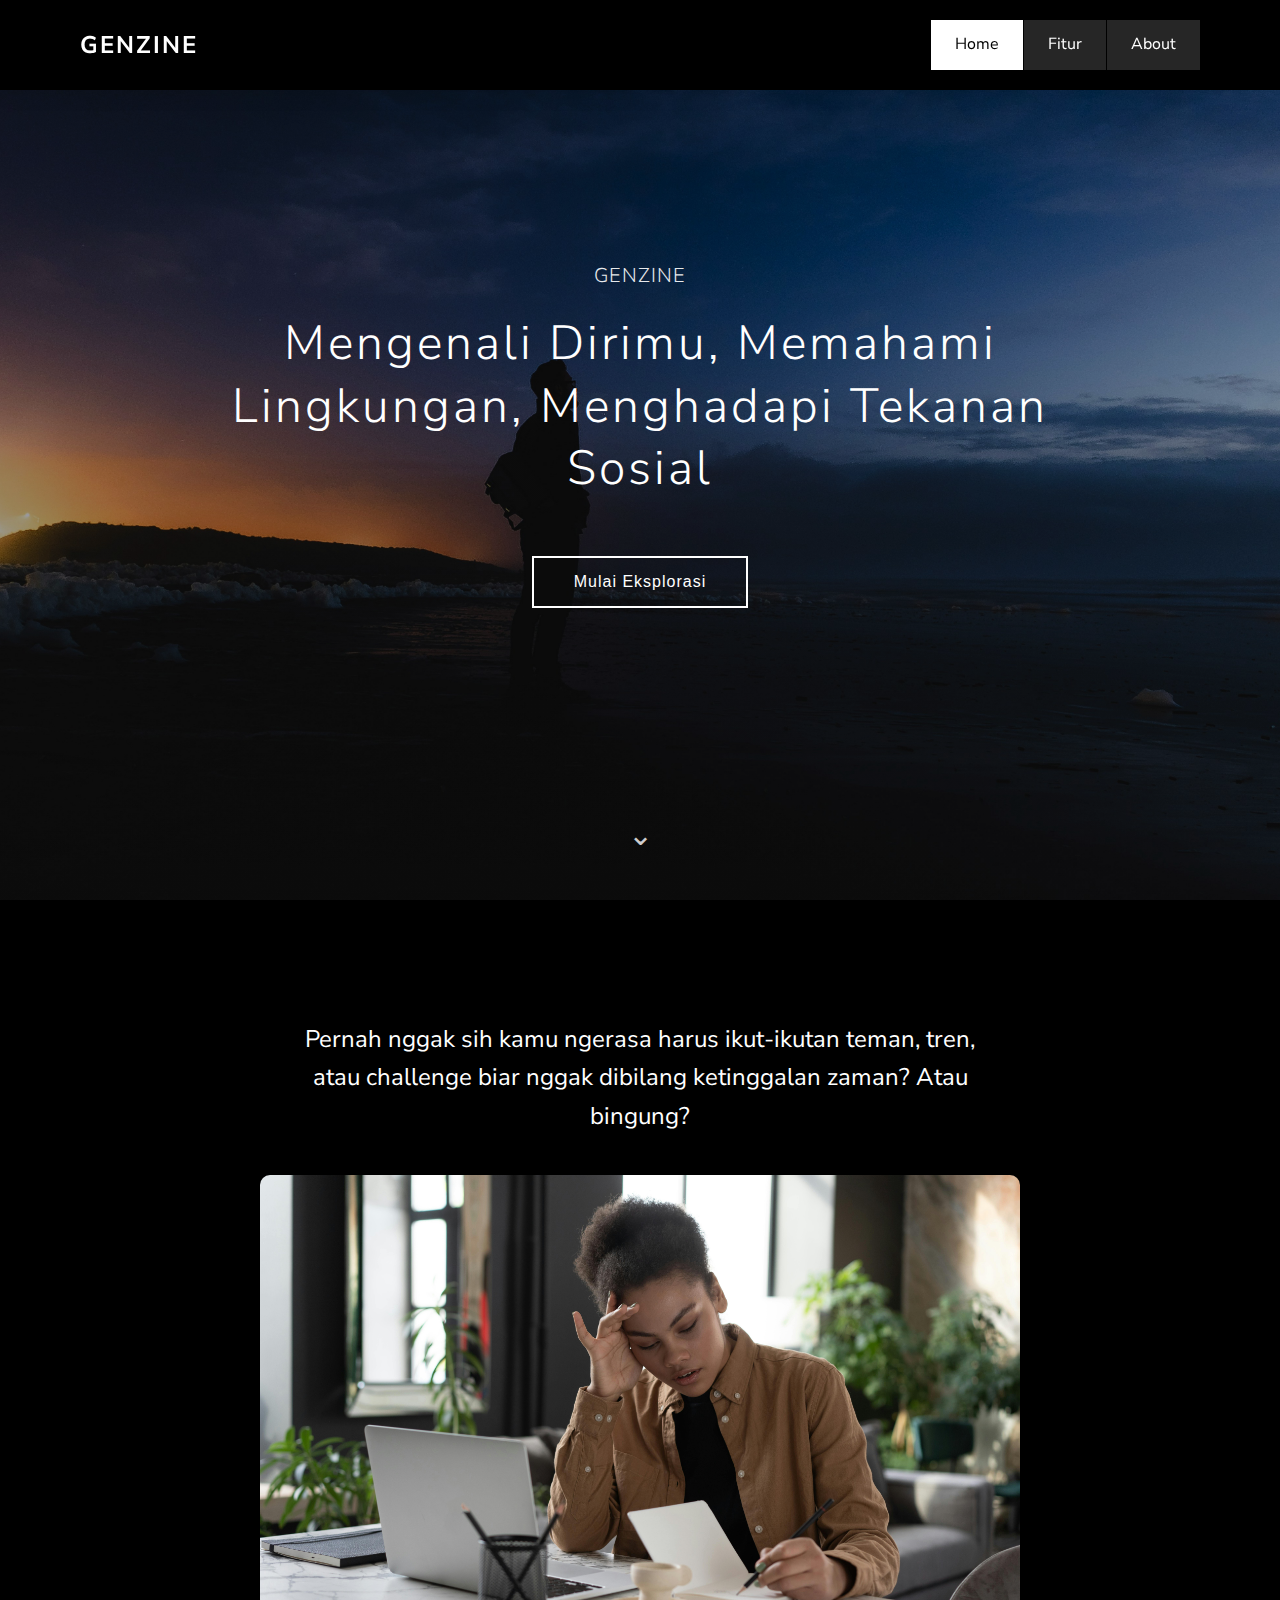
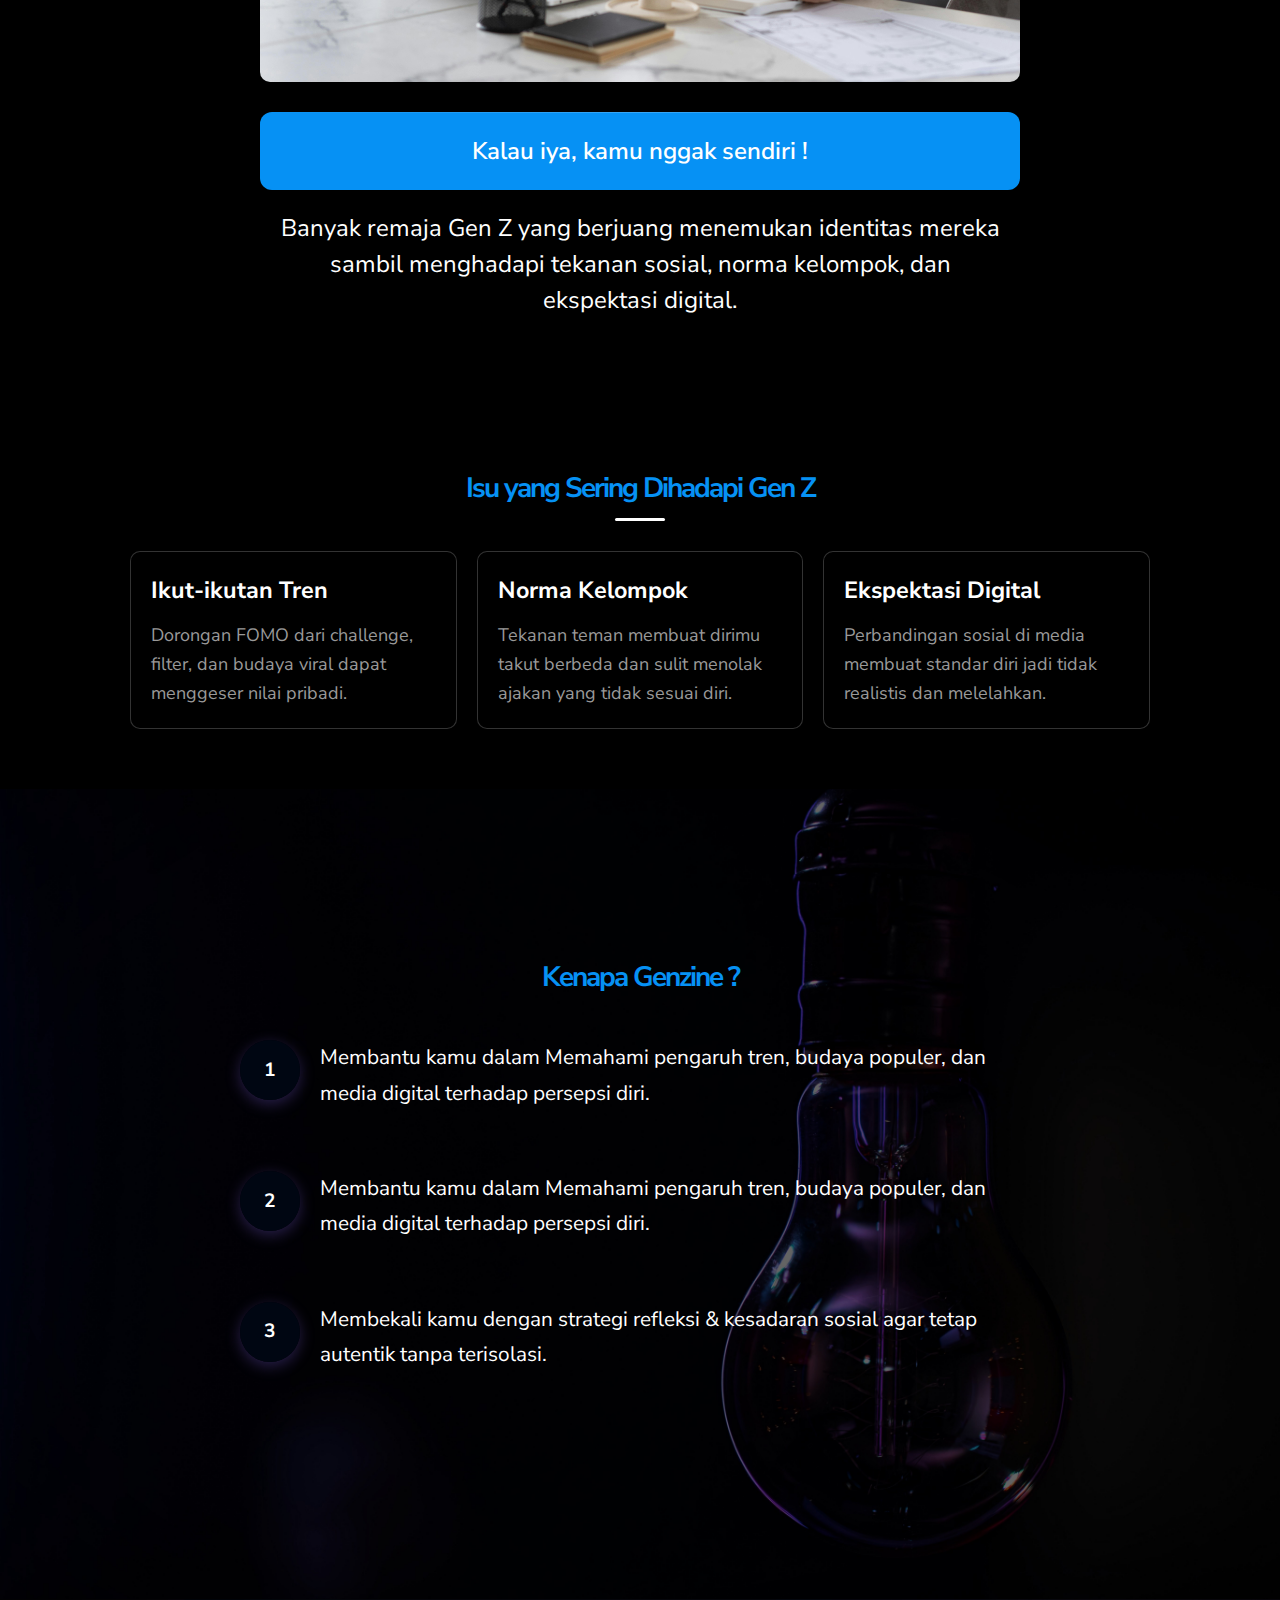
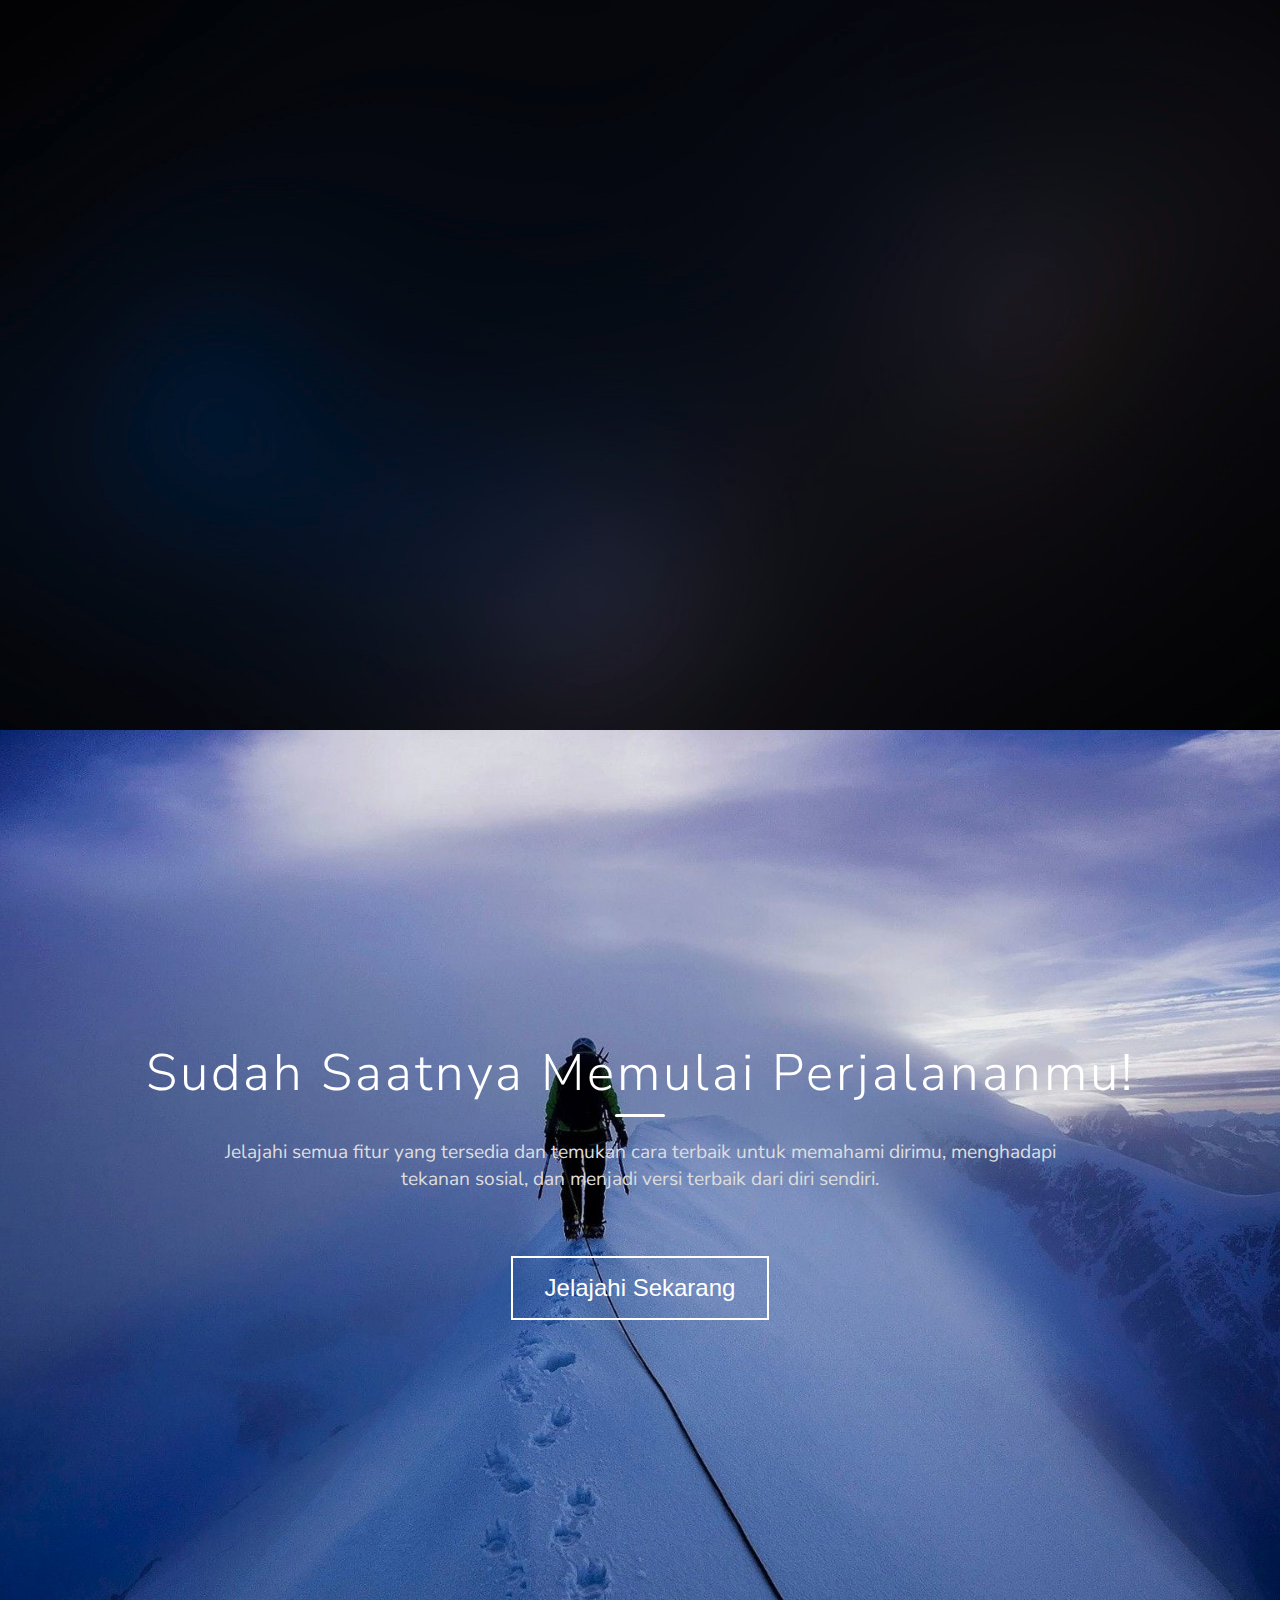
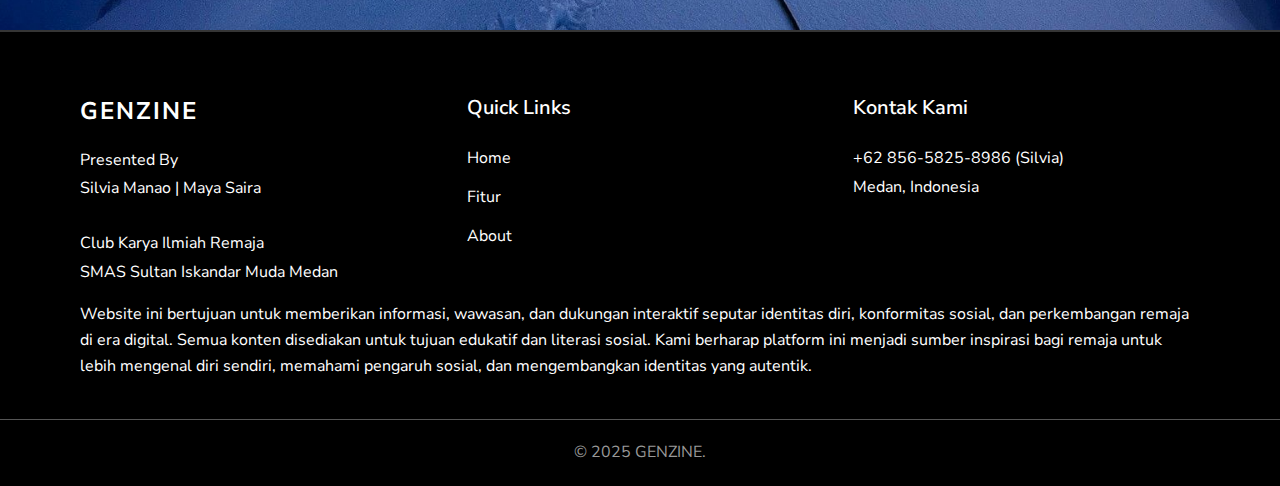
<file: index.html>
<!DOCTYPE html>
<html lang="id">
  <head>
    <meta charset="UTF-8" />
    <meta name="viewport" content="width=device-width, initial-scale=1.0" />
    <title>GenZine</title>

    <link rel="icon" href="asset/genzinelogo.png" type="image/x-icon" />

    <link rel="preconnect" href="https://fonts.googleapis.com" />
    <link rel="preconnect" href="https://fonts.gstatic.com" crossorigin />
    <link
      href="https://fonts.googleapis.com/css2?family=Inter:ital,opsz,wght@0,14..32,100..900;1,14..32,100..900&family=Nunito+Sans:ital,opsz,wght@0,6..12,200..1000;1,6..12,200..1000&family=Open+Sans:ital,wght@0,300..800;1,300..800&family=Poppins:ital,wght@0,100;0,200;0,300;0,400;0,500;0,600;0,700;0,800;0,900;1,100;1,200;1,300;1,400;1,500;1,600;1,700;1,800;1,900&family=Roboto:ital,wght@0,100..900;1,100..900&family=Smooch+Sans:wght@100..900&display=swap"
      rel="stylesheet"
    />

    <link rel="preconnect" href="https://fonts.googleapis.com" />
    <link rel="preconnect" href="https://fonts.gstatic.com" crossorigin />
    <link
      href="https://fonts.googleapis.com/css2?family=Inter:ital,opsz,wght@0,14..32,100..900;1,14..32,100..900&family=Michroma&family=Nunito+Sans:ital,opsz,wght@0,6..12,200..1000;1,6..12,200..1000&family=Open+Sans:ital,wght@0,300..800;1,300..800&family=Poppins:ital,wght@0,100;0,200;0,300;0,400;0,500;0,600;0,700;0,800;0,900;1,100;1,200;1,300;1,400;1,500;1,600;1,700;1,800;1,900&family=Roboto:ital,wght@0,100..900;1,100..900&family=Smooch+Sans:wght@100..900&display=swap"
      rel="stylesheet"
    />

    <link rel="stylesheet" href="style/style.css" />

    <style>
      :root {
        --bluex: #0691f4;
      }
      * {
        margin: 0;
        padding: 0;
        box-sizing: border-box;
      }

      body {
        background-color: black;
        font-family: "Nunito Sans", sans-serif;
        line-height: 1.6;
        color: #333;
      }

      /* Page Container */
      .page {
        display: none;
        min-height: 200vh;
      }

      .page.active {
        display: block;
      }

      /* Header */
      .header {
        position: fixed;
        top: 0;
        left: 0;
        right: 0;
        z-index: 1000;
        padding: 20px 0;
        background: rgb(0, 0, 0);
        backdrop-filter: blur(10px);
        box-shadow: 0 2px 20px rgba(0, 0, 0, 0.1);
        transition: all 0.3s ease;
      }

      .header.transparent {
        background: transparent;
        box-shadow: none;
      }

      .header.transparent .logo {
        color: white;
      }
      .header.transparent .logo span {
        color: rgb(255, 255, 255);
      }

      .header.transparent .nav-menu a {
        color: white;
        background: rgba(255, 255, 255, 0.144);
      }

      .header.transparent .nav-menu a.active {
        background: rgba(255, 255, 255, 0.402);
        color: white;
      }

      .nav {
        max-width: 1200px;
        margin: 0 auto;
        display: flex;
        justify-content: space-between;
        align-items: center;
        padding: 0 40px;
      }

      .logo {
        color: #ffffff;
        font-size: 24px;
        font-weight: bold;
        letter-spacing: 2px;
        transition: color 0.3s ease;
        cursor: pointer;
      }
      .nav-menu {
        display: flex;
        gap: 1px;
      }
      .nav-menu a {
        color: #ffffff;
        text-decoration: none;
        font-size: 16px;
        padding: 12px 24px;
        background: transparent;
        transition: all 0.3s ease;
        cursor: pointer;
        border-radius: 0;
        background: #262626;
      }

      .nav-menu a:hover {
        background: #656565;
        color: #333;
      }

      .nav-menu a.active {
        background: #ffffff;
        color: rgb(0, 0, 0);
      }

      /* HOME PAGE */
      /* Hero Section */
      .hero {
        height: 100vh;
        background: linear-gradient(rgba(0, 0, 0, 0.291), rgba(0, 0, 0, 0.187)),
          url("asset/bg3.jpg") no-repeat center center/cover;
        display: flex;
        align-items: center;
        justify-content: center;
        text-align: center;
        color: white;
        position: relative;
        overflow: hidden;
      }

      .hero-content {
        max-width: 900px;
        padding: 0 40px;
        z-index: 2;
        animation: fadeInUp 1s ease;
      }

      .hero-subtitle {
        margin-top: 3rem;
        font-size: 20px;
        margin-bottom: 20px;
        opacity: 0.9;
        font-weight: 300;
        letter-spacing: 1px;
      }

      .hero-title {
        text-align: center;
        font-size: clamp(2rem, 5vw, 3rem);
        font-weight: 300;
        margin-bottom: 40px;
        line-height: 1.3;
        letter-spacing: 3px;
        max-width: 1200px;
        overflow: hidden;
      }

      .hero-cta {
        background: transparent;
        border: 2px solid white;
        color: white;
        padding: 15px 40px;
        font-size: 16px;
        cursor: pointer;
        transition: all 0.3s ease;
        text-decoration: none;
        display: inline-block;
        margin-top: 1rem;
        margin-bottom: 80px;
        letter-spacing: 1px;
        font-weight: 300;
      }

      .hero-cta:hover {
        background: white;
        color: #333;
        transform: translateY(-2px);
      }

      .scroll-down {
        position: absolute;
        bottom: 40px;
        left: 50%;
        transform: translateX(-50%);
        color: white;
        font-size: 30px;
        animation: bounce 2s infinite;
        cursor: pointer;
        opacity: 0.8;
      }

      /* Content Section */
      .content-section {
        margin-top: 2rem;
        padding: 80px 0;
      }

      .container {
        max-width: 1200px;
        margin: 0 auto;
        padding: 0 40px;
      }

      .content-wrapper {
        display: grid;
        grid-template-columns: 1fr 1fr;
        gap: 80px;
        align-items: center;
      }

      .content-left {
        text-align: center;
      }

      .content-text {
        font-size: 18px;
        line-height: 1.8;
        color: #666;
        margin-bottom: 40px;
        text-align: left;
      }

      .business-image {
        width: 100%;
        max-width: 400px;
        height: 300px;
        background: url('data:image/svg+xml,<svg xmlns="http://www.w3.org/2000/svg" viewBox="0 0 400 300"><defs><linearGradient id="bg" x1="0%" y1="0%" x2="100%" y2="100%"><stop offset="0%" style="stop-color:%23e3f2fd;stop-opacity:1" /><stop offset="100%" style="stop-color:%23bbdefb;stop-opacity:1" /></linearGradient></defs><rect width="400" height="300" fill="url(%23bg)"/><rect x="50" y="50" width="300" height="200" rx="10" fill="%23ffffff" opacity="0.9"/><rect x="80" y="80" width="80" height="60" rx="5" fill="%232196f3" opacity="0.3"/><rect x="180" y="80" width="140" height="20" rx="3" fill="%2390caf9"/><rect x="180" y="110" width="100" height="15" rx="3" fill="%23e1f5fe"/><circle cx="200" cy="180" r="30" fill="%23ffab40" opacity="0.8"/><rect x="250" y="160" width="60" height="40" rx="5" fill="%234caf50" opacity="0.6"/></svg>');
        background-size: cover;
        border-radius: 8px;
        box-shadow: 0 10px 30px rgba(0, 0, 0, 0.1);
        display: flex;
        align-items: center;
        justify-content: center;
        margin: 0 auto;
      }

      .business-overlay {
        background: rgba(0, 0, 0, 0.7);
        color: white;
        padding: 20px;
        border-radius: 8px;
        text-align: center;
        width: 80%;
      }

      .business-icon {
        width: 60px;
        height: 60px;
        background: rgba(255, 255, 255, 0.2);
        border-radius: 50%;
        display: flex;
        align-items: center;
        justify-content: center;
        margin: 0 auto 15px;
        font-size: 24px;
      }

      .content-right h2 {
        font-size: 32px;
        font-weight: 400;
        margin-bottom: 30px;
        color: #333;
        line-height: 1.3;
      }

      .learn-more-btn {
        background: #666;
        color: white;
        padding: 12px 30px;
        text-decoration: none;
        font-size: 16px;
        transition: all 0.3s ease;
        display: inline-block;
        letter-spacing: 0.5px;
        cursor: pointer;
        border: none;
      }

      .learn-more-btn:hover {
        background: #333;
        transform: translateY(-2px);
      }

      /* Choice Section */
      .choice-section {
        padding: 80px 20px;
        background: url("asset/dark2.jpg") no-repeat center center/cover;
        text-align: center;
      }

      .choice-subtitle {
        font-size: 18px;
        color: #999;
        margin-bottom: 15px;
        font-weight: 400;
      }

      .choice-title {
        font-size: 48px;
        font-weight: 300;
        color: #ffffff;
        margin-bottom: 60px;
        letter-spacing: 1px;
      }

      .choice-container {
        display: grid;
        grid-template-columns: 1fr 1fr;
        gap: 40px;
        max-width: 900px;
        margin: 0 auto;
      }

      .choice-card {
        background: rgb(0, 0, 0);
        border-radius: 0;
        overflow: hidden;
        box-shadow: 0 4px 15px rgba(0, 0, 0, 0.1);
        transition: transform 0.3s ease, box-shadow 0.3s ease;
        cursor: pointer;
        position: relative;
      }

      .choice-card:hover {
        transform: translateY(-5px);
        box-shadow: 0 8px 25px rgba(0, 0, 0, 0.15);
      }

      .choice-header {
        background: #000000;
        color: white;
        padding: 20px;
        font-size: 16px;
        font-weight: 400;
        line-height: 1.4;
        min-height: 80px;
        display: flex;
        align-items: center;
        justify-content: center;
        text-align: center;
      }

      .choice-image {
        width: 100%;
        height: 300px;
        background-size: cover;
        background-position: center;
        position: relative;
      }

      .happy-person {
        background: url("asset/pexels-maksgelatin-4423750.jpg");
        background-size: cover;
        background-position: center;
      }

      .sad-person {
        background: url("asset/worry.jpg");
        background-size: cover;
        background-position: center;
      }

      .check-mark {
        position: absolute;
        bottom: 20px;
        right: 20px;
        width: 50px;
        height: 50px;
        background: #2196f3;
        border-radius: 50%;
        display: flex;
        align-items: center;
        justify-content: center;
        color: white;
        font-size: 24px;
        font-weight: bold;
        box-shadow: 0 4px 10px rgba(33, 150, 243, 0.3);
      }

      .choice-card.selected {
        border: 3px solid #2196f3;
        transform: translateY(-8px);
        box-shadow: 0 12px 30px rgba(33, 150, 243, 0.2);
      }

      .here {
        min-height: 90vh;
        background: url("asset/idea2.jpg");
        background-size: cover;
        background-position: center;
        display: flex;
        align-items: center;
        justify-content: center;
        padding: 20px;
        position: relative;
        overflow: hidden;
      }

      .container {
        max-width: 700px;
        width: 100%;
        text-align: center;
        z-index: 2;
        position: relative;
      }

      .content {
        padding: 40px 0;
      }

      .title {
        font-size: 5rem;
        font-weight: 700;
        color: #ffffff;
        margin-bottom: 40px;
        letter-spacing: -2px;
      }

      .feature-list {
        list-style: none;
      }

      .feature-item {
        display: flex;
        align-items: flex-start;
        margin-bottom: 60px;
        text-align: left;
        max-width: 800px;
        margin-left: auto;
        margin-right: auto;
      }

      .feature-number {
        background: #000715de;
        color: white;
        width: 60px;
        height: 60px;
        border-radius: 50%;
        display: flex;
        align-items: center;
        justify-content: center;
        font-weight: 700;
        font-size: 1.2rem;
        margin-right: 20px;
        flex-shrink: 0;
        box-shadow: 0 4px 15px rgba(137, 102, 234, 0.3);
      }

      .feature-text {
        flex: 1;
        font-size: 1.3rem;
        line-height: 1.7;
        color: #ffffff;
      }

      /* Hamburger Menu Styles */
      .hamburger {
        display: none;
        flex-direction: column;
        justify-content: space-between;
        width: 30px;
        height: 21px;
        cursor: pointer;
        z-index: 1001;
      }

      .hamburger span {
        height: 3px;
        width: 100%;
        background-color: #ffffff;
        border-radius: 3px;
        transition: all 0.3s ease;
      }

      .header.transparent .hamburger span {
        background-color: rgb(255, 255, 255);
      }

      .hamburger.active span:nth-child(1) {
        transform: translateY(9px) rotate(45deg);
      }

      .hamburger.active span:nth-child(2) {
        opacity: 0;
      }

      .hamburger.active span:nth-child(3) {
        transform: translateY(-9px) rotate(-45deg);
      }

      @media (max-width: 768px) {
        .here .title {
          font-size: 2.5rem;
        }

        .here .feature-item {
          text-align: left;
          font-size: 10px;
        }

        .hamburger {
          display: flex;
        }

        .nav-menu {
          position: fixed;
          top: 0;
          right: -100%;
          width: 50%;
          height: 100vh;
          background: rgb(0, 0, 0);
          backdrop-filter: blur(10px);
          flex-direction: column;
          justify-content: center;
          align-items: center;
          gap: 30px;
          transition: right 0.5s ease;
          z-index: 1000;
          padding: 80px 20px 40px;
        }

        .nav-menu.active {
          right: 0;
        }

        .header.transparent .nav-menu {
          background: rgb(0, 0, 0);
        }

        .header.transparent .nav-menu a {
          color: white;
        }

        .nav-menu a {
          font-size: 18px;
          padding: 15px 30px;
          width: 100%;
          text-align: center;
        }
      }

      /* ABOUT PAGE */
      .about-page {
        position: relative;
        box-sizing: border-box;
      }

      .about-hero {
        display: flex;
        position: relative;
        background-size: cover;
        background-repeat: no-repeat;
        height: 100vh;
        background-image: url("asset/dark.jpg");
        text-align: center;
        color: white;
        z-index: 1;
        align-items: center;
        justify-content: center;
      }

      .about-hero .about-content {
        background: transparent;
        color: rgb(255, 255, 255);
        max-width: 900px;
        padding: 0 10px;
        z-index: 2;
        animation: fadeInUp 1s ease;
      }

      .about-hero h1 {
        font-weight: 300;
        font-size: 20px;
        letter-spacing: 1px;
        text-align: center;
      }

      .about-hero p {
        font-size: clamp(2rem, 5vw, 3rem);
        overflow: hidden;
        max-width: 500px;
        margin: 20px auto;
        font-weight: 300;
        line-height: 1.3;
        text-align: center;
      }

      .about-content {
        background: rgb(0, 0, 0);
        padding: 80px 0; /* kasih jarak kiri-kanan */
        max-width: 1000px;
        margin: 0 auto;
      }

      .about-page .content-sectionx {
        margin-top: 2rem;
        padding: 80px 10px; /* jarak dalam kiri-kanan */
        max-width: 1000px;
        margin-left: auto;
        margin-right: auto;
      }

      .about-page .content-sectionx .top-text h1 {
        color: rgb(255, 255, 255);
        margin-top: 2rem;
        text-align: center;
        margin-bottom: 40px;
        padding: 0 20px;
      }

      .about-page .content-sectionx .top-text p,
      .about-page .content-sectionx .bottom-text p {
        font-size: 1.5rem;
        line-height: 1.5;
        color: #ffffff;
        margin: 0 auto;
        max-width: 800px; /* biar teks tidak terlalu panjang */
        text-align: center;
      }

      .about-page .content-sectionx .image-container {
        position: relative;
        margin: 0 auto 30px auto;
        border-radius: 10px;
        overflow: hidden;
        max-width: 900px; /* biar gambar proporsional */
        box-shadow: 0 10px 30px rgba(0, 0, 0, 0.1);
      }

      .main-image {
        width: 100%;
        height: auto;
        display: block;
        object-fit: cover;
      }

      .about-grid {
        display: grid;
        grid-template-columns: repeat(auto-fit, minmax(300px, 1fr));
        gap: 60px;
        max-width: 1200px;
        margin: 0 auto;
        padding: 0 40px;
      }

      .about-card {
        text-align: center;
        padding: 40px 20px;
        background: #f8f9fa;
        border-radius: 10px;
        transition: transform 0.3s ease, box-shadow 0.3s ease;
      }

      .about-card:hover {
        transform: translateY(-10px);
        box-shadow: 0 20px 40px rgba(0, 0, 0, 0.1);
      }

      .about-icon {
        width: 80px;
        height: 80px;
        background: #666;
        border-radius: 50%;
        display: flex;
        align-items: center;
        justify-content: center;
        margin: 0 auto 20px;
        font-size: 32px;
        color: white;
      }

      .about-card h3 {
        font-size: 24px;
        font-weight: 400;
        margin-bottom: 15px;
        color: #333;
      }

      .about-card p {
        font-size: 16px;
        line-height: 1.6;
        color: #666;
      }

      .mission-section {
        background: url("asset/man2.jpg");
        background-position: center;
        background-size: cover;
        background-repeat: no-repeat;
        padding: 80px 0;
        text-align: center;
      }

      .mission-content {
        max-width: 800px;
        margin: 0 auto;
        padding: 0 40px;
      }

      .mission-content h2 {
        font-weight: 300;
        margin-bottom: 30px;
        color: #333;
      }

      .mission-content p {
        justify-content: center;
        align-items: justify;
        font-style: italic;
        font-size: 30px;
        line-height: 1.3;
        color: #ffffff;
        max-width: 1500px;
        margin-bottom: 20px;
      }
      .mission-content p span {
        font-size: 20px;
      }

      /* Animations */
      @keyframes fadeInUp {
        from {
          opacity: 0;
          transform: translateY(30px);
        }
        to {
          opacity: 1;
          transform: translateY(0);
        }
      }

      @keyframes bounce {
        0%,
        20%,
        50%,
        80%,
        100% {
          transform: translateX(-50%) translateY(0);
        }
        40% {
          transform: translateX(-50%) translateY(-10px);
        }
        60% {
          transform: translateX(-50%) translateY(-5px);
        }
      }

      @keyframes checkPop {
        0% {
          transform: scale(0);
          opacity: 0;
        }
        50% {
          transform: scale(1.2);
        }
        100% {
          transform: scale(1);
          opacity: 1;
        }
      }

      /* Responsive */
      @media (max-width: 768px) {
        .hero-title,
        .choice-title,
        .content-wrapper {
          grid-template-columns: 1fr;
          gap: 50px;
          text-align: center;
          max-width: 900px;
        }

        .choice-container {
          grid-template-columns: 1fr;
          gap: 30px;
          max-width: 400px;
        }

        .nav-menu {
          gap: 20px;
        }

        .container,
        .mission-content {
          padding: 0 20px;
        }

        .nav {
          padding: 0 20px;
        }

        .choice-image {
          height: 250px;
        }

        .about-grid {
          grid-template-columns: 1fr;
          gap: 40px;
          padding: 0 20px;
        }
        .about-page .content-sectionx .top-text p {
          text-align: left;
        }
      }

      .next-section {
        height: 100vh;
        background-image: url("asset/explore2.jpg");
        background-size: cover;
        background-position: center;
        display: flex;
        flex-direction: column; /* ubah jadi kolom */
        justify-content: center; /* center vertical */
        align-items: center; /* center horizontal */
        position: relative;
        text-align: center;
      }

      .next-section h2 {
        font-size: 3.2rem;
        padding: auto 20px;
        font-weight: 300;
        line-height: 1.3;
        letter-spacing: 3px;
        margin: 0;
        color: white;
      }

      .next-section p {
        font-size: 1.2rem;
        line-height: 1.4;
        color: #ddd;
        max-width: 900px;
        margin: 2rem auto;
      }

      .next-section .next-cta {
        margin-top: 2rem;
        padding: 16px 32px;
        font-size: 1.5rem;
        background: transparent;
        border: 2px solid white;
        font-weight: 300;
        color: white;
        cursor: pointer;
      }
      .next-section .next-cta:hover {
        background: white;
        color: #333;
        transform: translateY(-2px);
      }

      /* Scroll Animation */
      .animate-on-scroll {
        opacity: 0;
        transform: translateY(30px);
        transition: all 0.6s ease;
      }

      .animate-on-scroll.animated {
        opacity: 1;
        transform: translateY(0);
      }

      /* Page Transition */
      .page {
        animation: fadeIn 0.5s ease;
      }

      @keyframes fadeIn {
        from {
          opacity: 0;
        }
        to {
          opacity: 1;
        }
      }

      .content-section {
        font-family: "Nunito Sans", sans-serif;
        max-width: 800px;
        margin: 3rem auto;
        padding: 40px 20px;
      }

      .top-text {
        margin-top: 2rem;
        text-align: center;
        margin-bottom: 40px;
        padding: 0 20px;
      }

      .top-text p {
        font-size: 1.5rem;
        line-height: 1.6;
        color: #ffffff;
        max-width: 900px;
        margin: 0 auto;
      }

      .image-container {
        position: relative;
        margin-bottom: 30px;
        border-radius: 10px;
        overflow: hidden;
        box-shadow: 0 10px 30px rgba(0, 0, 0, 0.1);
      }

      .main-image {
        width: 100%;
        height: auto;
        display: block;
        object-fit: cover;
      }

      .bottom-title-section {
        background: var(--bluex);
        padding: 20px 30px;
        border-radius: 12px;
        margin-bottom: 20px;
        position: relative;
      }

      .bottom-title-section::before {
        content: "";
        position: absolute;
        top: 0;
        left: 0;
        right: 0;
        height: 1px;
        background: linear-gradient(
          90deg,
          transparent,
          rgba(255, 255, 255, 0.2),
          transparent
        );
      }

      .bottom-title {
        color: #ffffff;
        font-size: 1.5rem;
        font-weight: 600;
        margin: 0;
        text-align: center;
      }

      .bottom-text-section {
        padding: 0 20px;
      }

      .bottom-text {
        color: #ffffff;
        font-size: 1.5rem;
        line-height: 1.5;
        text-align: center;
        margin: 0;
      }

      /* Responsive Design */
      @media (max-width: 768px) {
        .content-section {
          padding: 20px 15px;
        }

        .top-text {
          margin-bottom: 30px;
          text-align: left;
          width: 100%;
        }

        .top-text p {
          font-size: 16px;
        }

        .about-page .content-sectionx .top-text h1 {
          font-size: 24px;
        }
        .about-page .content-sectionx .top-text p {
          font-size: 16px;
        }

        .bottom-title-section {
          padding: 18px 20px;
        }

        .bottom-text-section {
          padding: 0 18px;
        }

        .bottom-title {
          font-size: 16px;
        }

        .bottom-text {
          text-align: left;
          font-size: 16px;
        }
        .about-page .vision .description {
          font-size: 16px;
        }
        .about-page .section .mission-list .mission-text {
          font-size: 16px;
        }
        .next-section h2 {
          font-size: 2.5rem;
        }
      }

      @media (max-width: 480px) {
        .content-sectionx {
          padding: 15px 10px;
        }

        .bottom-title-section {
          padding: 15px;
        }

        .bottom-text-section {
          padding: 0 10px;
        }
      }

      /* Hover Effects */
      .image-container {
        transition: transform 0.3s ease, box-shadow 0.3s ease;
      }

      .image-container:hover {
        transform: translateY(-2px);
        box-shadow: 0 15px 40px rgba(0, 0, 0, 0.15);
      }

      .main-image {
        transition: transform 0.3s ease;
      }

      .image-container:hover .main-image {
        transform: scale(1.02);
      }

      .section {
        padding: 60px 20px;
      }

      .container {
        max-width: 1100px;
        margin: 0 auto;
        text-align: center;
      }

      .title {
        color: var(--bluex);
        font-size: 28px;
        margin-bottom: 40px;
      }

      .grid {
        display: grid;
        grid-template-columns: 1fr;
        gap: 20px;
      }

      @media (min-width: 768px) {
        .grid {
          grid-template-columns: repeat(3, 1fr);
        }
      }

      .card {
        background: #000000;
        border: 1px solid rgba(173, 173, 173, 0.295);
        color: white;
        padding: 20px;
        border-radius: 10px;
        text-align: left;
        transition: transform 0.3s;
      }

      .card:hover {
        transform: translateY(-5px);
      }

      .card-header {
        display: flex;
        align-items: center;
        gap: 10px;
        margin-bottom: 12px;
        font-size: 20px;
        color: #ffffff;
      }

      .card-content {
        font-size: 18px;
        color: #999;
      }

      .vision {
        max-width: 800px;
        margin: 0 auto;
      }

      .vision .section {
        padding: 50px 20px;
        text-align: center;
        position: relative;
      }

      .section:nth-child(even) {
        background: transparent;
      }

      .icon-container {
        width: 100px;
        height: 100px;
        background: var(--bluex);
        border-radius: 10px;
        margin: 0 auto 30px;
        display: flex;
        align-items: center;
        justify-content: center;
        position: relative;
        overflow: hidden;
      }

      .icon {
        width: 50px;
        height: 50px;
        fill: white;
      }

      h2 {
        font-size: 28px;
        color: #ffffff;
        margin-bottom: 20px;
        font-weight: 700;
        position: relative;
      }

      h2::after {
        content: "";
        position: absolute;
        bottom: -10px;
        left: 50%;
        transform: translateX(-50%);
        width: 50px;
        height: 3px;
        background: #ffffff;
        border-radius: 2px;
      }

      .description {
        color: #ffffff;
        font-size: 20px;
        max-width: 600px;
        margin: 0 auto;
        line-height: 1.8;
      }

      .mission-list {
        list-style: none;
        max-width: 650px;
        margin: 30px auto 0;
        text-align: left;
      }

      .mission-item {
        display: flex;
        align-items: flex-start;
        margin-bottom: 25px;
        padding: 0;
        background: transparent;
        border-radius: 0;
        box-shadow: none;
        position: relative;
        overflow: visible;
      }

      .mission-item::before {
        display: none;
      }

      .mission-item:hover {
        transform: none;
        box-shadow: none;
      }

      .mission-number {
        width: 35px;
        height: 35px;
        background: #000715de;
        color: white;
        border-radius: 50%;
        display: flex;
        align-items: center;
        justify-content: center;
        font-weight: bold;
        font-size: 14px;
        margin-right: 20px;
        flex-shrink: 0;
        box-shadow: 0 4px 15px rgba(137, 102, 234, 0.3);
      }

      .mission-text {
        color: #888;
        font-size: 20px;
        line-height: 1.7;
      }

      /* Decorative elements */
      .section::before {
        display: none;
      }

      /* Responsive design */
      @media (max-width: 768px) {
        .container {
          margin: 20px 10px;
          border-radius: 15px;
        }

        .section {
          padding: 30px 25px;
        }

        .icon-container {
          width: 80px;
          height: 80px;
        }

        .icon {
          width: 40px;
          height: 40px;
        }

        h2 {
          font-size: 24px;
        }

        .description {
          font-size: 20px;
        }

        .mission-item {
          padding: 15px;
          margin-bottom: 20px;
        }

        .mission-number {
          width: 30px;
          height: 30px;
          margin-right: 15px;
          font-size: 12px;
        }

        .mission-text {
          font-size: 20px;
        }
      }

      section.team-container {
        padding: 50px 20px;
        text-align: center;
      }

      section.team-container h2 {
        margin-bottom: 30px;
        font-size: 24px;
      }

      .team-members {
        display: flex;
        justify-content: center;
        gap: 50px;
        flex-wrap: wrap;
      }

      .team-member {
        display: flex;
        flex-direction: column;
        align-items: center;
      }

      .team-member img {
        width: 250px;
        height: 250px;
        object-fit: cover;
        border-radius: 10px; /* Rounded corners */
        box-shadow: 0 4px 10px rgba(0, 0, 0, 0.2);
      }

      .team-member p {
        margin-top: 10px;
        font-size: 18px;
        font-weight: 500;
      }

      /* Footer */
      .footer {
        position: relative;
        z-index: 999;
        background: rgb(0, 0, 0);
        padding: 60px 0 20px 0;
        color: white;
        border-top: 2px solid rgb(53, 53, 53);
      }

      .footer-content {
        max-width: 1200px;
        margin: 0 auto;
        padding: 0 40px;
        display: grid;
        grid-template-columns: repeat(auto-fit, minmax(250px, 1fr));
        gap: 40px;
      }

      .footer-section h3 {
        font-size: 20px;
        font-weight: 600;
        margin-bottom: 20px;
        color: #fff;
      }

      .footer-section p,
      .footer-section a {
        color: #ffffff;
        text-decoration: none;
        line-height: 1.8;
        transition: color 0.3s ease;
      }

      .footer-section a:hover {
        text-decoration: underline;
      }

      .footer-links {
        display: flex;
        flex-direction: column;
        gap: 10px;
      }

      .footer-bottom {
        border-top: 1px solid #555;
        margin-top: 40px;
        padding-top: 20px;
        text-align: center;
        color: #999;
      }

      .footer-logo {
        font-size: 24px;
        font-weight: bold;
        letter-spacing: 2px;
        margin-bottom: 15px;
      }
      .footer-section h3 {
        color: #ffffff;
      }

      .footer .one {
        margin-top: 1rem;
        margin-left: auto;
        margin-right: auto;
        padding: 0 40px;
        display: grid;
        grid-template-columns: repeat(auto-fit, minmax(250px, 1fr));
        max-width: 1200px;
      }

      .scroll-downx {
        font-family: "Michroma", sans-serif;
        position: absolute;
        bottom: 40px;
        left: 50%;
        transform: translateX(-50%);
        color: rgb(255, 255, 255);
        font-size: 30px;
        animation: bounce 2s infinite;
        cursor: pointer;
        opacity: 0.8;
      }
      @keyframes bounce {
        0%,
        100% {
          transform: translate(-50%, 0);
        }
        50% {
          transform: translate(-50%, -15px);
        }
      }

      .feature-page {
        min-height: min-content;
        background: #000000;
        position: relative;
      }

      .feature-hero {
        height: 100vh;
        background: linear-gradient(rgba(0, 0, 0, 0.7), rgba(0, 0, 0, 0.5)),
          url("asset/society.jpg") no-repeat center center/cover;
        display: flex;
        background-size: cover;
        background-repeat: no-repeat;
        align-items: center;
        justify-content: center;
        text-align: center;
        color: white;
        position: relative;
      }

      .feature-hero-content {
        max-width: 1000px;
        padding: 0 40px;
        z-index: 2;
      }

      .feature-hero h1 {
        margin-top: 3.5rem;
        font-size: 1.3rem;
        font-weight: 300;
        margin-bottom: 10px;
        letter-spacing: 2px;
      }

      .feature-hero p {
        font-size: clamp(2rem, 5vw, 3rem);
        overflow: hidden;
        margin-bottom: 30px;
        line-height: 1.3;
        font-weight: 300;
        max-width: 1200px;
      }

      .features-container {
        padding: 80px 20px;
        max-width: 1000px;
        margin: 0 auto;
      }

      .features-intro {
        display: block;
        text-align: center;
        margin-bottom: 60px;
      }

      .features-intro h2 {
        font-size: 3rem;
        font-weight: 300;
        color: #ffffff;
        margin-bottom: 20px;
      }

      .features-intro p {
        font-size: 1.1rem;
        color: #888;
        max-width: 900px;
        margin: 0 auto;
        line-height: 1.6;
      }

      .feature-image {
        max-width: 100%;
        height: auto;
      }

      .floating-elements {
        position: absolute;
        width: 100%;
        height: 100%;
        overflow: hidden;
        pointer-events: none;
      }

      .floating-circle {
        position: absolute;
        border-radius: 50%;
        background: rgba(255, 255, 255, 0.1);
        animation: float 6s ease-in-out infinite;
      }

      .circle-1 {
        width: 60px;
        height: 60px;
        top: 20%;
        left: 10%;
        animation-delay: 0s;
      }

      .circle-2 {
        width: 40px;
        height: 40px;
        top: 60%;
        right: 15%;
        animation-delay: 2s;
      }

      .circle-3 {
        width: 80px;
        height: 80px;
        bottom: 20%;
        left: 20%;
        animation-delay: 4s;
      }

      @keyframes float {
        0%,
        100% {
          transform: translateY(0px) rotate(0deg);
          opacity: 0.5;
        }
        50% {
          transform: translateY(-20px) rotate(180deg);
          opacity: 0.8;
        }
      }

      .menu-bar {
        display: flex;
        background-color: #666;
        margin: 0;
        padding: 0;
      }

      .menu-item {
        flex: 1;
        background-color: #1f1f1f;
        color: #ffffff;
        padding: 20px 10px;
        text-align: center;
        cursor: pointer;
        font-size: 18px;
        border: none;
        position: relative;
        transition: background-color 0.3s ease;
      }

      .menu-item:hover {
        background-color: #666;
      }

      .menu-item.active {
        background-color: var(--bluex);
        color: rgb(255, 255, 255);
      }

      .contentx {
        background-color: rgb(17, 17, 17);
        padding: 20px 30px;
      }

      .content-sectionfeat {
        max-width: 1000px;
        justify-content: center;
        text-align: center;
      }

      .feature-description {
        border-radius: 0;
        margin-bottom: 15px;
        margin-top: 15px;
        line-height: 1.6;
        font-size: 18px;
        color: #999;
        text-align: left;
      }

      .explore-btn {
        background-color: #000000;
        color: white;
        padding: 20px 100px;
        border: none;
        cursor: pointer;
        font-size: 18px;
        transition: background-color 0.3s ease;
        border-radius: 0;
        margin-bottom: 20px;
      }

      .explore-btn:hover {
        background-color: #fefefe;
        color: #666;
      }

      @media (max-width: 600px) {
        .menu-item {
          padding: 10px 15px;
          font-size: 12px;
        }

        .header h1 {
          font-size: 20px;
        }

        .header p {
          font-size: 13px;
        }
        .feature-hero-content {
          padding: 2rem 1rem;
        }
        .feature-hero-content p {
          font-size: 30px;
        }
        .feature-hero-content h1 {
          font-size: 20px;
        }
      }

      .titlex {
        border: none;
        background-color: transparent;
        color: rgb(255, 255, 255);
        font-weight: 600;
        margin-bottom: 30px;
        margin-top: 10px;
        font-size: 25px;
        padding: 5px 7px;
        cursor: pointer;
      }
      .titlex:hover {
        color: #666;
      }

      .zones {
        display: flex;
        flex-direction: column;
        gap: 15px;
        margin: 2px 0;
        max-width: 900px;
      }

      .zone-item {
        justify-content: center;
        display: flex;
        align-items: center;
        gap: 15px;
        padding: 15px;
        background: rgb(31, 31, 31);
        border-left: 5px solid;
        color: white;
      }
      .zone-green {
        border-top-color: #10b981;
      }

      .zone-yellow {
        border-top-color: #f59e0b;
      }

      .zone-red {
        border-top-color: #ef4444;
      }

      .zone-color {
        width: 22px;
        height: 22px;
        flex-shrink: 0;
      }

      .zone-green .zone-color {
        background-color: #10b981;
      }

      .zone-yellow .zone-color {
        background-color: #ffb029;
      }

      .zone-red .zone-color {
        background-color: #ef4444;
      }

      .zone-text {
        flex: 1;
      }

      .contentxx {
        background-color: #000000;
        padding: 30px 40px;
        max-width: 900px;
        margin: 0 auto;
        justify-content: center; /* horizontal center */
        align-items: center; /* vertical center */
      }

      .contentxx h3 {
        color: white;
      }
      .contentxx p {
        color: #999;
      }
      .contentxx p strong {
        color: white;
      }

      .contentxx .btn {
        margin-top: 2rem;
        padding: 16px 15px;
        background: #ffffff;
        color: rgb(0, 0, 0);
        font-size: 1.1rem;
        font-weight: 300;
        cursor: pointer;
        transition: all 0.3s ease;
        text-align: center;
        border: none;
      }

      .btn:hover {
        background: transparent;
        color: rgb(255, 255, 255);
      }

      .btn-primary {
        font-size: 1.2rem;
      }

      .quiz {
        margin: 0 auto; /* tengah */
        padding: 30px 30px; /* jarak dalam kiri kanan + atas bawah */
        background-color: #000000;
        border-color: #141414;
        max-width: 900px; /* batas lebar biar tidak melebar ke seluruh layar */
        box-sizing: border-box;
      }

      .progress-bar {
        width: 100%;
        height: 10px;
        background: #ffffff;
        margin: 30px 0;
        overflow: hidden;
      }

      .progress-fill {
        height: 100%;
        background: rgb(1, 158, 243);
        width: 0%;
        transition: width 0.4s ease;
      }

      .question-container {
        margin-bottom: 30px;
        min-height: 280px;
      }

      .question {
        color: #666;
        display: none;
        animation: fadeIn 0.5s ease;
      }

      .question.active {
        display: block;
      }

      @keyframes fadeIn {
        from {
          opacity: 0;
          transform: translateY(20px);
        }
        to {
          opacity: 1;
          transform: translateY(0);
        }
      }

      .question-text {
        font-size: 1.3rem;
        font-weight: 600;
        margin-bottom: 30px;
        line-height: 1.5;
        text-shadow: 1px 1px 2px rgba(0, 0, 0, 0.2);
        padding: 30px 40px;
        background-color: #2d2d2d;
        color: rgb(255, 255, 255);
      }

      .question-number {
        display: none;
      }

      .options {
        background: transparent;
        display: flex;
        flex-direction: column;
        gap: 12px;
        margin-bottom: 30px;
      }

      .option-label {
        display: flex;
        cursor: pointer;
      }

      .option-label input[type="radio"] {
        position: absolute;
        opacity: 0;
      }

      .option-button {
        display: flex;
        width: 100%;
        padding: 16px 20px;
        background: rgba(255, 255, 255, 0.1);
        border: 2px solid rgba(255, 255, 255, 0.2);
        font-size: 1rem;
        font-weight: 500;
        color: white;
        transition: all 0.2s ease;
        align-items: center;
        backdrop-filter: blur(5px);
      }

      .option-label:hover .option-button {
        background: rgba(255, 255, 255, 0.15);
        border-color: rgba(255, 255, 255, 0.3);
      }

      .option-label input[type="radio"]:checked + .option-button {
        background: rgba(255, 255, 255, 0.25);
        border-color: rgba(255, 255, 255, 0.4);
        box-shadow: 0 0 15px rgba(255, 255, 255, 0.2);
      }

      .navigation {
        display: flex;
        justify-content: space-between;
        align-items: center;
        margin-top: 20px;
      }

      .nav-btn {
        margin: 0 5px;
        padding: 10px 20px;
        font-size: 1rem;
        font-weight: 600;
        cursor: pointer;
        border: none;
        transition: all 0.2s ease;
        background: rgba(255, 255, 255, 0.15);
        color: white;
        border: 1px solid rgba(255, 255, 255, 0.2);
      }

      .nav-btn.prev:hover {
        background: rgba(255, 255, 255, 0.25);
      }

      .nav-btn.next,
      .nav-btn.submit {
        background: rgba(255, 255, 255, 0.25);
        box-shadow: 0 4px 12px rgba(0, 0, 0, 0.15);
      }

      .nav-btn.next:hover,
      .nav-btn.submit:hover {
        background: rgba(255, 255, 255, 0.35);
        transform: translateY(-2px);
      }

      .nav-btn:disabled {
        opacity: 0.5;
        cursor: not-allowed;
        transform: none;
      }

      .nav-btn:disabled:hover {
        background: rgba(255, 255, 255, 0.15);
        transform: none;
      }

      .question-indicator {
        color: #999;
        font-size: 1rem;
        font-weight: 500;
        opacity: 0.9;
      }

      .result {
        display: none;
        text-align: center;
        padding: 40px 30px;
        animation: fadeIn 0.6s ease;
      }

      .score-circle {
        color: white;
        width: 200px;
        height: 200px;
        border-radius: 50%;
        margin: 30px auto;
        display: flex;
        align-items: center;
        justify-content: center;
        font-size: 2.5rem;
        font-weight: 600;
        background: rgba(0, 0, 0, 0.1);
        box-shadow: 0 10px 30px rgba(0, 0, 0, 0.2);
        border: 6px solid;
        backdrop-filter: blur(5px);
      }

      .zone-title {
        color: white;
        font-size: 1.8rem;
        font-weight: 700;
        margin: 25px 0 15px 0;
        text-shadow: 1px 1px 3px rgba(0, 0, 0, 0.2);
      }

      .explanation {
        color: #999;
        font-size: 1.1rem;
        line-height: 1.6;
        margin-bottom: 40px;
        max-width: 550px;
        margin-left: auto;
        margin-right: auto;
      }

      @media (max-width: 768px) {
        .about-hero .about-content {
          color: white;
        }
        .container {
          padding: 10px;
        }

        h1 {
          font-size: 2.2rem;
        }

        .content-section {
          padding: 20px;
        }

        .question-text {
          font-size: 1.1rem;
        }

        .option-button {
          padding: 14px 16px;
          font-size: 0.95rem;
        }

        .navigation {
          flex-direction: column;
          gap: 15px;
        }

        .nav-btn {
          width: 100%;
        }

        .question-indicator {
          order: -1;
        }

        .score-circle {
          width: 130px;
          height: 130px;
          font-size: 2rem;
        }
      }

      .result .btn {
        background: white;
        padding: 10px 20px;
        margin-bottom: 2rem;
        color: rgb(0, 0, 0);
        border: 2px solid black;
      }

      .result .btn:hover {
        background: #171717;
        color: white;
      }
    </style>
  </head>
  <body>
    <!-- Header -->
    <header class="header" id="header">
      <nav class="nav">
        <div class="logo" onclick="showPage('home')">GENZ<span>INE</span></div>

        <div class="hamburger" id="hamburger">
          <span></span>
          <span></span>
          <span></span>
        </div>

        <div class="nav-menu" id="nav-menu">
          <a onclick="showPage('home')" id="nav-home" class="active">Home</a>
          <a onclick="showPage('fitur')" id="nav-fitur">Fitur</a>
          <a onclick="showPage('about')" id="nav-about">About</a>
        </div>
      </nav>
    </header>

    <!-- HOME PAGE -->
    <div id="home" class="page active">
      <!-- Hero Section -->
      <section class="hero" id="hero">
        <div class="hero-content">
          <div class="hero-subtitle">GENZINE</div>
          <h1 class="hero-title">
            Mengenali Dirimu, Memahami Lingkungan, Menghadapi Tekanan Sosial
          </h1>
          <button class="hero-cta" onclick="showPage('fitur')">
            Mulai Eksplorasi
          </button>
        </div>
        <div
          class="scroll-down"
          id="scrollBtn"
          onclick="scrollToSection('content-section')"
        >
          ⌄
        </div>
      </section>

      <!-- Content Section -->
      <section class="content-section" id="content-section">
        <div class="top-text">
          <p>
            Pernah nggak sih kamu ngerasa harus ikut-ikutan teman, tren, atau
            challenge biar nggak dibilang ketinggalan zaman? Atau bingung?
          </p>
        </div>

        <div class="image-container">
          <img src="asset/photo1.jpg" class="main-image" />
        </div>

        <div class="bottom-title-section">
          <h3 class="bottom-title">Kalau iya, kamu nggak sendiri !</h3>
        </div>

        <div class="bottom-text-section">
          <p class="bottom-text">
            Banyak remaja Gen Z yang berjuang menemukan identitas mereka sambil
            menghadapi tekanan sosial, norma kelompok, dan ekspektasi digital.
          </p>
        </div>
      </section>

      <!--Issues Section-->
      <section id="issues" class="section">
        <div class="container">
          <h2 class="title">Isu yang Sering Dihadapi Gen Z</h2>

          <div class="grid">
            <div class="card">
              <div class="card-header">
                <h3>Ikut-ikutan Tren</h3>
              </div>
              <p class="card-content">
                Dorongan FOMO dari challenge, filter, dan budaya viral dapat
                menggeser nilai pribadi.
              </p>
            </div>

            <div class="card">
              <div class="card-header">
                <h3>Norma Kelompok</h3>
              </div>
              <p class="card-content">
                Tekanan teman membuat dirimu takut berbeda dan sulit menolak
                ajakan yang tidak sesuai diri.
              </p>
            </div>

            <div class="card">
              <div class="card-header">
                <h3>Ekspektasi Digital</h3>
              </div>
              <p class="card-content">
                Perbandingan sosial di media membuat standar diri jadi tidak
                realistis dan melelahkan.
              </p>
            </div>
          </div>
        </div>
      </section>

      <!--We're here-->
      <section class="here">
        <div class="container">
          <div class="content">
            <h1 class="title">Kenapa Genzine ?</h1>

            <ul class="feature-list">
              <li class="feature-item">
                <div class="feature-number">1</div>
                <div class="feature-text">
                  Membantu kamu dalam Memahami pengaruh tren, budaya populer,
                  dan media digital terhadap persepsi diri.
                </div>
              </li>

              <li class="feature-item">
                <div class="feature-number">2</div>
                <div class="feature-text">
                  Membantu kamu dalam Memahami pengaruh tren, budaya populer,
                  dan media digital terhadap persepsi diri.
                </div>
              </li>

              <li class="feature-item">
                <div class="feature-number">3</div>
                <div class="feature-text">
                  Membekali kamu dengan strategi refleksi & kesadaran sosial
                  agar tetap autentik tanpa terisolasi.
                </div>
              </li>
            </ul>
          </div>
        </div>
      </section>

      <!-- Choice Section -->
      <section id="choice" class="choice-section">
        <p class="choice-subtitle animate-on-scroll">
          Di dunia ini ada dua tipe orang
        </p>
        <h1 class="choice-title animate-on-scroll">Tentukan Pilihanmu !</h1>

        <div class="choice-container">
          <!-- Choice 1 - Happy Person -->
          <div
            class="choice-card animate-on-scroll"
            id="choice1"
            onclick="selectChoice(1)"
          >
            <div class="choice-header">
              Orang yang berani menilai diri & siap menghadapi segala tantangan
            </div>
            <div class="choice-image happy-person">
              <div class="check-mark" id="check1">✓</div>
            </div>
          </div>

          <!-- Choice 2 - Sad Person -->
          <div
            class="choice-card animate-on-scroll"
            id="choice2"
            onclick="selectChoice(2)"
          >
            <div class="choice-header">
              Orang yang hanya berdiam diri & hanya menunggu perubahan &
              pertolongan orang lain
            </div>
            <div class="choice-image sad-person"></div>
          </div>
        </div>
      </section>

      <!--Persuation-->
      <section id="next" class="next-section">
        <h2>Sudah Saatnya Memulai Perjalananmu!</h2>
        <p>
          Jelajahi semua fitur yang tersedia dan temukan cara terbaik untuk
          memahami dirimu, menghadapi tekanan sosial, dan menjadi versi terbaik
          dari diri sendiri.
        </p>
        <button class="next-cta" onclick="showPage('fitur')">
          Jelajahi Sekarang
        </button>
      </section>
    </div>

    <!-- ABOUT PAGE -->
    <div id="about" class="page about-page">
      <!-- About Hero -->
      <section class="about-hero">
        <div class="about-content">
          <h1>GENZINE</h1>
          <p>Tentang Kami</p>
        </div>
        <div
          class="scroll-downx"
          id="scrollBtnx"
          onclick="scrollToSection('content-sectionx')"
        >
          ⌄
        </div>
      </section>

      <!-- Content Section -->
      <section class="content-sectionx" id="content-sectionx">
        <div class="top-text">
          <h1 style="color: var(--bluex)">
            Generation Z Identity & Empowerment
          </h1>
          <p>
            Genzine lahir dari keprihatinan terhadap fenomena remaja yang sering
            terbawa arus sosial, tekanan teman & tren media digital. Di era
            digital, remaja menghadapi tantangan dalam membangun identitas diri.
            Banyak yang merasa harus menyesuaikan diri agar diterima, sering
            membandingkan diri dengan orang lain, & rentan kehilangan arah.
          </p>
        </div>

        <div class="image-container">
          <img src="asset/explore.jpg" class="main-image" />
        </div>

        <div class="bottom-text-section">
          <p class="bottom-text">
            Website ini hadir sebagai ruang reflektif dan edukatif yang memandu
            remaja memahami dinamika sosial, belajar menavigasi tekanan
            kelompok, dan menemukan cara membangun identitas yang autentik tanpa
            harus mengorbankan diri.
          </p>
        </div>
      </section>

      <!---Mission--->
      <section class="vision">
        <!-- Visi Section -->
        <div class="section">
          <div class="icon-container">
            <svg class="icon" viewBox="0 0 24 24">
              <path
                d="M12 4.5C7 4.5 2.73 7.61 1 12c1.73 4.39 6 7.5 11 7.5s9.27-3.11 11-7.5c-1.73-4.39-6-7.5-11-7.5zM12 17c-2.76 0-5-2.24-5-5s2.24-5 5-5 5 2.24 5 5-2.24 5-5 5zm0-8c-1.66 0-3 1.34-3 3s1.34 3 3 3 3-1.34 3-3-1.34-3-3-3z"
              />
            </svg>
          </div>
          <h2>Visi</h2>
          <p class="description">
            Menumbuhkan generasi remaja yang kritis terhadap toleransi sosial,
            sadar akan identitas diri, dan mampu membuat keputusan berdasarkan
            nilai dan prinsip pribadi.
          </p>
        </div>

        <!-- Misi Section -->
        <div class="section">
          <div class="icon-container">
            <svg class="icon" viewBox="0 0 24 24">
              <image href="asset/Goal.png" width="24" height="24" />
            </svg>
          </div>
          <h2>Misi</h2>
          <p class="description">
            Memberikan platform dalam Memahami pengaruh tren, budaya populer,
            dan media digital yang berpotensi mempengaruhi identitas diri.
          </p>

          <ul class="mission-list">
            <li class="mission-item">
              <div class="mission-number">1</div>
              <div class="mission-text">
                Menghadirkan konten yang mendorong refleksi diri dan kesadaran
                sosial
              </div>
            </li>
            <li class="mission-item">
              <div class="mission-number">2</div>
              <div class="mission-text">
                Membuat platform dengan strategi untuk menyeimbangkan hubungan
                sosial tanpa kehilangan jati diri
              </div>
            </li>
            <li class="mission-item">
              <div class="mission-number">3</div>
              <div class="mission-text">
                Memberikan edukasi tentang pentingnya mempertahankan nilai-nilai
                personal di tengah tekanan sosial
              </div>
            </li>
          </ul>
        </div>
      </section>

      <!--Our Team-->
      <section class="team-container">
        <h2 style="color: var(--bluex)">Meet Our Team</h2>
        <div class="team-members">
          <div class="team-member">
            <img src="asset/Team/silvia.jpg" alt="Silvia Manao" />
            <p style="font-weight: bold; color: white">- Silvia Manao -</p>
            <p style="font-size: 15px; color: #888">
              Ide Kreatif & Penulis Konten
            </p>
          </div>

          <div class="team-member">
            <img src="asset/Team/maya.jpg" alt="Maya" />
            <p style="font-weight: bold; color: white">- Maya Saira -</p>
            <p style="font-size: 15px; color: #888">UI Designer</p>
          </div>
        </div>
      </section>

      <!-- Our Section -->
      <section class="mission-section">
        <div class="mission-content">
          <p>
            " <br />
            <span>
              Genzine hadir sebagai solusi untuk membantu generasi muda dalam
              menghadapi kompleksitas kehidupan digital. Kami percaya bahwa
              dengan pemahaman diri yang baik dan metode yang tepat, setiap
              orang dapat mengatasi tekanan sosial dan menjadi versi terbaik
              dari diri mereka. Melalui konten interaktif, dan berbagai literasi
              yang kami sebarkan berharap dapat menciptakan dampak positif bagi
              perkembangan mental dan emosional generasi muda Indonesia.
            </span>
            <br />
            <br />
            "
          </p>
        </div>
      </section>
    </div>

    <!-- FEATURE PAGE -->
    <div id="fitur" class="page feature-page">
      <!-- Feature Hero -->
      <section class="feature-hero">
        <div class="feature-hero-content">
          <h1>GENZINE</h1>
          <p>Temukan Berbagai Fitur yang Membantumu Dalam Mengeksplor Dirimu</p>
        </div>
      </section>

      <!-- Features Intro -->
      <section class="features-container">
        <div class="features-intro">
          <h2>Apa yang Kami Sediakan?</h2>
          <p>
            GENZINE menyediakan berbagai fitur edukatif dan interaktif yang
            membantu kamu dalam proses pengenalan diri, menghadapi tekanan
            sosial, dan membangun identitas yang autentik.
          </p>
        </div>
        <div class="menu-bar">
          <button class="menu-item active" onclick="showContent('genzopedia')">
            GenZopedia
          </button>
          <button class="menu-item" onclick="showContent('comfort')">
            Conformometer
          </button>
          <button class="menu-item" onclick="showContent('beyou')">
            BeYou
          </button>
        </div>

        <div class="contentx">
          <div id="genzopedia-content" class="content-sectionfeat">
            <button class="titlex" onclick="showPage('genzopedia')">
              GenZopedia
            </button>
            <img
              src="asset/book.jpg"
              width="100%"
              height="90%"
              class="feature-image"
            />
            <div class="feature-description">
              Genzopedia memberi kamu akses untuk membaca dan memahami berbagai
              literasi mengenai berbagai isu sosial yang sedang dihadapi oleh
              Gen Z dan memberikan pencerahan yang bisa membantu mengatasi
              masalah pada dirimu.
            </div>
            <button class="explore-btn" onclick="showPage('genzopedia')">
              Jelajahi
            </button>
          </div>

          <div
            id="comfort-content"
            class="content-sectionfeat"
            style="display: none"
          >
            <button class="titlex" onclick="exploreFeature('Comfort')">
              Conformometer
            </button>
            <img
              src="asset/test.jpg"
              width="100%"
              height="90%"
              class="feature-image"
            />
            <div class="feature-description">
              Conformometer merupakan kuis reflektif berbasis The Conformity
              Scale (TCS) yang sudah banyak digunakan dalam penelitian psikologi
              sosial. Kuis ini terdiri dari 12 pertanyaan yang menggambarkan
              situasi nyata sehari-hari, seperti cara berpendapat di kelompok,
              mengikuti tren, hingga memilih jurusan atau aktivitas karena
              pengaruh teman.
            </div>
            <button class="explore-btn" onclick="exploreFeature('Comfort')">
              Jelajahi
            </button>
          </div>

          <div
            id="beyou-content"
            class="content-sectionfeat"
            style="display: none"
          >
            <button class="titlex" onclick="exploreFeature('BeYou')">
              BeYou
            </button>
            <img
              src="asset/secondx.jpg"
              width="100%"
              height="90%"
              class="feature-image"
            />
            <div class="feature-description">
              Fitur ini tuh kayak sahabat kecil yang nemenin kamu setiap kali
              baca pernyataan. Jadi, begitu kamu pencet tombolnya, langsung
              muncul respon yang nyemangatin, tips praktis, latihan singkat,
              sampai pengingat yang bisa bikin kamu mikir, “Oh iya juga ya!” .
              Gak cuma sekadar baca doang, tapi kamu diajak buat ngerasain,
              nyoba, dan refleksi sebentar.
            </div>
            <button class="explore-btn" onclick="showPage('beyou')">
              Jelajahi
            </button>
          </div>
        </div>
      </section>
    </div>

    <!-- Halaman Baru: GENZOPEDIA PAGE -->
    <div id="genzopedia" class="page genzopedia-page">
      <section class="genzopedia-hero">
        <div class="feature-hero-content">
          <h1>GENZOPEDIA</h1>
          <p style="font-size: 2.5rem">
            Literasi dan Pengetahuan untuk Generasi Z
          </p>
        </div>
      </section>

      <div
        class="genzopedia-content"
        style="text-align: center; justify-content: center"
      >
        <h2>Genzopedia</h2>
        <p style="font-size: 20px; color: #999">
          Jelajahi berbagai literasi yang membantu kamu memahami diri dan
          lingkungan sosial.
        </p>
      </div>
      <div class="article-grid">
        <!-- Artikel 1 -->
        <div class="article-card">
          <div
            class="article-image"
            style="background-image: url('asset/literation/one.png')"
          ></div>
          <div class="article-info">
            <h3>
              Konformitas Sosial di Era Digital: Dampak dan Strategi bagi Remaja
            </h3>
            <p>
              Konformitas sosial bukan sekadar ikut-ikutan. Ada teori, ada
              faktor pendorong, ada dampak positif & negatif, dan semuanya nyata
              banget di kehidupan remaja sekarang.
            </p>
            <a class="read-more" onclick="openArticleModal(1)"
              >Baca Selengkapnya →</a
            >
          </div>
        </div>

        <!-- Artikel 2 -->
        <div class="article-card">
          <div
            class="article-image"
            style="background-image: url('asset/literation/two.jpg')"
          ></div>
          <div class="article-info">
            <h3>Pengertian Identitas Diri dan Pentingnya di Masa Remaja</h3>
            <p>
              Identitas diri itu sebenernya “siapa gue, apa yang gue pegang, dan
              gimana gue ngelihat diri sendiri”. Bukan cuma soal nama, umur,
              atau hobi, tapi juga soal nilai, prinsip, keyakinan, dan cara kita
              menempatkan diri di lingkungan.
            </p>
            <a class="read-more" onclick="openArticleModal(2)"
              >Baca Selengkapnya →</a
            >
          </div>
        </div>

        <!-- Artikel 3 -->
        <div class="article-card">
          <div
            class="article-image"
            style="background-image: url('asset/literation/three.webp')"
          ></div>
          <div class="article-info">
            <h3>Krisis Identitas di Era Digital: Remaja dan Media Sosial</h3>
            <p>
              zaman sekarang ditambah era digital, bikin pencarian identitas ini
              jadi lebih kompleks.
            </p>
            <a class="read-more" onclick="openArticleModal(3)"
              >Baca Selengkapnya →</a
            >
          </div>
        </div>

        <!-- Artikel 4 -->
        <div class="article-card">
          <div
            class="article-image"
            style="background-image: url('asset/literation/four.jpg')"
          ></div>
          <div class="article-info">
            <h3>
              Strategi Membangun Identitas Autentik: Refleksi, Kesadaran, dan
              Penerimaan Diri
            </h3>
            <p>
              Setelah kita sadar kalau era digital itu kadang bikin kita gampang
              kebingungan sama siapa diri kita, sekarang waktunya belajar bangun
              identitas yang asli.
            </p>
            <a class="read-more" onclick="openArticleModal(4)"
              >Baca Selengkapnya →</a
            >
          </div>
        </div>

        <!-- Artikel 5 -->
        <div class="article-card">
          <div
            class="article-image"
            style="background-image: url('asset/literation/five.png')"
          ></div>
          <div class="article-info">
            <h3>Pengantar Teori Psikososial Erikson</h3>
            <p>
              Erikson percaya kalau hidup manusia itu kayak perjalanan panjang
              yang terbagi jadi beberapa tahap. Di setiap tahap ada yang namanya
              “krisis” atau tugas perkembangan yang harus kita hadapi.
            </p>
            <a class="read-more" onclick="openArticleModal(5)"
              >Baca Selengkapnya →</a
            >
          </div>
        </div>

        <!-- Artikel 6 -->
        <div class="article-card">
          <div
            class="article-image"
            style="background-image: url('asset/literation/sex.jpg')"
          ></div>
          <div class="article-info">
            <h3>8 Tahap Perkembangan Psikososial Erikson</h3>
            <p>Tahap Perkembangan yang dikemukakan oleh Erikson.</p>
            <a class="read-more" onclick="openArticleModal(6)"
              >Baca Selengkapnya →</a
            >
          </div>
        </div>

        <!-- Artikel 7 -->
        <div class="article-card">
          <div
            class="article-image"
            style="background-image: url('asset/literation/seven.jpeg')"
          ></div>
          <div class="article-info">
            <h3>
              Ngulik Fase “Identity vs Role Confusion”: Kenapa Remaja Sering
              Ngerasa “Aku Ini Siapa, Sih?”
            </h3>
            <p>
              Erikson nyebut fase ini sebagai inti perjalanan remaja. Bukan cuma
              soal milih jurusan atau kerjaan, tapi juga nilai yang kamu pegang,
              cara kamu berelasi sama orang lain, sampai gaya hidup yang kamu
              anggap “gue banget.”
            </p>
            <a class="read-more" onclick="openArticleModal(7)"
              >Baca Selengkapnya →</a
            >
          </div>
        </div>

        <!-- Artikel 8 -->
        <div class="article-card">
          <div
            class="article-image"
            style="background-image: url('asset/literation/eight.jpg')"
          ></div>
          <div class="article-info">
            <h3>
              Relevansi Teori Erikson terhadap Fenomena Konformitas di Era
              Digital
            </h3>
            <p>
              Media sosial itu bikin remaja mudah banget membandingkan diri sama
              orang lain. Mereka sering mencoba berbagai “topeng digital” untuk
              lihat mana yang diterima teman atau follower. Kalau identitas asli
              belum kuat, remaja cenderung ikut arus, alias konformitas, supaya
              tetap diterima.
            </p>
            <a class="read-more" onclick="openArticleModal(8)"
              >Baca Selengkapnya →</a
            >
          </div>
        </div>

        <!-- Artikel 9 -->
        <div class="article-card">
          <div
            class="article-image"
            style="background-image: url('asset/literation/nine.jpeg')"
          ></div>
          <div class="article-info">
            <h3>Solusi Psikososial buat Remaja ala Erikson</h3>
            <p>
              Jadi gini, menurut Erikson, remaja itu lagi di fase “siapa gue
              sebenernya?” alias Identity vs Role Confusion. Nah, di fase ini
              wajar banget kalau kadang bingung, gampang ikut-ikutan teman, atau
              kepengaruh tren di medsos. Tapi tenang, ada beberapa cara buat
              ngelewatin fase ini dengan oke.
            </p>
            <a class="read-more" onclick="openArticleModal(9)"
              >Baca Selengkapnya →</a
            >
          </div>
        </div>
      </div>

      <!-- Modal Artikel -->
      <div id="articleModal" class="modal">
        <div class="modal-content">
          <span class="close-modal" onclick="closeArticleModal()">&times;</span>
          <div id="modalArticleContent">
            <!-- Konten artikel akan dimuat di sini melalui JavaScript -->
          </div>
        </div>
      </div>

      <div class="back">
        <a onclick="showPage('fitur')" id="nav-fitur">Kembali</a>
      </div>
    </div>

    <!-- Halaman Baru: BEYOU PAGE -->
    <div id="beyou" class="page beyou-page">
      <section class="beyou-hero">
        <div class="feature-hero-content">
          <h1>BeYou</h1>
          <p>Temukan dan Kembangkan Identitas Autentikmu</p>
        </div>
      </section>

      <div class="textx">
        <p>
          Tujuan fitur ini simpel banget: biar kamu merasa ditemenin, dihargai,
          dan dikasih semangat buat tetap jadi diri sendiri. Selain itu, fitur
          ini juga ngajarin kalau pilihan non-konformitas itu sah-sah aja,
          selama bikin kamu berkembang. Jadi tiap kali pencet tombol, kamu bukan
          cuma dapet kata-kata motivasi, tapi juga trik kecil yang bisa langsung
          dipraktikin di kehidupan sehari-hari.
        </p>
      </div>

      <!-- Filter Kategori -->
      <div class="category-filters">
        <button
          class="category-filter category-filter-all active"
          onclick="filterBubbles('all')"
        >
          Tampilkan Semua
        </button>
        <button
          class="category-filter category-filter-konformitas"
          onclick="filterBubbles('konformitas')"
        >
          Konformitas
        </button>
        <button
          class="category-filter category-filter-nonkonformitas"
          onclick="filterBubbles('nonkonformitas')"
        >
          Non-Konformitas
        </button>
      </div>

      <!-- Container untuk semua gelembung -->
      <div class="bubble-container" id="all-bubbles"></div>

      <!-- Modal -->
      <div id="question-modal" class="modal">
        <div class="modal-content">
          <span class="close-modal">&times;</span>
          <div id="modal-body"></div>
        </div>
      </div>

      <div class="back">
        <a onclick="showPage('fitur')" id="nav-fitur">Kembali</a>
      </div>
    </div>

    <!-- Halaman Baru: Conformometer PAGE -->
    <div id="conformometer" class="page conformometer-page">
      <section class="conformometer-hero">
        <div class="feature-hero-content">
          <h1>CONFORMOMETER</h1>
          <p>Ukur Tingkat Konformitas Sosial Kamu</p>
        </div>
      </section>

      <div class="textx"></div>
      <div class="contentxx" id="intro">
        <p>
          <strong>Tujuan Fitur</strong> <br />
          Memberikan pemahaman awal tentang tingkat konformitas sosial seseorang
          melalui kuis berbasis skoring. Hasilnya diklasifikasikan dalam tiga
          zona untuk memandu pengguna merefleksikan diri, memahami pengaruh
          sosial, dan mencari cara menjadi lebih autentik.
        </p>

        <p>
          <strong>Deskripsi Fitur</strong> <br />
          Conformometer merupakan kuis reflektif berbasis The Conformity Scale
          (TCS) yang sudah banyak digunakan dalam penelitian psikologi sosial.
          Kuis ini terdiri dari 12 pertanyaan yang menggambarkan situasi nyata
          sehari-hari, seperti cara berpendapat di kelompok, mengikuti tren,
          hingga memilih jurusan atau aktivitas karena pengaruh teman.
        </p>

        <p>
          Jawabanmu akan dihitung dengan sistem skoring Likert scale (1 = sangat
          tidak setuju hingga 5 = sangat setuju), lalu dikategorikan dalam tiga
          zona: Authentic Self, Seekers, atau Conformers. Hasil ini memberi
          gambaran awal tentang bagaimana kamu menempatkan diri dalam dinamika
          sosial remaja.
        </p>

        <p><strong>Zona Hasil</strong></p>
        <div class="zones">
          <div class="zone-item zone-green">
            <div class="zone-color"></div>
            <div class="zone-text">
              <strong>Authentic Self (Hijau)</strong> – Kamu lebih mandiri,
              punya pendirian, dan tidak mudah terbawa arus.
            </div>
          </div>
          <div class="zone-item zone-yellow">
            <div class="zone-color"></div>
            <div class="zone-text">
              <strong>Seekers (Kuning)</strong> – Kamu kadang masih mencari jati
              diri dan menyesuaikan diri dengan kelompok.
            </div>
          </div>
          <div class="zone-item zone-red">
            <div class="zone-color"></div>
            <div class="zone-text">
              <strong>Conformers (Merah)</strong> – Kamu cenderung ikut arus
              tanpa banyak refleksi, penting untuk belajar mengenali diri lebih
              dalam.
            </div>
          </div>
        </div>

        <button class="btn btn-primary" onclick="startQuiz()">Mulai Tes</button>
      </div>

      <div id="quiz" style="display: none" class="quiz">
        <div class="progress-bar">
          <div class="progress-fill" id="progressFill"></div>
        </div>

        <div class="question-container" id="questionContainer"></div>

        <div class="navigation">
          <button
            class="nav-btn prev"
            id="prevBtn"
            onclick="previousQuestion()"
          >
            ← Sebelumnya
          </button>
          <div class="question-indicator" id="indicator">1 / 12</div>
          <button
            class="nav-btn next"
            id="nextBtn"
            onclick="nextQuestion()"
            disabled
          >
            Selanjutnya →
          </button>
        </div>
      </div>

      <div class="result" id="result">
        <h2>Hasil Tes Conformometer</h2>
        <div class="score-circle" id="circle">0</div>
        <div class="zone-title" id="zone"></div>
        <div class="explanation" id="explanation"></div>
        <button class="btn" onclick="restartQuiz()">Kembali ke Awal</button>
      </div>

      <div class="back">
        <a onclick="showPage('fitur')" id="nav-fitur">Kembali</a>
      </div>
    </div>

    <!--Footer-->
    <footer id="footer" class="footer">
      <div class="footer-content">
        <div class="footer-section">
          <div class="footer-logo">GENZINE</div>
          <p>Presented By</p>
          <p>Silvia Manao | Maya Saira</p>
          <br />
          <p>Club Karya Ilmiah Remaja</p>
          <p>SMAS Sultan Iskandar Muda Medan</p>
        </div>
        <div class="footer-section">
          <h3>Quick Links</h3>
          <div class="footer-links">
            <a href="#" onclick="event.preventDefault(); showPage('home')"
              >Home</a
            >
            <a href="#" onclick="event.preventDefault(); showPage('fitur')"
              >Fitur</a
            >
            <a href="#" onclick="event.preventDefault(); showPage('about')"
              >About</a
            >
          </div>
        </div>

        <div class="footer-section">
          <h3>Kontak Kami</h3>
          <p>+62 856-5825-8986 (Silvia)</p>
          <p>Medan, Indonesia</p>
        </div>
      </div>

      <div class="one">
        <p>
          Website ini bertujuan untuk memberikan informasi, wawasan, dan
          dukungan interaktif seputar identitas diri, konformitas sosial, dan
          perkembangan remaja di era digital. Semua konten disediakan untuk
          tujuan edukatif dan literasi sosial. Kami berharap platform ini
          menjadi sumber inspirasi bagi remaja untuk lebih mengenal diri
          sendiri, memahami pengaruh sosial, dan mengembangkan identitas yang
          autentik.
        </p>
      </div>

      <div class="footer-bottom">
        <p>&copy; 2025 GENZINE.</p>
      </div>
    </footer>

    <script>
      document
        .getElementById("scrollBtn")
        .addEventListener("click", function () {
          document.getElementById("content-section").scrollIntoView({
            behavior: "smooth",
          });
        });

      document
        .getElementById("scrollBtnx")
        .addEventListener("click", function () {
          document.getElementById("content-sectionx").scrollIntoView({
            behavior: "smooth",
          });
        });

      let selectedChoice = 1;
      let currentPage = "home";

      // Page Navigation
      function showPage(pageName) {
        // Hide all pages
        document.querySelectorAll(".page").forEach((page) => {
          page.classList.remove("active");
        });

        // Show selected page
        document.getElementById(pageName).classList.add("active");

        // Update navigation
        document.querySelectorAll(".nav-menu a").forEach((nav) => {
          nav.classList.remove("active");
        });
        document.getElementById("nav-" + pageName).classList.add("active");

        // Update header style based on page
        const header = document.getElementById("header");
        if (pageName === "home" && window.scrollY < 100) {
          header.classList.add("transparent");
        } else {
          header.classList.remove("transparent");
        }

        currentPage = pageName;

        // Scroll to top
        window.scrollTo(0, 0);

        // Reinitialize scroll animations
        setTimeout(() => {
          initScrollAnimations();
        }, 100);

        // Update browser history
        updateHistory(pageName);
      }

      // Smooth scroll function (only for home page)
      function scrollToSection(sectionId) {
        if (currentPage === "home") {
          document.getElementById(sectionId).scrollIntoView({
            behavior: "smooth",
          });
        }
      }

      // Header scroll effect
      window.addEventListener("scroll", function () {
        const header = document.getElementById("header");
        if (currentPage === "home") {
          if (window.scrollY > 100) {
            header.classList.remove("transparent");
          } else {
            header.classList.add("transparent");
          }
        }
      });

      // Choice selection function
      function selectChoice(choiceNumber) {
        document.querySelectorAll(".choice-card").forEach((card) => {
          card.classList.remove("selected");
        });

        document
          .getElementById("choice" + choiceNumber)
          .classList.add("selected");

        if (choiceNumber === 1) {
          document.getElementById("check1").style.display = "flex";
          document.getElementById("check1").style.animation =
            "checkPop 0.4s ease";
          selectedChoice = 1;
        } else {
          document.getElementById("check1").style.display = "none";
          selectedChoice = 2;
        }
      }

      // Scroll animations
      function initScrollAnimations() {
        const observerOptions = {
          threshold: 0.1,
          rootMargin: "0px 0px -50px 0px",
        };

        const observer = new IntersectionObserver(function (entries) {
          entries.forEach((entry) => {
            if (entry.isIntersecting) {
              entry.target.classList.add("animated");
            }
          });
        }, observerOptions);

        // Reset and observe all elements with animate-on-scroll class
        document.querySelectorAll(".animate-on-scroll").forEach((el) => {
          el.classList.remove("animated");
          observer.observe(el);
        });
      }

      // Hamburger Menu Toggle Function
      function toggleMenu() {
        const hamburger = document.getElementById("hamburger");
        const navMenu = document.getElementById("nav-menu");

        hamburger.classList.toggle("active");
        navMenu.classList.toggle("active");

        // Prevent body scrolling when menu is open
        document.body.style.overflow = navMenu.classList.contains("active")
          ? "hidden"
          : "";
      }

      // Close menu when clicking outside
      document.addEventListener("click", function (event) {
        const hamburger = document.getElementById("hamburger");
        const navMenu = document.getElementById("nav-menu");
        const isClickInsideHamburger = hamburger.contains(event.target);
        const isClickInsideNavMenu = navMenu.contains(event.target);

        if (
          !isClickInsideHamburger &&
          !isClickInsideNavMenu &&
          navMenu.classList.contains("active")
        ) {
          toggleMenu();
        }
      });

      // Add ripple effect to buttons
      function addRippleEffect() {
        document
          .querySelectorAll(".hero-cta, .learn-more-btn, .next-cta")
          .forEach((button) => {
            button.addEventListener("click", function (e) {
              const ripple = document.createElement("span");
              const rect = this.getBoundingClientRect();
              const size = Math.max(rect.width, rect.height);
              const x = e.clientX - rect.left - size / 2;
              const y = e.clientY - rect.top - size / 2;

              ripple.style.cssText = `
                    position: absolute;
                    width: ${size}px;
                    height: ${size}px;
                    left: ${x}px;
                    top: ${y}px;
                    background: rgba(255, 255, 255, 0.3);
                    border-radius: 50%;
                    transform: scale(0);
                    animation: ripple 0.6s linear;
                    pointer-events: none;
                `;

              this.style.position = "relative";
              this.style.overflow = "hidden";
              this.appendChild(ripple);

              setTimeout(() => {
                ripple.remove();
              }, 600);
            });
          });
      }

      // Update browser history when navigating
      function updateHistory(page) {
        const title =
          page === "home"
            ? "GenOne - Home"
            : "GenOne - " + page.charAt(0).toUpperCase() + page.slice(1);
        document.title = title;
        history.pushState({ page: page }, title, "#" + page);
      }

      // Handle browser back/forward buttons
      window.addEventListener("popstate", function (e) {
        const page = e.state ? e.state.page : "home";
        showPage(page);
      });

      // Initialize page
      document.addEventListener("DOMContentLoaded", function () {
        // Set initial page state based on URL hash
        const hash = window.location.hash.substring(1);
        if (hash && (hash === "home" || hash === "about" || hash === "fitur")) {
          showPage(hash);
        } else {
          showPage("home");
        }

        // Initialize choice selection
        selectChoice(1);

        // Initialize scroll animations
        initScrollAnimations();

        // Initialize hamburger menu
        const hamburger = document.getElementById("hamburger");
        if (hamburger) {
          hamburger.addEventListener("click", function (event) {
            event.stopPropagation();
            toggleMenu();
          });
        }

        // Add hover effects for choice cards
        document.querySelectorAll(".choice-card").forEach((card) => {
          card.addEventListener("mouseenter", function () {
            if (!this.classList.contains("selected")) {
              this.style.transform = "translateY(-8px)";
            }
          });

          card.addEventListener("mouseleave", function () {
            if (!this.classList.contains("selected")) {
              this.style.transform = "translateY(0)";
            }
          });
        });

        // Initialize ripple effects
        addRippleEffect();
      });

      // Add ripple animation style
      const style = document.createElement("style");
      style.textContent = `
    @keyframes ripple {
        to {
            transform: scale(2);
            opacity: 0;
        }
    }
    
    /* Animasi untuk hamburger menu */
    @keyframes checkPop {
        0% {
            transform: scale(0);
            opacity: 0;
        }
        50% {
            transform: scale(1.2);
        }
        100% {
            transform: scale(1);
            opacity: 1;
        }
    }
`;
      document.head.appendChild(style);
    </script>

    <!--Beyou-->
    <script>
      // Data untuk gelembung dengan konten lengkap
      const questionsData = {
        q1: {
          text: "Aku sering suka-sukaan gaya berpakaian teman-teman supaya tidak dikucilkan",
          category: "konformitas",
          content: {
            title:
              "Aku sering suka-sukaan gaya berpakaian teman-teman supaya tidak dikucilkan",
            response: `Wajar banget kalau kamu gak mau merasa sendirian. Tapi coba dipikir deh... kamu pikir orang respect kamu karena outfit kamu mirip mereka? Nggak. Mereka bahkan nggak peduli. Besok trennya berubah, kamu ikut lagi, terus begitu sampai tua. Endingnya? Identitas kamu hilang, isi dompet pun ikut habis.`,
            exercise: `Mulai dari hal kecil aja, misalnya pilih warna atau aksesoris favorit kamu sendiri!`,
            tip: `Ingat ini ya: beda itu bukan salah. Justru itu yang bikin kamu terlihat unik dan <span class="highlight">lebih berharga</span>.`,
          },
        },
        q2: {
          text: "Aku suka pura-pura setuju sama pendapat teman-teman biar gak dikira sok pinter.",
          category: "konformitas",
          content: {
            title:
              "Aku suka pura-pura setuju sama pendapat teman-teman biar gak dikira sok pinter.",
            response: `Hei, kamu gak sendiri kok. Banyak banget yang ngalamin hal serupa. Kadang memang lebih gampang ikut angguk-angguk aja daripada jadi satu-satunya yang beda. Tapi coba bayangin… kalau kamu terus pura-pura setuju, kapan kamu bisa nunjukin pendapat asli kamu sendiri?`,
            exercise: `Pas kamu gak sepenuhnya setuju, coba bilang: "Wah, pendapat kamu bagus banget. Tapi boleh gak aku share pandanganku juga?"`,
            tip: `Ingat ini ya: pendapat kamu itu <span class="highlight">berharga</span> dan layak didengar. Kamu gak harus berdebat. Cukup buka ruang ngobrol. Dan tahu gak? Saat kamu berani bersuara, itu bukan cuma keren, tapi juga bentuk kamu menghargai dirimu sendiri.`,
          },
        },
        q3: {
          text: "Aku pura-pura suka sama hal yang sebenarnya aku gak minat, biar bisa nyambung sama teman-teman.",
          category: "konformitas",
          content: {
            title:
              "Aku pura-pura suka sama hal yang sebenarnya aku gak minat, biar bisa nyambung sama teman-teman.",
            response: `Aduh, ini sering banget kejadian ya. Rasanya kayak, 'Daripada gak nyambung, pura-pura aja deh…' Tapi tahu gak? Pertemanan sejati itu gak cuma nyambung karena hobi atau minat yang sama, tapi karena kita saling nerima apa adanya.`,
            exercise: `Kalau topiknya bukan minatmu, coba bilang: "Maaf ya aku kurang tertarik, tapi boleh dong kalian ceritain? Siapa tahu aku jadi penasaran."`,
            tip: `Ingat ini ya: kamu gak perlu <span class="highlight">berpura-pura</span> dan layak didengar. Kamu gak harus berdebat. Cukup buka ruang ngobrol. Dan tahu gak? Saat kamu berani bersuara, itu bukan cuma keren, tapi juga bentuk kamu menghargai dirimu sendiri.`,
          },
        },
        q4: {
          text: "Waktu semua teman-teman cabut kelas bimbel, aku ikut juga, padahal aku pengen belajar.",
          category: "konformitas",
          content: {
            title:
              "Waktu semua teman-teman cabut kelas bimbel, aku ikut juga, padahal aku pengen belajar.",
            response: `Aduhh, rumit banget ya. Kalau gak ikut, takut dibilang gak solid. Tapi coba pikirin sebentar… kalau kamu ketinggalan materi, apa mereka yang bakal tanggung jawab nilai kamu turun? Kalau teman-teman kamu gak hebat, tidak perlu ikuti mereka dong.`,
            exercise: `Lain kali, kamu bisa bilang: "Aku gak bisa ikut cabut, aku mau fokus belajar buat ngejar PTN impianku. Nanti kalau ada waktu luang, kita main bareng ya."`,
            tip: `Ingat ini ya: berani bilang nggak itu bukan berarti <span class="highlight">cupu</span>. Itu langkah pertama buat jaga masa depanmu. Semangat terus aku yakin kamu bisaaa!`,
          },
        },
        q5: {
          text: "Di sebuah grup, semua orang ngehina guru lewat stiker & meme, dan aku ikut-ikutan kirim juga.",
          category: "konformitas",
          content: {
            title:
              "Di sebuah grup, semua orang ngehina guru lewat stiker & meme, dan aku ikut-ikutan kirim juga.",
            response: `Kamu ikut-ikutan hina guru lewat stiker & meme? Fakta, itu mental budak level dewa. Kamu pikir dengan ngehina orang yang ngajarin kamu, hidup kamu bakal naik kelas? Enggak. Yang ada kamu makin turun derajat, udah jadi budak tren, budak validasi, bahkan jadi mental berandalan sama teman-teman kamu yang norak itu.`,
            exercise: `Kalau kamu gak nyaman buat langsung speak up, cukup pilih buat diem. Stay silent aja udah bentuk keberanian. Atau, bisa juga alihin obrolan ke topik yang lebih berguna, misalnya: "Eh guys, tadi soal ini kalian ngerti gak?"`,
            tip: `Ingat ini: respect itu bukan soal takut sama guru. Tapi tentang tahu kapan harus diam dan kapan harus bijak. Dan itu bikin kamu beda dari yang lain.`,
          },
        },
        q6: {
          text: "Aku nyontek waktu ulangan karena semua teman di sekitar aku juga nyontek, jadi aku takut nilai aku paling jelek sendiri.",
          category: "konformitas",
          content: {
            title:
              "Aku nyontek waktu ulangan karena semua teman di sekitar aku juga nyontek, jadi aku takut nilai aku paling jelek sendiri.",
            response: `Nyontek itu bukan strategi untuk dapat nilai bagus, tapi itu kelakuan orang yang ternyata bermental kambing. Kamu takut jadi paling jelek, makanya ikut arus. Selamat, kamu resmi jadi manusia bermental budak.`,
            exercise: `Lain kali kalau kamu dalam posisi yang sama, kamu bisa bilang: "Maaf ya, aku mau focus kerjain sendiri dulu. Aku lagi nyoba bener-bener belajar karena pengen ngerti materinya."`,
            tip: `Ingat ini ya: Gagal karena usaha itu <span class="highlight">proses</span>. Tapi berhasil karena curang? Itu bukan keberhasilan. Kamu pantas punya nilai yang murni, dengan usaha mu sendiri, itu termasuk bentuk kamu yakin dengan kemampuan dirimu. Pahami ini baik-baik, lebih baik kamu ranking buntut tapi ngerti dasar, daripada ranking 1 hasil nyontek tapi isinya kosong.`,
          },
        },
        q7: {
          text: "Aku tetap duduk sama teman yang sering dijauhi, walau banyak yang bilang aku aneh.",
          category: "nonkonformitas",
          content: {
            title:
              "Aku tetap duduk sama teman yang sering dijauhi, walau banyak yang bilang aku aneh.",
            response: `Nah, ini baru tanda ada nyali. Kamu tahu banyak yang ngejauhin orang itu, tapi kamu tetap duduk sama dia. Itu artinya kamu punya independensi pikiran—nggak semua orang bisa. Kebanyakan orang cuma bermental kambing: ikut mayoritas biar aman. Kamu mungkin dianggap "beda", tapi justru karena itu kamu nunjukin keberanian dan hati besar. Dan tahu gak? Buat temanmu, kehadiranmu bisa berarti banget.`,
            exercise: `Kalau ada yang komentar aneh tentang pilihanmu, kamu bisa jawab: "Kita gak pernah tahu cerita orang lain, jadi aku pilih buat temenan tanpa nge-judge."`,
            tip: `Ingat ini ya: Ikut-ikutan menjauh itu <span class="highlight">gampang</span>. Tapi tetap ada buat orang lain? Itu yang jarang banget orang bisa lakukan.`,
          },
        },
        q8: {
          text: "Aku tetap tampil dengan gaya aku sendiri ke sekolah, walau gak sesuai tren yang lagi hype.",
          category: "nonkonformitas",
          content: {
            title:
              "Aku tetap tampil dengan gaya aku sendiri ke sekolah, walau gak sesuai tren yang lagi hype.",
            response: `Itu sikap yang perlu mendapat respect. Kamu ngerti satu hal penting: tren itu kayak ombak, lewat bentar terus hilang. Kalau kamu hidup ngejar tren, kamu bakal terus kejar-kejaran sama sesuatu yang nggak pernah selesai. Duit habis, identitas hilang, hasilnya nihil.`,
            exercise: `Kalau ada yang nyeletuk soal gaya kamu, kamu bisa bilang: "Aku lebih nyaman kayak gini. Yang penting aku pede dan jadi diri sendiri."`,
            tip: `Ingat ini ya: tren bakal cepat lewat… tapi keunikan kamu justru yang bikin kamu diingat.`,
          },
        },
        q9: {
          text: "Aku tetap bawa bekal makan siang dari rumah walau diejek teman-teman karena gak beli di kantin.",
          category: "nonkonformitas",
          content: {
            title:
              "Aku tetap bawa bekal makan siang dari rumah walau diejek teman-teman karena gak beli di kantin.",
            response: `Kamu hebat! Kamu tahu apa yang terbaik buat diri kamu, dan gak gampang goyah cuma karena omongan orang.`,
            exercise: `Variasiin menu biar makin seru. Jawab ejekan dengan candaan: "Ini buatan chef spesial di rumah dan jangan lupa sehat + hemat = pilihan cerdas"`,
            tip: `Ingat ini ya: Awalnya diejek, lama-lama mereka bisa malah ikut-ikutan kamu`,
          },
        },
        q10: {
          text: "Aku tetap masuk ekskul yang aku suka walau dibilang gak populer dan kurang keren.",
          category: "nonkonformitas",
          content: {
            title:
              "Aku tetap masuk ekskul yang aku suka walau dibilang gak populer dan kurang keren.",
            response: `Pas teman-teman bilang ekskulmu gak populer, wajar banget kalau kamu sempat mikir, "Apa aku salah pilih ya?" Tapi coba bayangin ini deh… Ekskul itu bukan tentang keliatan keren di mata orang lain, tapi tentang tempat kamu bisa tumbuh dan jadi diri sendiri. Justru di sana kamu punya ruang buat belajar hal yang orang lain belum tentu bisa.`,
            exercise: `Lain kali kalau ada yang komentar soal ekskulmu, kamu bisa bilang: "Aku nyaman di sini kok, aku pengen berkembang lewat hal yang aku suka." lalu kamu buktiin dengan prestasi kamu di ekskul itu.`,
            tip: `Ingat ini ya: ekskul yang sekarang dianggap biasa aja, bisa jadi pintu menuju masa depan besar kamu.`,
          },
        },
        q11: {
          text: "Aku tetap duduk di depan kelas meskipun teman-teman ngajak pindah ke belakang supaya di belakang bisa lebih berisik.",
          category: "nonkonformitas",
          content: {
            title:
              "Aku tetap duduk di depan kelas meskipun teman-teman ngajak pindah ke belakang supaya di belakang bisa lebih berisik.",
            response: `Mantap. Itu keputusan kecil tapi mindset besar. Kamu pilih duduk depan artinya kamu milih focus, bukan distraksi. Yang di belakang cuma cari hiburan, yang di depan cari hasil. Dunia ini nggak ngasih hadiah ke yang paling rame, tapi ke yang paling kompeten.`,
            exercise: `Kalau ada yang ngajak pindah, kamu bisa bilang: "Aku lebih enak nyimak di depan. Tenang aja, pas istirahat kita tetap bareng kok."`,
            tip: `Ingat ini ya: beda posisi duduk bisa bikin beda hasil belajar. Dan kamu sudah milih tempat yang bikin kamu berkembang.`,
          },
        },
        q12: {
          text: "Aku tetap bawa buku harian dan nulis tangan meskipun teman-teman bilang itu kuno dan gak jaman.",
          category: "nonkonformitas",
          content: {
            title:
              "Aku tetap bawa buku harian dan nulis tangan meskipun teman-teman bilang itu kuno dan gak jaman.",
            response: `Wah, itu keren banget! Banyak orang sekarang nyerahin semua ke layar, tapi kamu justru punya keberanian buat tetap jujur lewat tulisan tangan. Nulis di buku harian itu bukan kuno, tapi cara paling tulus buat ngobrol sama diri sendiri.`,
            exercise: `Kalau ada yang komentar, kamu bisa jawab: "Aku lebih lega kalau nulis tangan. Rasanya beda, lebih nyata."`,
            tip: `Ingat ini ya: teknologi bisa berubah, tapi isi hati kamu selalu butuh tempat yang asli`,
          },
        },
      };

      let allBubbles = [];
      let activeFilter = "all";
      let animationId;

      // Fungsi untuk membuat gelembung
      function createBubble(questionId, questionData) {
        const container = document.getElementById("all-bubbles");
        const bubble = document.createElement("div");
        bubble.className = `bubble bubble-${questionData.category}`;
        bubble.id = questionId + "-bubble";
        bubble.dataset.category = questionData.category;
        bubble.innerHTML = questionData.text;

        // Ukuran gelembung berdasarkan panjang teks
        const textLength = questionData.text.length;
        let size;
        if (textLength < 50) {
          size = 140;
        } else if (textLength < 100) {
          size = 160;
        } else if (textLength < 150) {
          size = 180;
        } else {
          size = 200;
        }

        bubble.dataset.baseSize = size;
        bubble.style.width = size + "px";
        bubble.style.height = size + "px";
        bubble.style.fontSize = Math.max(10, Math.min(16, 700 / size)) + "px";

        // Posisi acak yang tidak tumpang tindih
        let x,
          y,
          attempts = 0;
        const maxAttempts = 50;

        do {
          x = Math.random() * (container.offsetWidth - size);
          y = Math.random() * (container.offsetHeight - size);
          attempts++;
        } while (attempts < maxAttempts && isOverlapping(x, y, size));

        bubble.style.left = x + "px";
        bubble.style.top = y + "px";

        // Kecepatan acak yang lebih cepat dan bervariasi
        const speed = 0.8 + Math.random() * 1.1; // Kecepatan 0.8-2.0
        const angle = Math.random() * Math.PI * 2;
        bubble.dataset.speedX = Math.cos(angle) * speed;
        bubble.dataset.speedY = Math.sin(angle) * speed;

        // Event click untuk membuka modal
        bubble.addEventListener("click", function () {
          openModal(questionId);
        });

        container.appendChild(bubble);
        return bubble;
      }

      // Fungsi untuk cek overlapping
      function isOverlapping(x, y, size) {
        for (let bubble of allBubbles) {
          if (!bubble.parentNode) continue;
          const bubbleX = parseFloat(bubble.style.left);
          const bubbleY = parseFloat(bubble.style.top);
          const bubbleSize = parseFloat(bubble.dataset.baseSize);

          const distance = Math.sqrt(
            Math.pow(x - bubbleX, 2) + Math.pow(y - bubbleY, 2)
          );
          if (distance < (size + bubbleSize) / 2 + 10) {
            return true;
          }
        }
        return false;
      }

      // Fungsi untuk menggerakkan gelembung dengan animasi yang lebih dinamis
      function moveBubbles() {
        const container = document.getElementById("all-bubbles");
        if (!container) return;

        const containerRect = container.getBoundingClientRect();
        const time = Date.now() * 0.001; // Waktu untuk efek floating

        allBubbles.forEach((bubble, index) => {
          if (bubble.style.display === "none" || !bubble.parentNode) return;

          let x = parseFloat(bubble.style.left || 0);
          let y = parseFloat(bubble.style.top || 0);
          let speedX = parseFloat(bubble.dataset.speedX || 0);
          let speedY = parseFloat(bubble.dataset.speedY || 0);
          const size = parseFloat(bubble.dataset.baseSize || 80);

          // Update posisi dengan floating effect
          const floatOffset = Math.sin(time * 0.5 + index) * 0.3;
          x += speedX + floatOffset;
          y += speedY + Math.cos(time * 0.7 + index * 0.5) * 0.2;

          // Bounce off walls dengan sedikit random
          if (x <= 0) {
            speedX = Math.abs(speedX) + Math.random() * 0.3;
            x = 0;
          } else if (x + size >= containerRect.width) {
            speedX = -Math.abs(speedX) - Math.random() * 0.3;
            x = containerRect.width - size;
          }

          if (y <= 0) {
            speedY = Math.abs(speedY) + Math.random() * 0.3;
            y = 0;
          } else if (y + size >= containerRect.height) {
            speedY = -Math.abs(speedY) - Math.random() * 0.3;
            y = containerRect.height - size;
          }

          // Efek size pulsing yang lebih dinamis
          const pulsing = 1 + Math.sin(time * 1.5 + index) * 0.08;
          const breathing = 1 + Math.cos(time * 0.8 + index * 0.3) * 0.04;
          const currentSize = size * pulsing * breathing;

          // Update bubble appearance
          bubble.style.width = currentSize + "px";
          bubble.style.height = currentSize + "px";
          bubble.style.transform = `scale(${
            1 + Math.sin(time + index) * 0.05
          })`;

          // Deteksi tabrakan dengan gelembung lain
          allBubbles.forEach((otherBubble, otherIndex) => {
            if (
              bubble === otherBubble ||
              otherBubble.style.display === "none" ||
              !otherBubble.parentNode
            )
              return;

            const otherX = parseFloat(otherBubble.style.left || 0);
            const otherY = parseFloat(otherBubble.style.top || 0);
            const otherSize = parseFloat(otherBubble.dataset.baseSize || 80);

            const dx = x + currentSize / 2 - (otherX + otherSize / 2);
            const dy = y + currentSize / 2 - (otherY + otherSize / 2);
            const distance = Math.sqrt(dx * dx + dy * dy);

            if (distance < (currentSize + otherSize) / 2 + 5) {
              // Tabrakan elastis dengan efek random
              const angle = Math.atan2(dy, dx);
              const force = 0.8 + Math.random() * 0.4;

              speedX = Math.cos(angle) * force * 1.5;
              speedY = Math.sin(angle) * force * 1.5;

              // Update posisi untuk menghindari overlap
              x += speedX * 3;
              y += speedY * 3;
            }
          });

          // Tambahkan friction untuk mencegah kecepatan berlebihan
          speedX *= 0.998;
          speedY *= 0.998;

          // Pastikan kecepatan minimum dengan variasi
          if (Math.abs(speedX) < 0.2) speedX = (Math.random() - 0.5) * 0.8;
          if (Math.abs(speedY) < 0.2) speedY = (Math.random() - 0.5) * 0.8;

          // Update posisi dan data
          bubble.style.left =
            Math.max(0, Math.min(containerRect.width - size, x)) + "px";
          bubble.style.top =
            Math.max(0, Math.min(containerRect.height - size, y)) + "px";
          bubble.dataset.speedX = speedX;
          bubble.dataset.speedY = speedY;
        });

        animationId = requestAnimationFrame(moveBubbles);
      }

      // Fungsi untuk memfilter gelembung
      function filterBubbles(category) {
        activeFilter = category;

        // Update tampilan tombol filter
        document.querySelectorAll(".category-filter").forEach((btn) => {
          btn.classList.remove("active");
        });
        document
          .querySelector(`.category-filter-${category}`)
          .classList.add("active");

        // Filter gelembung
        allBubbles.forEach((bubble) => {
          if (category === "all" || bubble.dataset.category === category) {
            bubble.style.display = "flex";
          } else {
            bubble.style.display = "none";
          }
        });
      }

      // Fungsi untuk membuka modal
      function openModal(questionId) {
        const modal = document.getElementById("question-modal");
        const modalBody = document.getElementById("modal-body");
        const questionData = questionsData[questionId];

        if (!questionData) return;

        const content = questionData.content;
        modalBody.innerHTML = `
                <div class="question-title">${content.title}</div>
                <div class="response-block">
                    <div class="response-heading">📝 Respon & Tips</div>
                    <div class="response-content">${content.response}</div>
                </div>
                <div class="response-block">
                    <div class="response-heading">🎯 Coba deh latihan ini</div>
                    <div class="response-content">${content.exercise}</div>
                </div>
                <div class="tip-block">
                    <div class="tip-text">${content.tip}</div>
                </div>
            `;

        modal.style.display = "block";
      }

      // Fungsi untuk menutup modal
      function closeModal() {
        const modal = document.getElementById("question-modal");
        modal.style.display = "none";
      }

      // Event listener untuk menutup modal
      document.addEventListener("DOMContentLoaded", function () {
        const modal = document.getElementById("question-modal");
        const closeBtn = document.querySelector(".close-modal");

        closeBtn.addEventListener("click", closeModal);

        modal.addEventListener("click", function (e) {
          if (e.target === modal) {
            closeModal();
          }
        });

        document.addEventListener("keydown", function (e) {
          if (e.key === "Escape") {
            closeModal();
          }
        });
      });

      // Inisialisasi
      function initBubbles() {
        const container = document.getElementById("all-bubbles");
        if (!container) return;

        // Tunggu container siap
        setTimeout(() => {
          Object.keys(questionsData).forEach((questionId) => {
            const bubble = createBubble(questionId, questionsData[questionId]);
            allBubbles.push(bubble);
          });

          // Mulai animasi
          moveBubbles();
        }, 100);
      }

      // Handle resize
      window.addEventListener("resize", function () {
        if (animationId) {
          cancelAnimationFrame(animationId);
        }

        // Reposition bubbles if they're out of bounds
        setTimeout(() => {
          const container = document.getElementById("all-bubbles");
          if (!container) return;

          allBubbles.forEach((bubble) => {
            const size = parseFloat(bubble.dataset.baseSize || 80);
            let x = parseFloat(bubble.style.left || 0);
            let y = parseFloat(bubble.style.top || 0);

            x = Math.min(x, container.offsetWidth - size);
            y = Math.min(y, container.offsetHeight - size);

            bubble.style.left = x + "px";
            bubble.style.top = y + "px";
          });

          moveBubbles();
        }, 100);
      });

      // Inisialisasi saat halaman dimuat
      document.addEventListener("DOMContentLoaded", function () {
        initBubbles();
      });

      // Cleanup saat halaman di-unload
      window.addEventListener("beforeunload", function () {
        if (animationId) {
          cancelAnimationFrame(animationId);
        }
      });
    </script>

    <script>
      function showContent(section) {
        // Hide all content sections
        const sections = document.querySelectorAll(".content-sectionfeat");
        sections.forEach((section) => {
          section.style.display = "none";
        });

        // Remove active class from all menu items
        const menuItems = document.querySelectorAll(".menu-item");
        menuItems.forEach((item) => {
          item.classList.remove("active");
        });

        // Show selected content and activate menu item
        document.getElementById(section + "-content").style.display = "block";
        event.target.classList.add("active");
      }

      // Add smooth transitions
      document.addEventListener("DOMContentLoaded", function () {
        const contentSections = document.querySelectorAll(".content-section");
        contentSections.forEach((section) => {
          section.style.transition = "opacity 0.3s ease";
        });
      });
    </script>

    <!--Genzopedia-->
    <script>
      // Data artikel
      const articles = {
        1: {
          title:
            "Konformitas Sosial di Era Digital: Dampak dan Strategi bagi Remaja",
          content: `
                    <div class="article-header">
                        <h2>Konformitas Sosial di Era Digital: Dampak dan Strategi bagi Remaja</h2>
                    </div>
                    
                    <div class="article-body">
                        <h3>Apa Itu Konformitas Sosial?</h3>

                        <p>Konformitas sosial itu sebenernya gampang banget dipahami. Bayangin deh, kamu lagi di kelas, semua teman mulai pakai jaket warna neon padahal biasanya kamu nggak suka, tapi kamu ikut juga supaya nggak kelihatan ketinggalan. Nah, itu konformitas sosial.
 </p>
 <p>    Secara akademik, konformitas sosial adalah penyesuaian sikap, perilaku, atau nilai diri supaya cocok sama kelompok (Myers, 2016). Di masa remaja, hal ini makin kentara karena remaja lagi di fase mencari jati diri (Santrock, 2018). Mereka pengen diakui dan diterima oleh teman sebaya, sehingga kadang rela “mengorbankan” keinginan atau preferensi pribadi. Bisa dibilang, konformitas itu kayak “tiket masuk” ke dunia pertemanan.

                        <h3>Bentuk-bentuk Konformitas</h3>
                        <p>
                          Konformitas itu nggak cuma satu jenis. Ada tiga bentuk utama menurut Kelman (1958):
</p>
                        <ul>
                            <li>Normatif → Ikut-ikutan biar diterima</li>
                            <li>Informasional → Ikut karena percaya orang lain lebih tahu
</li>
                            <li>Identifikasi → Ikut karena kagum atau ingin jadi bagian dari kelompok</li>
                        </ul>
                        
                        <h3>Faktor-faktor Remaja Mudah Terbawa Arus</h3>
                        <p>Beberapa faktor yang bikin remaja gampang banget ikut arus:</p>
                        <ul>
                            <li>Lingkungan Sebaya</li>
                           <p>Teman sebaya itu panggung utama belajar peran sosial (Brown & Larson, 2009). Kalau nggak sama kayak mereka, ada rasa takut dikucilkan. Contoh: Kamu nggak ikut challenge TikTok yang lagi hype → takut dibilang nggak gaul.
</p>
                            <li>Budaya Populer</li>
                            <p>Musik, fashion, bahasa gaul, hingga gaya nongkrong jadi penanda “siapa kita”. Kalau nggak update, remaja takut dicap ketinggalan zaman.
</p>
                            <li>Media Digital</li>
                            <p>Media sosial bikin tren cepat viral (Vaterlaus et al., 2021) seperti Challenge TikTok, reels Instagram, atau gaya influencer bikin remaja gampang ikut arus tanpa mikir panjang. Misal: Tren filter “glow-up” bikin banyak remaja ikut merubah foto supaya terlihat lebih hits.
</p>
                        </ul>
                        
                        <h3>Dampak Konformitas Sosial
</h3>   
                        <h4>Dampak Positif</h4>
                        <ul>
                        <li>Punya tempat di kelompok: merasa diterima dan diakui.</li>
                        <li>Solidaritas & kebersamaan: ikut kegiatan bareng teman → meningkatkan prestasi dan rasa kebersamaan.</li>
                        <li>Belajar menyesuaikan diri: adaptasi dengan norma sosial dan kelompok.</li>
                        </ul>

                       <h4>Dampak Negatif</h4>
                        <ul>
                        <li>Kehilangan jati diri asli: terus menyesuaikan diri → lupa siapa diri sendiri.</li>
                        <li>Tekanan sosial & FOMO: takut ketinggalan tren → ikut-ikutan semua hal baru, meski nggak suka.
</li>
                        <li>Fenomena nyata di era digital: banyak remaja yang merasa perlu untuk selalu tampil sempurna di media sosial, sehingga mengorbankan kesehatan mental dan kebahagiaan mereka.</li>
                        </ul>
                        
                        <h3>Intinya</h3>
                    
                        <p>Konformitas sosial bukan sekadar ikut-ikutan. Ada teori, ada faktor pendorong, ada dampak positif & negatif, dan semuanya nyata banget di kehidupan remaja sekarang.
</p>
<p>Kuncinya adalah tahu batasan diri:
</p>

 <li>Tetap diterima teman tanpa kehilangan jati diri.</li>
                        <li>Bisa bersikap kritis terhadap tren yang muncul di media sosial.
</li>
                        <li>Berani memilih mana yang sesuai dengan diri sendiri dan mana yang hanya ikut-ikutan.
</li>

<p> Konformitas itu wajar di masa remaja, tapi harus bisa disaring. Dengan refleksi diri, kesadaran kritis, dan penerimaan diri, remaja bisa tetap diterima di lingkungan sosial tanpa kehilangan identitas autentik. Media digital dan teman sebaya memang punya pengaruh kuat, tapi kita bisa belajar memilih mana yang membantu dan mana yang hanya bikin stres atau kehilangan diri sendiri.
</p>

                `,
        },
        2: {
          title: "Pengertian Identitas Diri dan Pentingnya di Masa Remaja",
          date: "12 Maret 2025",
          content: `
                    <div class="article-header">
                        <h2>Pengertian Identitas Diri dan Pentingnya di Masa Remaja</h2>
                    </div>
                    
                    <div class="article-body">
<p>Identitas diri itu sebenernya “siapa gue, apa yang gue pegang, dan gimana gue ngelihat diri sendiri”. Bukan cuma soal nama, umur, atau hobi, tapi juga soal nilai, prinsip, keyakinan, dan cara kita menempatkan diri di lingkungan. Di masa remaja, identitas ini lagi dibentuk dan diuji. Otak lagi berkembang pesat, hormon lagi naik turun, dan dunia sosial makin luas. Makanya penting banget punya identitas diri yang kuat:
</p>                        
                        <ul>
                            <li><strong>Membantu percaya diri</strong> -  Kalau tahu siapa diri sendiri, remaja bisa lebih mantap ambil keputusan.
</li>
                            <li><strong>Melindungi dari tekanan sosial</strong> -  Identitas yang jelas bikin remaja nggak gampang ikut-ikutan tren atau peer pressure yang nggak sehat.
</li>
                            <li><strong>Persiapan masa depan</strong> - Dengan self-knowledge, remaja lebih siap menghadapi pendidikan, karier, dan hubungan sosial.</li>
                            
                        </ul>
                        
                        <p>Beberapa riset mendukung ini:</p>
                        <ul>
                            <li>Chen (2019): Identitas yang jelas bikin self-esteem lebih tinggi dan emosi lebih stabil.
</li>
                            <li>Kroger (2007): Eksplorasi identitas, misal coba peran sosial baru, penting buat kemandirian remaja.</li>
                            <li>Erikson (1968): Fase remaja itu fase Identity vs Role Confusion; identitas yang terbentuk baik bikin sense of self kuat, kalau nggak, muncul kebingungan arah hidup.</li>
                        </ul>
                        
                        <h3>Proses Pencarian Identitas di Tengah Tekanan Sosial</h3>
                        <p>Masa remaja itu fase eksperimen. Remaja bakal:</p>

                        <ul>
                            <li>Coba berbagai gaya hidup, hobi, dan kelompok sosial.</li>
                            <li>Bandingin diri sama teman, influencer, atau standar sosial di media.</li>
                            <li>Kadang bingung, ngerasa “gue harus jadi siapa nih?” karena banyak pilihan dan tekanan dari lingkungan.</li>
                        </ul>
                        <p>Fenomena ini sering disebut krisis identitas, tapi sebenarnya wajar. Proses ini membantu mereka:</p>
                          <ul>
                            <li>Refleksi diri. Ngerti nilai dan minat pribadi.</li>
                            <li>Menentukan tujuan hidup. Kayak sekolah, karier, atau hobi serius.</li>
                            <li>Menguatkan hubungan sosial: Memilih teman dan komunitas yang sesuai dengan diri mereka.</li>
                          </ul>
                        <p>Tekanan sosial bisa muncul dari:</p>
                          <ul>
                            <li>Teman sebaya. Kadang mereka pengen diterima, jadi ikut-ikutan tren atau perilaku kelompok.</li>
                            <li>Media sosial & budaya digital. Banyak standar kecantikan, kesuksesan, atau “lifestyle” yang bikin remaja ngerasa harus nyamain diri.</li>
                            <li>Keluarga: Harapan orang tua bisa bikin remaja ngerasa harus jadi versi tertentu dari diri mereka.</li>
                          </ul>
                        <p>Intinya, pencarian identitas itu perjalanan, bukan tujuan instan. Yang penting remaja punya ruang buat eksplorasi, refleksi, dan didukung lingkungan supaya bisa jadi diri sendiri tanpa terlalu terpengaruh tekanan sosial.</p>
                    </div>
                `,
        },
        3: {
          title: "Krisis Identitas di Era Digital: Remaja dan Media Sosial",
          content: `
                    <div class="article-header">
                        <h2>Krisis Identitas di Era Digital: Remaja dan Media Sosial</h2>
                    </div>
                    
                    <div class="article-body">
                        <p>Masa remaja itu emang fase penting banget buat nyari siapa diri kita sebenarnya. Nah, zaman sekarang ditambah era digital, bikin pencarian identitas ini jadi lebih kompleks. Media sosial kayak Instagram, TikTok, dan YouTube bikin kita gampang banget bandingin diri sama orang lain. Mulai dari penampilan, gaya hidup, prestasi, sampai opini semuanya bisa muncul di feed kita.</p>
                        <p>Kalau nggak hati-hati, hal ini bikin remaja gampang terjebak dalam perbandingan sosial yang berlebihan. Misalnya, lihat teman yang selalu pamer liburan keren atau influencer dengan tubuh “sempurna”, otomatis kita ngerasa harus sama atau bahkan lebih baik. Lama-lama, ini bisa bikin bingung mana yang asli dari diri sendiri dan mana cuma “versi digital” yang kita tunjukin ke orang lain.
</p>
                        <p>Selain itu, media sosial juga bikin kita gampang tergantung sama validasi online. Like, komentar, dan share bisa bikin rasa percaya diri naik-turun. Misalnya, kalau postingan kita banyak like, kita ngerasa seneng dan diakui. Tapi kalau nggak dapet respon sesuai harapan, bisa muncul rasa minder atau nggak berharga. Ini bikin beberapa remaja mulai menilai diri mereka dari penilaian orang lain, bukan dari apa yang mereka rasain atau nilai sendiri.
</p>
                        <p>Semua tekanan ini bikin remaja menghadapi tantangan utama:</p>                        
                        <ul>
                            <li>Kehilangan arah – Terlalu fokus sama apa yang orang lain pikirin atau standar digital bikin mereka nggak yakin dengan tujuan dan nilai pribadinya.
</li>
                            <li>Perbandingan sosial berlebihan – Selalu ngerasa kurang karena liat orang lain lebih “sempurna”, baik secara fisik, sosial, atau prestasi.
</li>
                            <li>Kecenderungan narsistik – Ketergantungan pada pengakuan eksternal bikin beberapa remaja mulai menekankan citra diri yang ideal dibanding mengembangkan identitas asli mereka.</li>
                        </ul>
                        <p>Intinya, media sosial itu kayak pisau bermata dua. Bisa jadi tempat belajar, berekspresi, dan menambah koneksi sosial, tapi juga bisa bikin bingung sama diri sendiri kalau nggak dikontrol. Makanya penting banget buat remaja belajar menyaring pengaruh digital, tetap mengenal nilai dan minat pribadi, dan membangun rasa percaya diri yang nggak tergantung sama like atau komentar orang lain.
</p>
                    </div>
                `,
        },
        4: {
          title:
            "Strategi Membangun Identitas Autentik: Refleksi, Kesadaran, dan Penerimaan Diri",

          content: `
                    <div class="article-header">
                        <h2>Strategi Membangun Identitas Autentik: Refleksi, Kesadaran, dan Penerimaan Diri</h2>
                    </div>
                    
                    <div class="article-body">
                      <p>Setelah kita sadar kalau era digital itu kadang bikin kita gampang kebingungan sama siapa diri kita, sekarang waktunya belajar bangun identitas yang asli—bukan cuma versi “Instagramable” atau yang dicocokin sama tren. Ada beberapa strategi yang bisa dicoba:
</p>                        
                        <h3>Refleksi Diri</h3>
                        <p>Ini intinya introspeksi ringan tapi jujur. Coba deh luangkan waktu buat nanya ke diri sendiri: “Apa sih yang bikin aku seneng?”, “Apa nilai yang bener-bener aku pegang?”, atau “Apa tujuan aku sebenernya?”. Bisa lewat jurnal, ngobrol sama diri sendiri, atau diskusi santai sama teman dekat yang bisa dipercaya. Dengan refleksi, kita bisa mulai bedain mana keinginan asli kita dan mana cuma pengaruh orang lain atau media sosial.</p>
                        
                        <h3>Kesadaran Kritis</h3>
                        <p>Yang terakhir tapi paling penting: belajar nerima diri sendiri apa adanya. Ini nggak berarti nggak mau berkembang, tapi kita mulai sadar kalau nggak semua harus sempurna dan nggak semua harus sesuai standar orang lain. Misalnya, kalau tubuh atau kemampuan kita beda dari teman atau tren online, nggak apa-apa. Kita tetap punya nilai dan keunikan sendiri. Penerimaan diri bikin remaja lebih kuat menghadapi tekanan digital dan lebih nyaman sama identitas mereka sendiri.
</p>
 <h3>Penerimaan Diri</h3>
                        <p>Kalau ketiga strategi ini dijalanin, remaja bisa mulai bikin identitas autentik yang nggak gampang goyah cuma karena standar media sosial atau pengaruh teman sebaya. Intinya, bukan cuma “nampil keren online”, tapi juga ngerti, nyaman, dan bangga sama diri sendiri di dunia nyata.
</p>
                    </div>
                `,
        },
        5: {
          title: "Pengantar Teori Psikososial Erikson",
          content: `
                    <div class="article-header">
                        <h2>Pengantar Teori Psikososial Erikson</h2>
                    </div>
                    
                    <div class="article-body">
                        <p>Kalau kita ngomongin tentang perkembangan manusia, nama Erik Erikson hampir selalu muncul. Dia ini seorang psikolog yang terkenal karena teorinya tentang perkembangan psikososial. Bedanya Erikson dengan tokoh-tokoh psikologi lain, dia nggak cuma fokus ke soal biologis atau kepribadian dari dalam diri aja, tapi juga menekankan bahwa lingkungan sosial punya peran besar banget dalam membentuk siapa kita. Jadi, buat Erikson, jadi diri kita sekarang itu hasil kombinasi antara dorongan dari dalam diri dengan interaksi sama orang lain, keluarga, teman, budaya, bahkan masyarakat luas.
</p>                    
<p>Nah, Erikson percaya kalau hidup manusia itu kayak perjalanan panjang yang terbagi jadi beberapa tahap. Di setiap tahap ada yang namanya “krisis” atau tugas perkembangan yang harus kita hadapi. Tapi jangan bayangin krisis itu selalu hal buruk ya... lebih tepatnya itu kayak tantangan. Kalau bisa dilewati dengan baik, kita bakal tumbuh jadi pribadi yang lebih kuat dan matang. Tapi kalau nggak, bisa jadi meninggalkan “PR” yang kebawa ke tahap perkembangan berikutnya.
</p>    
<p>Hal yang bikin teori ini menarik adalah, Erikson menekankan pentingnya identitas. Dia bilang bahwa sepanjang hidup, manusia itu selalu berusaha menemukan dan membentuk jati dirinya. Dari kecil sampai tua, proses itu nggak pernah berhenti. Makanya teorinya disebut teori psikososial—karena di setiap tahap perkembangan, faktor psikologis dalam diri kita selalu berhubungan erat dengan faktor sosial di luar kita. Sebelum kita bahas lebih jauh tentang tahapan-tahapan dalam teori ini, intinya Erikson ingin nunjukin kalau jadi manusia itu nggak bisa lepas dari dua hal: diri kita sendiri dan orang-orang di sekitar kita. Siapa kita, bagaimana kita bersikap, sampai apa yang kita pilih dalam hidup, itu semua dipengaruhi oleh interaksi sama lingkungan sosial. Dan itu yang bikin teori Erikson terasa relevan banget, apalagi buat remaja yang lagi berada di fase pencarian jati diri.
</p>    
                       
                    </div>
                `,
        },
        6: {
          title: "8 Tahap Perkembangan Psikososial Erik Erikson",
          content: `
                    <div class="article-header">
                        <h2>8 Tahap Perkembangan Psikososial Erik Erikson</h2>
                    </div>
                    
                    <div class="article-body">
                        <h3>Trust vs Mistrust (0 – 18 bulan)</h3>
                        <p>Di tahap bayi, hal pertama yang dipelajari adalah: “Dunia ini bisa dipercaya nggak sih?” Kalau bayi nangis dan ibunya langsung dateng, ngasih susu, gendong, kasih sayang, muncul rasa trust alias percaya. Tapi kalau sering diabaikan, bayi bisa tumbuh dengan rasa mistrust, merasa dunia itu dingin, bikin cemas, dan nggak aman.</p>
                        <p>Contoh gampangnya: bayangin kalau kamu nitip makanan ke temen, terus dia selalu inget beliin. Lama-lama kamu percaya kan? Nah, kalau sebaliknya, ditinggal terus? Bisa-bisa kamu jadi susah percaya sama orang.</p>                    
                        <h3>Autonomy vs Shame & Doubt (18 bulan – 3 tahun)</h3>
                        <p>Di fase ini, anak mulai pengen mandiri. Mereka pengen pilih baju sendiri, makan sendiri, bahkan belajar toilet training. Kalau dikasih kesempatan, mereka belajar autonomy alias kemandirian. Tapi kalau dimarahin terus dengan “ih, salah mulu!”, anak bisa tumbuh dengan rasa malu dan ragu sama kemampuan dirinya.</p>
                        <p>Contoh: anak kecil milih kaos Spiderman padahal acaranya kondangan. Kalau orang tua tetap kasih ruang dengan opsi yang sesuai (“Mau baju merah atau biru?”), anak belajar mandiri tanpa harus malu.</p>
                        <h3> Initiative vs Guilt (3 – 5 tahun)</h3>
                        <p>Di sini anak mulai banyak akal dan penuh pertanyaan. Mereka suka ngatur main bareng temennya atau tiba-tiba punya ide random. Kalau ide-idenya dihargai, mereka tumbuh dengan inisiatif. Tapi kalau dilarang melulu, muncul rasa bersalah dan minder.</p>
                        <p>Contoh: anak ngajak bikin “rumah-rumahan” dari kursi dan selimut. Kalau ortu bilang, “wah keren idenya,” anak makin pede. Kalau dibilang, “jangan, berantakan!”, bisa bikin dia ragu buat inisiatif lagi.</p>
                        <h3>Industry vs Inferiority (5 – 12 tahun)</h3>
                        <p>Mulai sekolah, anak belajar banyak hal—baca, nulis, berhitung, olahraga. Kalau berhasil, muncul rasa kompeten alias bangga sama diri sendiri. Tapi kalau gagal terus atau dibanding-bandingin, bisa muncul rasa inferior alias rendah diri.</p>
                        <p>Contoh: dapat nilai bagus, anak senyum-senyum bangga. Tapi kalau tiap kali nilainya rendah terus dibilangin “coba kayak kakakmu,” ya bisa jadi trauma belajar.</p>
                        <h3>Identity vs Role Confusion (12 – 18 tahun)</h3>
                        <p>Nah, ini tahap paling krusial buat remaja dan relevan banget sama topik kita soal konformitas. Di fase ini, anak muda lagi gencar cari jawaban: “Aku ini siapa? Apa nilai hidupku? Aku mau jadi apa nanti?” Kalau berhasil nemu jati diri, mereka punya sense of identity yang kuat. Tapi kalau bingung, bisa jatuh ke role confusion alias kebingungan peran. Contoh: remaja bingung pilih jurusan, ikut-ikutan tren gaya hidup, atau posting di sosmed biar dianggap keren. Kalau terlalu sering ikut arus tanpa sadar siapa dirinya, jadinya gampang kehilangan arah. Nah, di era digital, krisis identitas ini makin sering karena pengaruh peer pressure online dan offline.</p>
                        <h3>Intimacy vs Isolation (18 – 40 tahun)</h3>     
                        <p>Setelah nemu identitas, tahap berikutnya adalah membangun hubungan yang intim, sehat, dan bermakna. Kalau berhasil, mereka bisa menjalin hubungan jangka panjang. Tapi kalau belum selesai dengan diri sendiri (masih bingung identitasnya), biasanya kesulitan menjalin hubungan dan malah jatuh ke isolasi alias kesepian.</p>            
                        <p>Contoh: orang yang percaya diri sama dirinya biasanya lebih gampang dapet pasangan sehat. Sebaliknya, kalau masih insecure, bisa jadi susah percaya sama orang lain.</p>            
                        <h3>Generativity vs Stagnation (40 – 65 tahun)</h3>
                        <p>Di fase ini, orang dewasa pengen hidupnya punya makna: berkontribusi buat keluarga, kerja, atau masyarakat. Kalau berhasil, muncul rasa generativity alias produktif dan berarti. Kalau nggak, malah merasa stagnan, kayak hidupnya nggak kemana-mana.</p>                  
                        <p>Contoh: orang tua yang bangga bisa nyekolahin anak, atau pekerja yang aktif berbagi ilmu ke juniornya. Sebaliknya, kalau hidup cuma kerja tanpa makna, bisa merasa kosong.</p>
                        <h3>Ego Integrity vs Despair (65 tahun ke atas)</h3>
                        <p>Di tahap terakhir, orang mulai refleksi: “Hidupku udah berarti belum ya?” Kalau bisa menerima perjalanan hidup dengan damai, muncul ego integrity alias rasa puas. Tapi kalau banyak penyesalan, jatuh ke despair alias keputusasaan.</p>                  
                        <p>Contoh: kakek-nenek yang bahagia cerita masa mudanya, tersenyum puas. Tapi ada juga yang menyesal karena merasa hidupnya “terbuang.”</p>
                        </div>
                `,
        },
        7: {
          title:
            "Ngulik Fase “Identity vs Role Confusion”: Kenapa Remaja Sering Ngerasa “Aku Ini Siapa, Sih?",
          content: `
                    <div class="article-header">
                        <h2>Financial Literacy untuk Generasi Z</h2>
                    </div>
                    
                    <div class="article-body">
                    <p>Kalau dibikin sederhana, fase “Identity vs Role Confusion” itu momen hidup yang biasanya berada di usia SMP–SMA, ketika kamu mulai ngerakit jawaban atas pertanyaan paling klasik: “Aku ini siapa, apa yang aku yakini, dan mau ke mana setelah ini?” Erikson nyebut fase ini sebagai inti perjalanan remaja. Bukan cuma soal milih jurusan atau kerjaan, tapi juga nilai yang kamu pegang, cara kamu berelasi sama orang lain, sampai gaya hidup yang kamu anggap “gue banget.” Ketika eksplorasi itu berjalan sehat, kamu berani coba mikir, tarik napas, lalu memilih dengan sadar, identitasmu pelan-pelan akan kokoh. Sebaliknya, ketika kamu keburu ikut arus tanpa sempat mikir, atau justru takut salah langkah jadi nggak gerak sama sekali, kebingungan peran gampang banget nongol: rasanya kosong, gampang goyah, dan keputusan kecil pun bisa bikin overthinking.</p>
                    <p>Di lapangan, proses ini jarang mulus. Kamu ketemu “pasar bebas” identitas: tren medsos gonta-ganti, standar keren dari peer group, ekspektasi orang tua, budaya sekolah, sampai algoritma yang kelihatan “tahu” kamu, padahal seringnya cuma dorong konten yang bikin kamu betah scroll. Tekanan untuk tampil “sempurna” bikin banyak remaja membangun persona versi diri yang rapi di feed, tapi nggak selalu nyambung sama yang kamu rasain offline. Di sinilah konformitas main peran: ada konformitas yang sehat (misalnya menyesuaikan diri biar kerja kelompok jalan dan semua nyaman), dan ada konformitas yang membutakan (ikut-ikutan demi diterima, walau bertabrakan sama nilai pribadi). Identitas yang kuat biasanya bukan lahir dari menolak semua pengaruh luar, melainkan dari kemampuan menyaring: mana yang memang cocok jadi bagian dari “aku,” mana yang cuma numpang lewat.</p>
                    <p>Kalau dibedah lebih dalam, fase ini nggak cuma soal “eksplor” doang; ada komponen “komitmen.” Eksplorasi itu ketika kamu mencoba banyak hal: ikut organisasi, nge-band, volunteer, atau sekadar gonta-ganti style buat ngetes nyaman di mana. Komitmen itu saat kamu mulai bilang, “Oke, yang ini cocok buatku, aku pegang sebagai nilai atau arah.” Banyak remaja alami masa “moratorium”, lagi cari-cari bentuk dan itu wajar banget. Yang jadi masalah adalah dua ujung ekstrem: pertama, pasif dan mengambang terlalu lama sampai nggak ada komitmen sama sekali, sehingga gampang kebawa arus; kedua, langsung “mengunci” identitas terlalu cepat hanya karena tekanan lingkungan (misal ikut jurusan karena semua sahabat ambil itu), tanpa pernah benar-benar mengeksplor pilihan lain. Dua-duanya berisiko melahirkan kebingungan peran di belakang hari.</p>
                    <p>Lingkungan sekitar sangat menentukan ritme perjalanan ini. Keluarga yang hangat tapi tetap kasih ruang biasanya bikin anak lebih berani eksplor tanpa takut dihakimi. Di sekolah, guru yang memvalidasi proses, bukan cuma hasil bikin kamu aman buat coba dan gagal, lalu belajar. Teman sebaya yang suportif jadi “laboratorium sosial” tempat kamu eksperimen peran tanpa takut dicap aneh. Sebaliknya, lingkungan yang judgemental mendorong “survival mode”: kamu cenderung menyembunyikan diri dan memilih aman dengan ikut pola mayoritas, meski sebenarnya bertentangan dengan dirimu. Budaya digital menambah satu layer unik: FOMO, fear of missing out, gampang bikin kamu ngejar validasi cepat seperti like, view, komentar yang enak sesaat tapi bisa menjauhkan kamu dari proses bertanya penting tadi: “Ini aku banget atau cuma buat kelihatan cocok?”</p>
                    <p>Contoh sehari-hari sering terlihat sepele. Ada N, kelas 11, yang feed-nya rapi bergaya minimalis karena lagi tren, padahal di dunia nyata dia suka warna ngejreng dan craft DIY. Setiap mau upload karya asli, dia mundur karena takut “nggak estetik.” Ada R, aktif ikut tiga ekskul karena semua sahabatnya di sana, tapi tiap pulang dia capek secara emosional karena sebenarnya pengin fokus ke satu bidang yang benar-benar bikin matanya berbinar. Ada juga A, yang bilang “aku nggak tahu mau apa,” padahal kalau diajak ngobrol santai, dia bisa cerita panjang soal topik yang bikin dia lupa waktu. Tiga cerita ini memperlihatkan pola yang sama: ada suara hati yang pelan minat, nilai, gaya tapi sering kalah volume sama suara luar yang lebih keras.</p>
                    <p>Kapan kita bisa bilang kamu lagi “nyangkut” di kebingungan peran? Biasanya terasa dari pola: kamu sering ambil keputusan berdasarkan “biar sama kayak mereka,” bukan “karena ini penting buatku.” Kamu sensitif banget pada penilaian orang, gampang berubah arah setelah satu komentar negatif, dan makin sering ngerasa “kosong” setelah ngikutin tren. Kamu juga mungkin sulit menjawab pertanyaan sederhana: “Kenapa aku memilih ini?” tanpa nyebut orang lain sebagai alasan utama. Bukan berarti kamu salah; itu tanda lagi butuh ruang eksplor yang lebih aman dan lambat, plus latihan kecil buat membedakan sinyal asli dari noise sosial.</p>
                    <p>Jalan keluarnya bukan “anti-konformitas total,” karena manusia memang makhluk sosial. Tujuan realistisnya adalah “konformitas sadar”, kamu boleh menyesuaikan diri demi harmoni dan efisiensi, sambil tetap menjaga pagar nilai inti. Caranya bisa sangat sederhana tapi konsisten: sebelum bilang “iya” ke ajakan atau tren, tanya diri sendiri satu menit, “Apa alasan pribadiku?”; setelah ikut sesuatu, cek perasaanmu, “Apakah ini memberi energi atau menguras?”; kalau terasa salah arah, beri izin untuk putar balik tanpa drama. Identitas itu bukan kontrak sekali tanda tangan; dia tumbuh, diuji, diperbarui. Yang penting, kamu hadir di prosesnya, bukan sekadar “terseret.”</p>
                    <p>Peran orang dewasa juga krusial di fase ini. Orang tua dan guru yang jadi “tembok penyangga” tegas di batas, hangat di dukungan dan membantu kamu menoleransi rasa tidak pasti saat eksplorasi. Daripada buru-buru memberi label “cocok/tidak cocok,” mereka bisa bertanya balik, “Apa yang kamu pelajari dari pengalaman ini?” Di ranah digital, literasi media membantu kamu mengenali bias algoritma dan pola “bandwagon effect” sehingga kamu nggak mudah terkecoh oleh angka popularitas. Makin kamu paham cara kerja lingkungan, makin kuat pula “otot” untuk berkata, “Terima kasih, tapi pilihan akhirnya tetap punyaku.”</p>
                    <p>Ujung-ujungnya, fase “Identity vs Role Confusion” itu ajakan untuk mengambil alih kemudi. Kamu boleh kok salah rute beberapa kali, berhenti sebentar, bahkan balik arah. Yang bikin kamu keluar dari kebingungan bukan “pilihan sekali jadi,” melainkan kebiasaan reflektif yang diulang: mendengar diri, mencoba, menilai, lalu berkomitmen pelan-pelan. Ketika itu berlangsung terus, kamu akan notice tanda-tanda identitasmu menguat: kepercayaan diri yang nggak meledak-ledak tapi stabil, kemampuan bilang “ya” dan “tidak” dengan alasan jelas, dan rasa cocok dengan hidupmu, even ketika timeline orang lain kelihatan lebih glamor. Dan itu, jujur, jauh lebih keren daripada sekadar terlihat keren.</p>
                    </div>
                `,
        },
        8: {
          title:
            "Relevansi Teori Erikson terhadap Fenomena Konformitas di Era Digital",
          content: `
                    <div class="article-header">
                        <h2>Relevansi Teori Erikson terhadap Fenomena Konformitas di Era Digital</h2>
                    </div>
                    
                    <div class="article-body">
                        <p>Sekarang kita bahas hubungannya secara spesifik antara teori Erikson, khususnya tahap Identity vs Role Confusion, dengan fenomena konformitas di era digital. Santai aja bahasannya, tapi rinci ya.</p>                        
                        
                        <h3>Remaja di Era Digital = Eksperimen Identitas yang Super Cepat</h3>
                        <p>Erikson bilang, remaja itu lagi mencari jati diri, eksplor siapa mereka sebenarnya, apa yang mereka suka, nilai yang mereka pegang, dan bagaimana mereka ingin dilihat orang lain. Nah, di era digital, eksplorasi ini terjadi di layar gadget: medsos, forum, game online, sampai tren viral.</p>
                        <p>Media sosial itu bikin remaja mudah banget membandingkan diri sama orang lain. Mereka sering mencoba berbagai “topeng digital” untuk lihat mana yang diterima teman atau follower. Kalau identitas asli belum kuat, remaja cenderung ikut arus, alias konformitas, supaya tetap diterima.</p>
                        
                        <h3>Peer Pressure Virtual & Role Confusion</h3>
                        <p>Di dunia nyata, tekanan teman sebaya itu wajar. Di era digital, tekanannya lebih intens karena komentar, likes, dan trending challenge bikin remaja ingin cepat menyesuaikan diri. Konformitas yang berlebihan bisa jadi tanda role confusion, yaitu saat remaja belum tahu siapa mereka tapi terlalu sibuk menyesuaikan diri dengan standar orang lain.</p>                        
                        
                        <h3>Fenomena FOMO dan Validasi Instan</h3>
                        <p>FOMO (Fear of Missing Out) bikin remaja gampang ikut-ikutan tren, challenge, atau meme populer walaupun sebenarnya nggak nyaman. Like, share, comment—jadi semacam “pengukur penerimaan sosial” yang bikin remaja sering kompromi sama nilai pribadi mereka.</p>
                        
                        <h3>Kesadaran Diri sebagai Kunci</h3>
                        <p>Erikson menekankan pentingnya pencapaian identitas ego. Artinya: Remaja harus bisa membedakan mana yang benar-benar mereka inginkan dan mana yang cuma tekanan sosial. Konformitas itu wajar sebagai bagian belajar bersosialisasi, tapi jangan sampai menutupi identitas asli.</p>
                   
                        <h3>Peran Lingkungan</h3>
                        <p>Orang tua, guru, dan teman sebaya bisa membimbing remaja mengeksplor identitas dengan sehat. Misalnya, mengajak diskusi soal tren di medsos, kritik konstruktif, atau pengalaman yang menantang tapi aman. Dengan begitu, remaja tetap bisa diterima di kelompok sosial tanpa kehilangan diri sendiri.</p>

                        </div>
                `,
        },
        9: {
          title: "Solusi Psikososial buat Remaja ala Erikson",
          content: `
                    <div class="article-header">
                        <h2>Solusi Psikososial buat Remaja ala Erikson</h2>
                    </div>
                    
                    <div class="article-body">                        
                        <h3>Kasih Ruang Buat Eksperimen Diri</h3>
                        <p>Remaja tuh butuh banget kesempatan buat coba-coba hal baru. Bisa mulai dari hobi, gaya berpakaian, komunitas, atau cara mereka berekspresi di medsos. Contohnya, ikut club musik, bikin konten kreatif, atau nulis blog. Dari situ mereka bisa pelan-pelan ngerti apa yang mereka suka, apa yang penting buat mereka, dan siapa mereka sebenernya.</p>                        
                        
                        <h3>Dukungan dari Orang Sekitar</h3>
                        <p>Temen, guru, orang tua, atau mentor itu penting banget. Mereka bisa jadi tempat curhat, kasih masukan, atau sekadar jadi panutan positif. Misal, guru ngajak diskusi soal masa depan, temen support hobi masing-masing, atau mentor kasih insight soal passion. Dengan dukungan ini, remaja nggak gampang ikutan tren atau peer pressure.</p>

                        <h3>Belajar Refleksi Diri</h3>
                        <p>Remaja perlu banget belajar nanya ke diri sendiri: “Ini gue lakuin karena gue mau, atau karena orang lain mau?” Bisa lewat jurnal, diary, atau ngobrol santai sama orang yang dipercaya. Dengan refleksi ini, mereka bisa mulai bedain mana identitas asli mereka, mana pengaruh luar.</p>

                        <h3>Bikin Komitmen Pribadi</h3>
                        <p>Setelah coba-coba dan refleksi, penting juga buat bikin komitmen pribadi. Misal, target belajar, prinsip hidup, atau cara bersikap di medsos. Dengan punya komitmen, remaja jadi punya arah, lebih percaya diri, dan nggak gampang goyah sama tekanan teman atau tren digital.</p>


                    </div>
                `,
        },
      };

      // Fungsi untuk navigasi halaman
      function showPage(pageName) {
        // Sembunyikan semua halaman
        document.querySelectorAll(".page").forEach((page) => {
          page.classList.remove("active");
        });

        // Tampilkan halaman yang dipilih
        document.getElementById(pageName).classList.add("active");

        // Perbarui navigasi
        document.querySelectorAll(".nav-menu a").forEach((nav) => {
          nav.classList.remove("active");
        });

        // Tentukan halaman navigasi mana yang harus aktif
        if (
          pageName === "genzopedia" ||
          pageName === "conformometer" ||
          pageName === "beyou"
        ) {
          document.getElementById("nav-fitur").classList.add("active");
        } else {
          document.getElementById("nav-" + pageName).classList.add("active");
        }

        // Scroll ke atas
        window.scrollTo(0, 0);
      }

      // Fungsi untuk menjelajahi fitur (dipanggil dari tombol Jelajahi)
      function exploreFeature(featureName) {
        if (featureName === "GenZopedia") {
          showPage("genzopedia");
        } else if (featureName === "Comfort") {
          showPage("conformometer");
        } else if (featureName === "BeYou") {
          showPage("beyou");
        }
      }

      // Fungsi untuk membuka modal artikel
      function openArticleModal(articleId) {
        const article = articles[articleId];
        if (article) {
          document.getElementById("modalArticleContent").innerHTML =
            article.content;
          document.getElementById("articleModal").style.display = "block";
          document.body.style.overflow = "hidden"; // Mencegah scroll di latar belakang
          document.title = `${article.title} - GENZINE`;
        }
      }

      // Fungsi untuk menutup modal artikel
      function closeArticleModal() {
        document.getElementById("articleModal").style.display = "none";
        document.body.style.overflow = "auto"; // Mengembalikan scroll
        document.title = "GENZINE - Generasi Digital & Inovasi";
      }

      // Menutup modal ketika mengklik di luar konten modal
      window.onclick = function (event) {
        const modal = document.getElementById("articleModal");
        if (event.target === modal) {
          closeArticleModal();
        }
      };

      // Menutup modal dengan tombol Escape
      document.addEventListener("keydown", function (event) {
        if (event.key === "Escape") {
          closeArticleModal();
        }
      });

      // Inisialisasi halaman
      document.addEventListener("DOMContentLoaded", function () {
        // Setel halaman awal berdasarkan hash URL
        const hash = window.location.hash.substring(1);
        const validPages = [
          "home",
          "about",
          "fitur",
          "genzopedia",
          "conformometer",
          "beyou",
        ];

        if (validPages.includes(hash)) {
          showPage(hash);
        } else {
          showPage("home");
        }
      });
    </script>

    <!--Conformometer-->
    <script>
      const questions = [
        "Saya cenderung mengikuti apa yang dikatakan orang lain meskipun saya tahu mereka salah.",
        "Saya biasanya berusaha untuk tidak berbeda pendapat dengan orang lain ketika saya melihat bahwa tidak ada seorang pun yang menentang mereka.",
        "Saya sering merasa tidak nyaman ketika pendapat saya berbeda dengan kelompok.",
        "Saya lebih memilih mengikuti tren fashion terkini agar tidak terlihat ketinggalan zaman.",
        "Ketika berada dalam diskusi grup, saya cenderung diam jika pendapat saya berbeda dengan mayoritas.",
        "Saya mudah terpengaruh oleh pendapat orang-orang yang saya hormati atau kagumi.",
        "Saya lebih suka menghindari konflik daripada mempertahankan pendapat yang berbeda.",
        "Saya sering mengubah perilaku saya agar lebih diterima oleh kelompok tertentu.",
        "Saya merasa tidak aman jika berbeda dari norma sosial yang berlaku di lingkungan saya.",
        "Saya lebih memilih mengikuti keputusan kelompok daripada membuat keputusan sendiri.",
        "Saya sering meniru gaya hidup atau kebiasaan orang-orang yang saya anggap sukses.",
        "Saya lebih memilih nongkrong di tempat yang sedang populer agar tidak dianggap ketinggalan zaman.",
      ];

      const options = [
        "Sangat Tidak Setuju",
        "Tidak Setuju",
        "Netral",
        "Setuju",
        "Sangat Setuju",
      ];

      let currentQuestion = 0;
      let answers = {};

      function startQuiz() {
        document.getElementById("intro").style.display = "none";
        document.getElementById("quiz").style.display = "block";
        renderQuestion();
      }

      function renderQuestion() {
        const container = document.getElementById("questionContainer");
        const isAnswered = answers[currentQuestion] !== undefined;

        container.innerHTML = `
        <div class="question active">
          <div class="question-text">
            <span class="question-number">${currentQuestion + 1}</span>
            ${questions[currentQuestion]}
          </div>
          <div class="options">
            ${options
              .map(
                (option, index) => `
              <label class="option-label">
                <input type="radio" name="current" value="${index + 1}" 
                       ${
                         answers[currentQuestion] === index + 1 ? "checked" : ""
                       } 
                       onchange="selectAnswer(${index + 1})">
                <span class="option-button">${option}</span>
              </label>
            `
              )
              .join("")}
          </div>
        </div>
      `;

        updateNavigation();
        updateProgress();
      }

      function selectAnswer(value) {
        answers[currentQuestion] = value;
        document.getElementById("nextBtn").disabled = false;
        updateProgress();
      }

      function updateNavigation() {
        const prevBtn = document.getElementById("prevBtn");
        const nextBtn = document.getElementById("nextBtn");
        const indicator = document.getElementById("indicator");

        prevBtn.disabled = currentQuestion === 0;
        indicator.textContent = `${currentQuestion + 1} / 12`;

        if (currentQuestion === 11) {
          nextBtn.textContent = "Lihat Hasil";
          nextBtn.className = "nav-btn submit";
        } else {
          nextBtn.textContent = "Selanjutnya →";
          nextBtn.className = "nav-btn next";
        }

        nextBtn.disabled = answers[currentQuestion] === undefined;
      }

      function updateProgress() {
        const answered = Object.keys(answers).length;
        const progress = (answered / 12) * 100;
        document.getElementById("progressFill").style.width = progress + "%";
      }

      function previousQuestion() {
        if (currentQuestion > 0) {
          currentQuestion--;
          renderQuestion();
        }
      }

      function nextQuestion() {
        if (currentQuestion < 11) {
          currentQuestion++;
          renderQuestion();
        } else {
          showResult();
        }
      }

      function showResult() {
        const total = Object.values(answers).reduce((sum, val) => sum + val, 0);

        let color, text, detail;
        if (total <= 28) {
          color = "#10b981";
          text = "Authentic Self";
          detail =
            "Anda memiliki kepribadian yang independen dan tidak mudah terpengaruh oleh tekanan sosial. Anda cenderung memiliki pendirian yang kuat dan tidak mudah mengikuti arus tanpa pemikiran kritis.";
        } else if (total <= 45) {
          color = "#f59e0b";
          text = "Social Explorer";
          detail =
            "Anda memiliki keseimbangan yang baik antara kemandirian dan adaptabilitas sosial. Anda bisa menyesuaikan diri dengan lingkungan sosial tetapi tetap mempertahankan identitas diri dalam banyak situasi.";
        } else {
          color = "#ef4444";
          text = "Conformity-Prone";
          detail =
            "Anda cenderung mudah terpengaruh oleh tekanan sosial dan mengikuti norma kelompok. Mungkin Anda perlu melatih kemampuan berpikir kritis dan lebih mempercayai penilaian diri sendiri dalam berbagai situasi sosial.";
        }

        document.getElementById("circle").textContent = total;
        document.getElementById("circle").style.borderColor = color;
        document.getElementById("zone").textContent = text;
        document.getElementById("explanation").textContent = detail;

        document.getElementById("quiz").style.display = "none";
        document.getElementById("result").style.display = "block";
      }

      function restartQuiz() {
        currentQuestion = 0;
        answers = {};
        document.getElementById("result").style.display = "none";
        document.getElementById("intro").style.display = "block";
      }
    </script>
  </body>
</html>
</file>
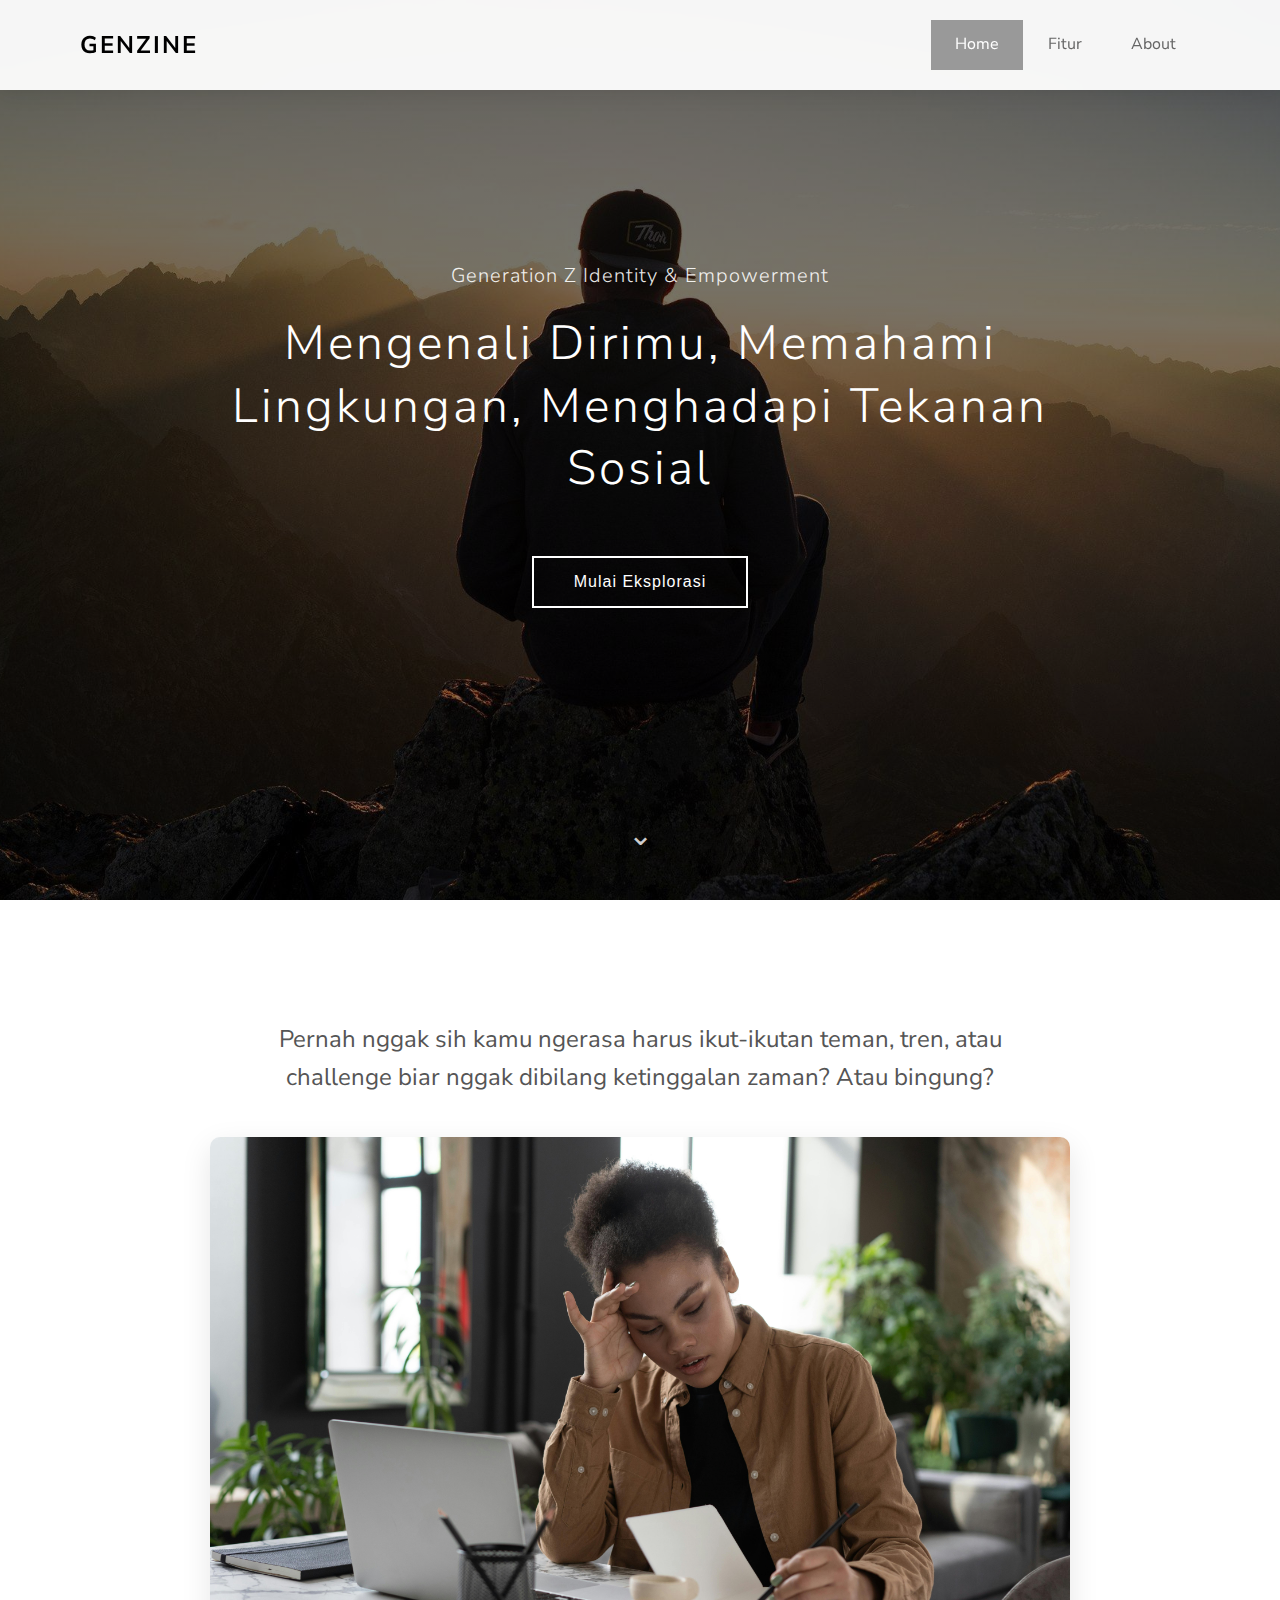
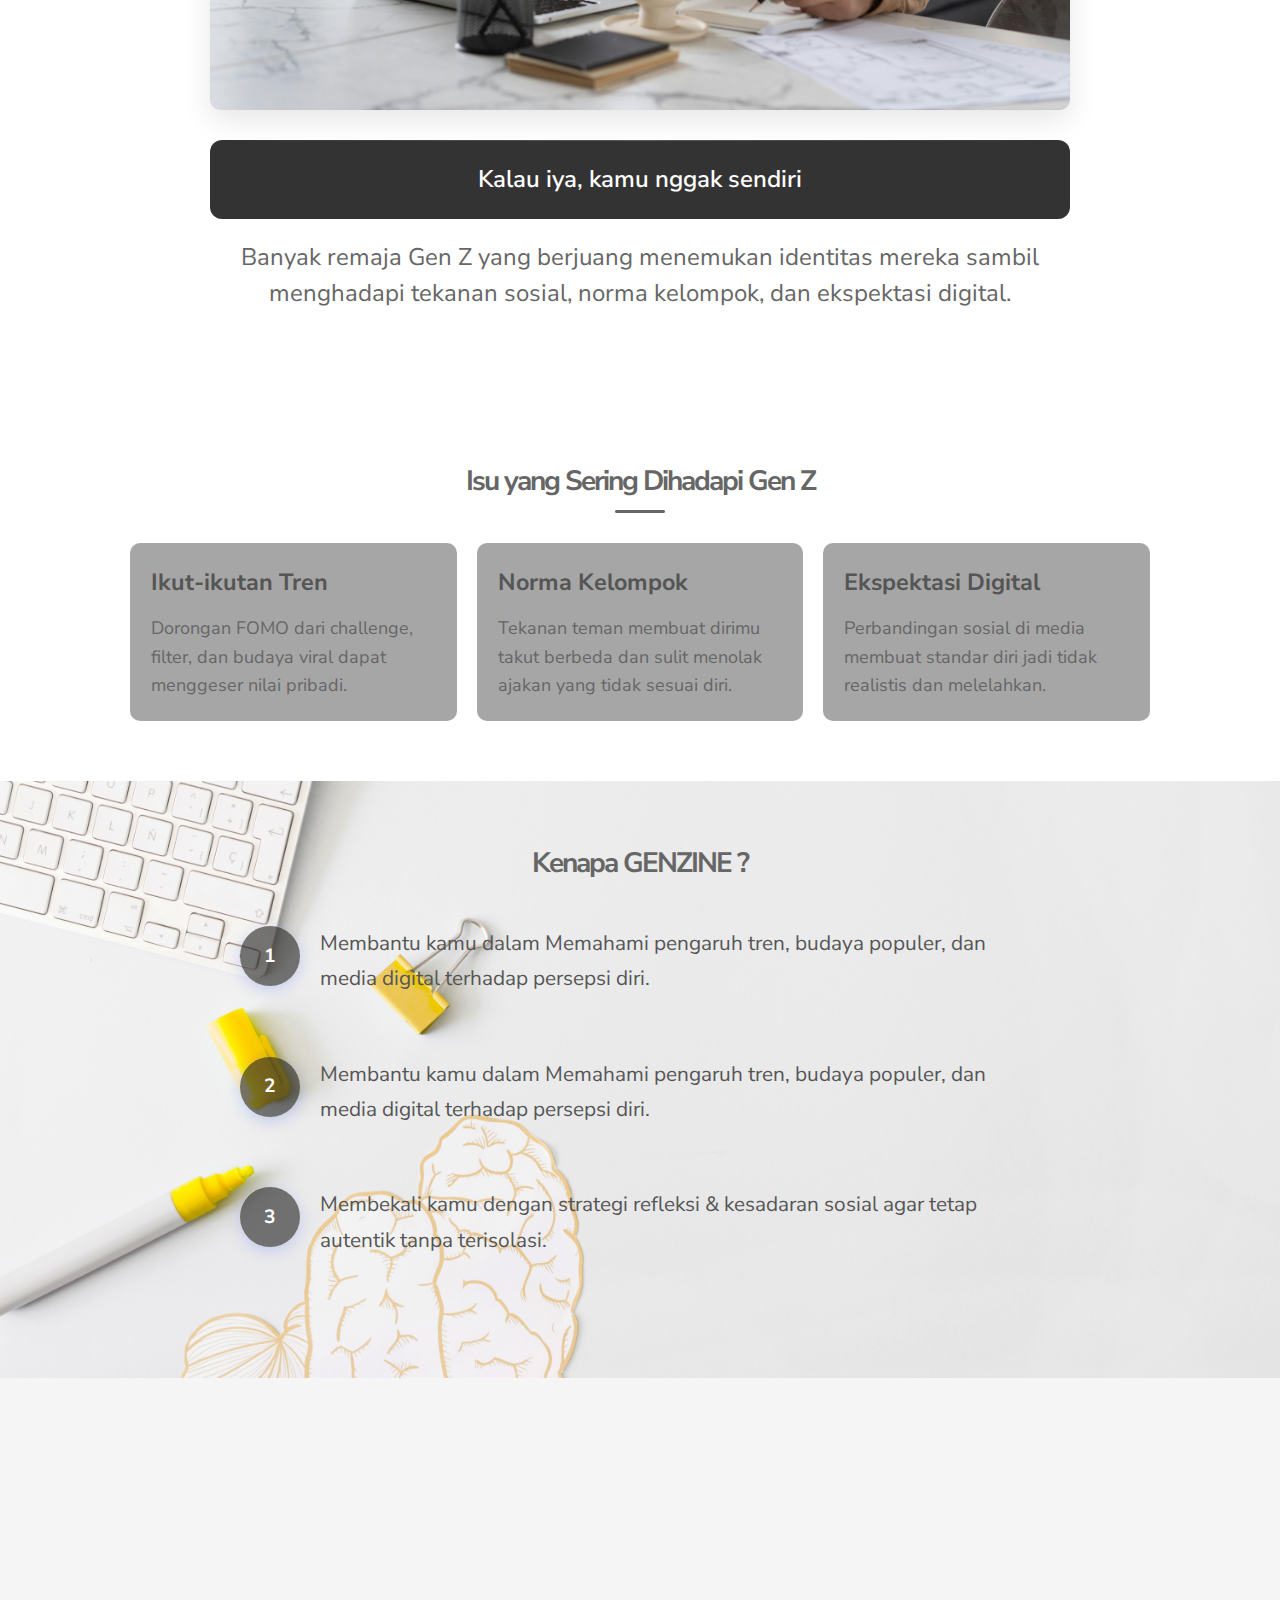
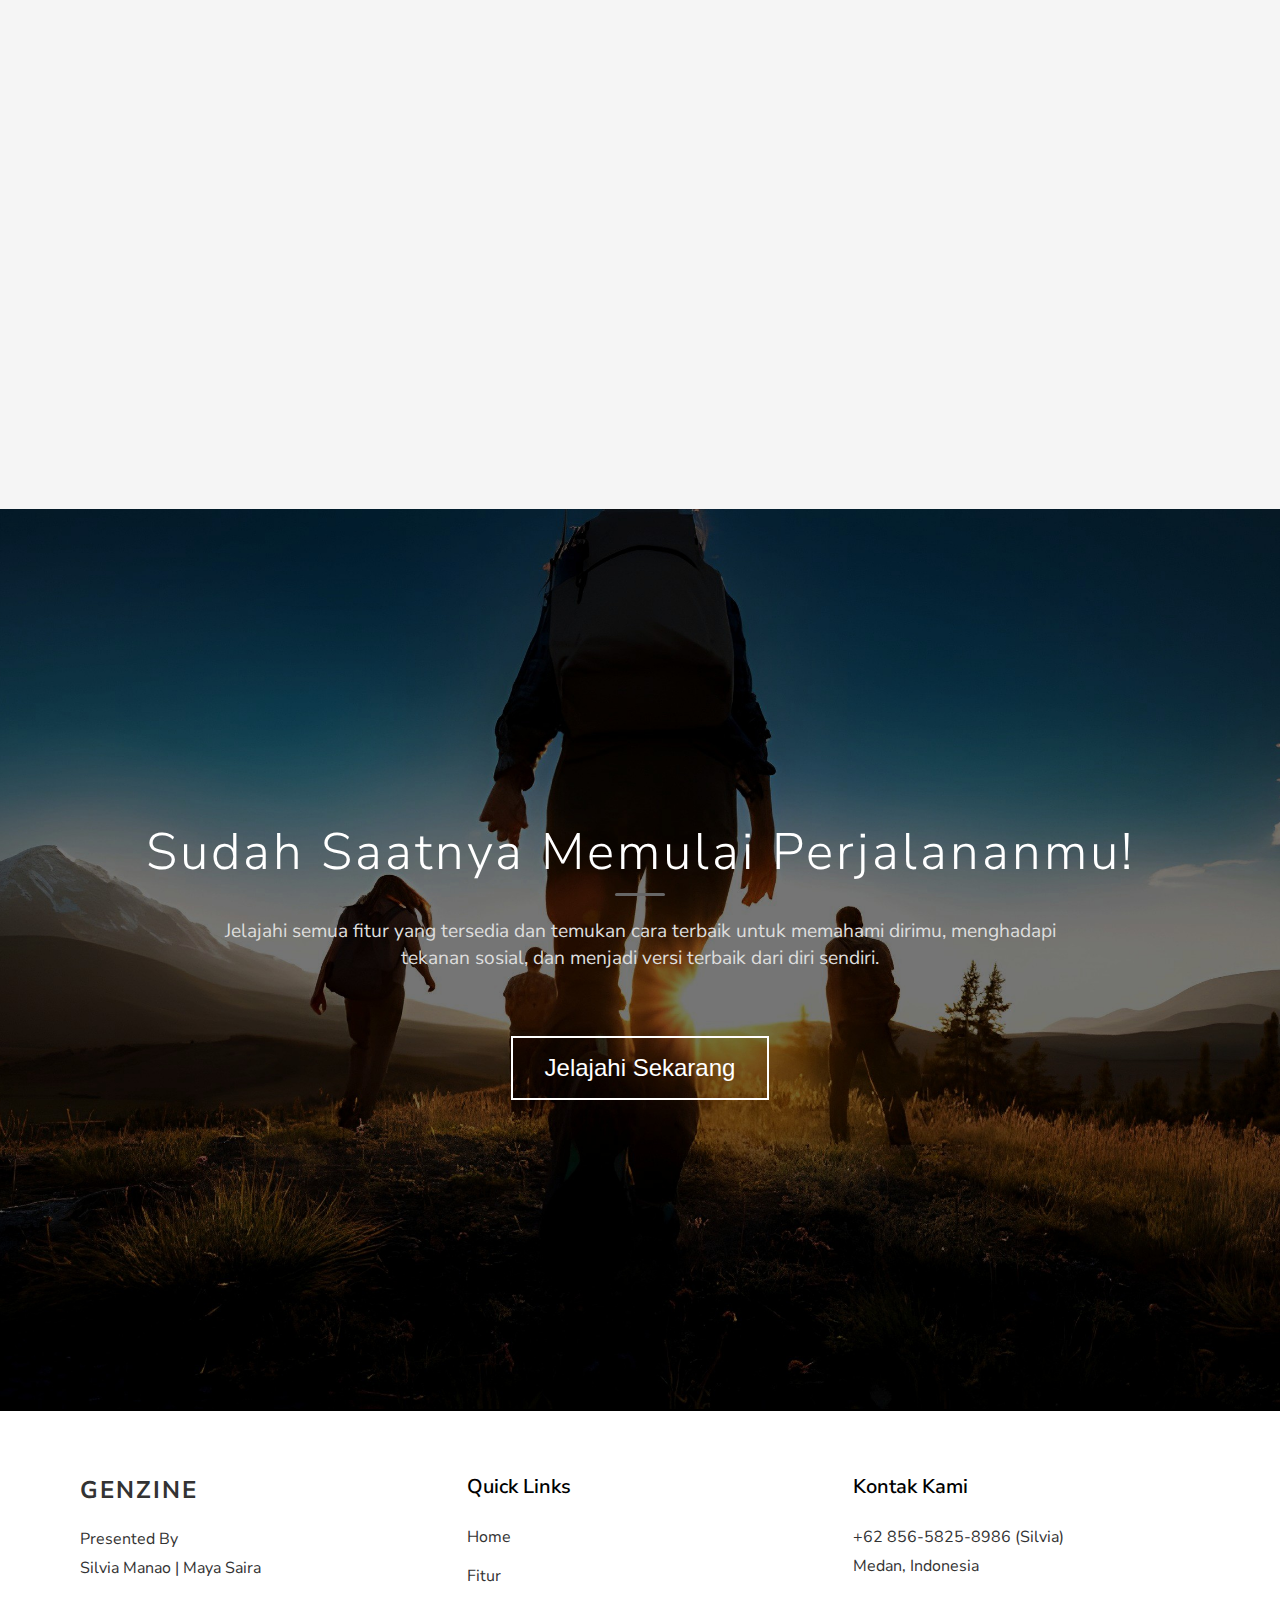
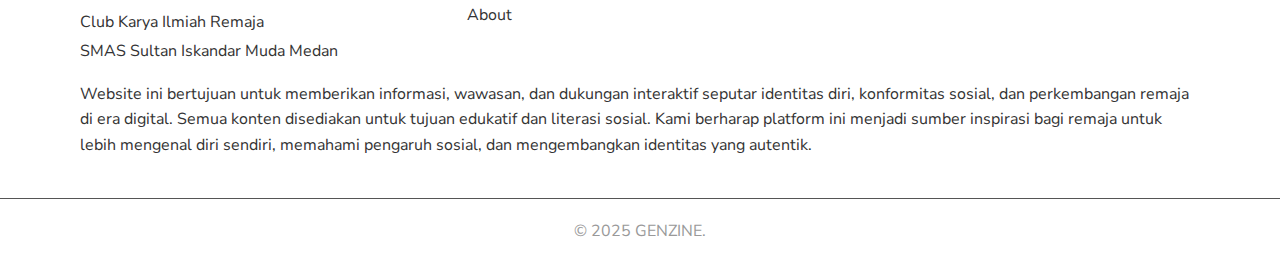
<file: main.html>
<!DOCTYPE html>
<html lang="id">
  <head>
    <meta charset="UTF-8" />
    <meta name="viewport" content="width=device-width, initial-scale=1.0" />
    <title>GenOne - Generasi Digital & Inovasi</title>

    <link rel="preconnect" href="https://fonts.googleapis.com" />
    <link rel="preconnect" href="https://fonts.gstatic.com" crossorigin />
    <link
      href="https://fonts.googleapis.com/css2?family=Inter:ital,opsz,wght@0,14..32,100..900;1,14..32,100..900&family=Nunito+Sans:ital,opsz,wght@0,6..12,200..1000;1,6..12,200..1000&family=Open+Sans:ital,wght@0,300..800;1,300..800&family=Poppins:ital,wght@0,100;0,200;0,300;0,400;0,500;0,600;0,700;0,800;0,900;1,100;1,200;1,300;1,400;1,500;1,600;1,700;1,800;1,900&family=Roboto:ital,wght@0,100..900;1,100..900&family=Smooch+Sans:wght@100..900&display=swap"
      rel="stylesheet"
    />

    <link rel="preconnect" href="https://fonts.googleapis.com" />
    <link rel="preconnect" href="https://fonts.gstatic.com" crossorigin />
    <link
      href="https://fonts.googleapis.com/css2?family=Inter:ital,opsz,wght@0,14..32,100..900;1,14..32,100..900&family=Michroma&family=Nunito+Sans:ital,opsz,wght@0,6..12,200..1000;1,6..12,200..1000&family=Open+Sans:ital,wght@0,300..800;1,300..800&family=Poppins:ital,wght@0,100;0,200;0,300;0,400;0,500;0,600;0,700;0,800;0,900;1,100;1,200;1,300;1,400;1,500;1,600;1,700;1,800;1,900&family=Roboto:ital,wght@0,100..900;1,100..900&family=Smooch+Sans:wght@100..900&display=swap"
      rel="stylesheet"
    />

    <link rel="stylesheet" href="/style/style.css" />

    <style>
      * {
        margin: 0;
        padding: 0;
        box-sizing: border-box;
      }

      body {
        font-family: "Nunito Sans", sans-serif;
        line-height: 1.6;
        color: #333;
      }

      /* Page Container */
      .page {
        display: none;
        min-height: 200vh;
      }

      .page.active {
        display: block;
      }

      /* Header */
      .header {
        position: fixed;
        top: 0;
        left: 0;
        right: 0;
        z-index: 1000;
        padding: 20px 0;
        background: rgba(255, 255, 255, 0.95);
        backdrop-filter: blur(10px);
        box-shadow: 0 2px 20px rgba(0, 0, 0, 0.1);
        transition: all 0.3s ease;
      }

      .header.transparent {
        background: transparent;
        box-shadow: none;
      }

      .header.transparent .logo {
        color: rgb(0, 0, 0);
      }
      .header.transparent .logo span {
        color: rgb(255, 255, 255);
      }

      .header.transparent .nav-menu a {
        color: white;
        background: rgba(255, 255, 255, 0.144);
      }

      .header.transparent .nav-menu a.active {
        background: rgba(255, 255, 255, 0.402);
        color: white;
      }

      .nav {
        max-width: 1200px;
        margin: 0 auto;
        display: flex;
        justify-content: space-between;
        align-items: center;
        padding: 0 40px;
      }

      .logo {
        color: #000000;
        font-size: 24px;
        font-weight: bold;
        letter-spacing: 2px;
        transition: color 0.3s ease;
        cursor: pointer;
      }
      .nav-menu {
        display: flex;
        gap: 1px;
      }
      .nav-menu a {
        color: #666;
        text-decoration: none;
        font-size: 16px;
        padding: 12px 24px;
        background: transparent;
        transition: all 0.3s ease;
        cursor: pointer;
        border-radius: 0;
      }

      .nav-menu a:hover {
        background: #f0f0f0;
        color: #333;
      }

      .nav-menu a.active {
        background: #999;
        color: white;
      }

      /* HOME PAGE */
      /* Hero Section */
      .hero {
        height: 100vh;
        background: linear-gradient(rgba(0, 0, 0, 0.6), rgba(0, 0, 0, 0.4)),
          url("/asset/background.jpg") no-repeat center center/cover;
        display: flex;
        align-items: center;
        justify-content: center;
        text-align: center;
        color: white;
        position: relative;
        overflow: hidden;
      }

      .hero-content {
        max-width: 900px;
        padding: 0 40px;
        z-index: 2;
        animation: fadeInUp 1s ease;
      }

      .hero-subtitle {
        margin-top: 3rem;
        font-size: 20px;
        margin-bottom: 20px;
        opacity: 0.9;
        font-weight: 300;
        letter-spacing: 1px;
      }

      .hero-title {
        text-align: center;
        font-size: clamp(2rem, 5vw, 3rem);
        font-weight: 300;
        margin-bottom: 40px;
        line-height: 1.3;
        letter-spacing: 3px;
        max-width: 1200px;

        overflow: hidden;
      }

      .hero-cta {
        background: transparent;
        border: 2px solid white;
        color: white;
        padding: 15px 40px;
        font-size: 16px;
        cursor: pointer;
        transition: all 0.3s ease;
        text-decoration: none;
        display: inline-block;
        margin-top: 1rem;
        margin-bottom: 80px;
        letter-spacing: 1px;
        font-weight: 300;
      }

      .hero-cta:hover {
        background: white;
        color: #333;
        transform: translateY(-2px);
      }

      .scroll-down {
        position: absolute;
        bottom: 40px;
        left: 50%;
        transform: translateX(-50%);
        color: white;
        font-size: 30px;
        animation: bounce 2s infinite;
        cursor: pointer;
        opacity: 0.8;
      }

      /* Content Section */
      .content-section {
        margin-top: 2rem;
        padding: 80px 0;
      }

      .container {
        max-width: 1200px;
        margin: 0 auto;
        padding: 0 40px;
      }

      .content-wrapper {
        display: grid;
        grid-template-columns: 1fr 1fr;
        gap: 80px;
        align-items: center;
      }

      .content-left {
        text-align: center;
      }

      .content-text {
        font-size: 18px;
        line-height: 1.8;
        color: #666;
        margin-bottom: 40px;
        text-align: left;
      }

      .business-image {
        width: 100%;
        max-width: 400px;
        height: 300px;
        background: url('data:image/svg+xml,<svg xmlns="http://www.w3.org/2000/svg" viewBox="0 0 400 300"><defs><linearGradient id="bg" x1="0%" y1="0%" x2="100%" y2="100%"><stop offset="0%" style="stop-color:%23e3f2fd;stop-opacity:1" /><stop offset="100%" style="stop-color:%23bbdefb;stop-opacity:1" /></linearGradient></defs><rect width="400" height="300" fill="url(%23bg)"/><rect x="50" y="50" width="300" height="200" rx="10" fill="%23ffffff" opacity="0.9"/><rect x="80" y="80" width="80" height="60" rx="5" fill="%232196f3" opacity="0.3"/><rect x="180" y="80" width="140" height="20" rx="3" fill="%2390caf9"/><rect x="180" y="110" width="100" height="15" rx="3" fill="%23e1f5fe"/><circle cx="200" cy="180" r="30" fill="%23ffab40" opacity="0.8"/><rect x="250" y="160" width="60" height="40" rx="5" fill="%234caf50" opacity="0.6"/></svg>');
        background-size: cover;
        border-radius: 8px;
        box-shadow: 0 10px 30px rgba(0, 0, 0, 0.1);
        display: flex;
        align-items: center;
        justify-content: center;
        margin: 0 auto;
      }

      .business-overlay {
        background: rgba(0, 0, 0, 0.7);
        color: white;
        padding: 20px;
        border-radius: 8px;
        text-align: center;
        width: 80%;
      }

      .business-icon {
        width: 60px;
        height: 60px;
        background: rgba(255, 255, 255, 0.2);
        border-radius: 50%;
        display: flex;
        align-items: center;
        justify-content: center;
        margin: 0 auto 15px;
        font-size: 24px;
      }

      .content-right h2 {
        font-size: 32px;
        font-weight: 400;
        margin-bottom: 30px;
        color: #333;
        line-height: 1.3;
      }

      .learn-more-btn {
        background: #666;
        color: white;
        padding: 12px 30px;
        text-decoration: none;
        font-size: 16px;
        transition: all 0.3s ease;
        display: inline-block;
        letter-spacing: 0.5px;
        cursor: pointer;
        border: none;
      }

      .learn-more-btn:hover {
        background: #333;
        transform: translateY(-2px);
      }

      /* Choice Section */
      .choice-section {
        padding: 80px 20px;
        background: #f5f5f5;
        text-align: center;
      }

      .choice-subtitle {
        font-size: 18px;
        color: #666;
        margin-bottom: 15px;
        font-weight: 400;
      }

      .choice-title {
        font-size: 48px;
        font-weight: 300;
        color: #333;
        margin-bottom: 60px;
        letter-spacing: 1px;
      }

      .choice-container {
        display: grid;
        grid-template-columns: 1fr 1fr;
        gap: 40px;
        max-width: 900px;
        margin: 0 auto;
      }

      .choice-card {
        background: white;
        border-radius: 0;
        overflow: hidden;
        box-shadow: 0 4px 15px rgba(0, 0, 0, 0.1);
        transition: transform 0.3s ease, box-shadow 0.3s ease;
        cursor: pointer;
        position: relative;
      }

      .choice-card:hover {
        transform: translateY(-5px);
        box-shadow: 0 8px 25px rgba(0, 0, 0, 0.15);
      }

      .choice-header {
        background: #777;
        color: white;
        padding: 20px;
        font-size: 16px;
        font-weight: 400;
        line-height: 1.4;
        min-height: 80px;
        display: flex;
        align-items: center;
        justify-content: center;
        text-align: center;
      }

      .choice-image {
        width: 100%;
        height: 300px;
        background-size: cover;
        background-position: center;
        position: relative;
      }

      .happy-person {
        background: url("asset/pexels-maksgelatin-4423750.jpg");
        background-size: cover;
        background-position: center;
      }

      .sad-person {
        background: url("asset/worry.jpg");
        background-size: cover;
        background-position: center;
      }

      .check-mark {
        position: absolute;
        bottom: 20px;
        right: 20px;
        width: 50px;
        height: 50px;
        background: #2196f3;
        border-radius: 50%;
        display: flex;
        align-items: center;
        justify-content: center;
        color: white;
        font-size: 24px;
        font-weight: bold;
        box-shadow: 0 4px 10px rgba(33, 150, 243, 0.3);
      }

      .choice-card.selected {
        border: 3px solid #2196f3;
        transform: translateY(-8px);
        box-shadow: 0 12px 30px rgba(33, 150, 243, 0.2);
      }

      .here {
        min-height: 50vh;
        background: url("/asset/idea.jpg");
        background-size: cover;
        background-position: center;
        display: flex;
        align-items: center;
        justify-content: center;
        padding: 20px;
        position: relative;
        overflow: hidden;
      }

      .container {
        max-width: 700px;
        width: 100%;
        text-align: center;
        z-index: 2;
        position: relative;
      }

      .content {
        padding: 40px 0;
      }

      .title {
        font-size: 5rem;
        font-weight: 700;
        color: #666;
        margin-bottom: 40px;
        letter-spacing: -2px;
      }

      .feature-list {
        list-style: none;
      }

      .feature-item {
        display: flex;
        align-items: flex-start;
        margin-bottom: 60px;
        text-align: left;
        max-width: 800px;
        margin-left: auto;
        margin-right: auto;
      }

      .feature-number {
        background: #2c2c2ca4;
        color: white;
        width: 60px;
        height: 60px;
        border-radius: 50%;
        display: flex;
        align-items: center;
        justify-content: center;
        font-weight: 700;
        font-size: 1.2rem;
        margin-right: 20px;
        flex-shrink: 0;
        box-shadow: 0 4px 15px rgba(102, 126, 234, 0.3);
      }

      .feature-text {
        flex: 1;
        font-size: 1.3rem;
        line-height: 1.7;
        color: #555;
      }

      /* Hamburger Menu Styles */
      .hamburger {
        display: none;
        flex-direction: column;
        justify-content: space-between;
        width: 30px;
        height: 21px;
        cursor: pointer;
        z-index: 1001;
      }

      .hamburger span {
        height: 3px;
        width: 100%;
        background-color: #555;
        border-radius: 3px;
        transition: all 0.3s ease;
      }

      .header.transparent .hamburger span {
        background-color: white;
      }

      .hamburger.active span:nth-child(1) {
        transform: translateY(9px) rotate(45deg);
      }

      .hamburger.active span:nth-child(2) {
        opacity: 0;
      }

      .hamburger.active span:nth-child(3) {
        transform: translateY(-9px) rotate(-45deg);
      }

      @media (max-width: 768px) {
        .here .title {
          font-size: 2.5rem;
        }

        .here .feature-item {
          text-align: left;
          font-size: 10px;
        }

        .hamburger {
          display: flex;
        }

        .nav-menu {
          position: fixed;
          top: 0;
          right: -100%;
          width: 70%;
          height: 100vh;
          background: rgb(255, 255, 255);
          backdrop-filter: blur(10px);
          flex-direction: column;
          justify-content: center;
          align-items: center;
          gap: 30px;
          transition: right 0.5s ease;
          z-index: 1000;
          padding: 80px 20px 40px;
        }

        .nav-menu.active {
          right: 0;
        }

        .header.transparent .nav-menu {
          background: rgb(0, 0, 0);
        }

        .header.transparent .nav-menu a {
          color: white;
        }

        .nav-menu a {
          font-size: 18px;
          padding: 15px 30px;
          width: 100%;
          text-align: center;
          border-radius: 8px;
        }
      }

      /* ABOUT PAGE */
      .about-page {
        position: relative;
      }
      .about-hero {
        display: flex;
        position: relative;
        background-size: cover;
        background-repeat: no-repeat;
        height: 100vh;
        background-image: url("/asset/hand.jpg");
        text-align: center;
        color: white;
        z-index: 1;
        align-items: center;
        justify-content: center;
      }
      .about-hero .about-content {
        background: transparent;
        color: rgb(255, 255, 255);
        max-width: 900px;
        padding: 0 10px;
        z-index: 2;
        animation: fadeInUp 1s ease;
      }

      .about-hero h1 {
        font-size: 1.2rem;
        font-weight: 300;
        letter-spacing: 2px;
        font-weight: bold;
      }

      .about-hero p {
        font-size: 5rem;
        opacity: 0.9;
        max-width: 800px;
        font-weight: 200;
        line-height: 1.6;
      }

      .about-content {
        background: white;
        padding: 80px 0;
      }

      .about .content-section {
        padding: 0 70px;
        max-width: 900px;
        margin: 0 auto 60px;
        text-align: center;
      }

      .about-grid {
        display: grid;
        grid-template-columns: repeat(auto-fit, minmax(300px, 1fr));
        gap: 60px;
        max-width: 1200px;
        margin: 0 auto;
        padding: 0 40px;
      }

      .about-card {
        text-align: center;
        padding: 40px 20px;
        background: #f8f9fa;
        border-radius: 10px;
        transition: transform 0.3s ease, box-shadow 0.3s ease;
      }

      .about-card:hover {
        transform: translateY(-10px);
        box-shadow: 0 20px 40px rgba(0, 0, 0, 0.1);
      }

      .about-icon {
        width: 80px;
        height: 80px;
        background: #666;
        border-radius: 50%;
        display: flex;
        align-items: center;
        justify-content: center;
        margin: 0 auto 20px;
        font-size: 32px;
        color: white;
      }

      .about-card h3 {
        font-size: 24px;
        font-weight: 400;
        margin-bottom: 15px;
        color: #333;
      }

      .about-card p {
        font-size: 16px;
        line-height: 1.6;
        color: #666;
      }

      .mission-section {
        background: #f8f9fa;
        padding: 80px 0;
        text-align: center;
      }

      .mission-content {
        max-width: 800px;
        margin: 0 auto;
        padding: 0 40px;
      }

      .mission-content h2 {
        font-weight: 300;
        margin-bottom: 30px;
        color: #333;
      }

      .mission-content p {
        justify-content: center;
        align-items: justify;
        font-style: italic;
        font-size: 30px;
        line-height: 1.3;
        color: #666;
        max-width: 1500px;
        margin-bottom: 20px;
      }
      .mission-content p span {
        font-size: 20px;
      }

      /* Animations */
      @keyframes fadeInUp {
        from {
          opacity: 0;
          transform: translateY(30px);
        }
        to {
          opacity: 1;
          transform: translateY(0);
        }
      }

      @keyframes bounce {
        0%,
        20%,
        50%,
        80%,
        100% {
          transform: translateX(-50%) translateY(0);
        }
        40% {
          transform: translateX(-50%) translateY(-10px);
        }
        60% {
          transform: translateX(-50%) translateY(-5px);
        }
      }

      @keyframes checkPop {
        0% {
          transform: scale(0);
          opacity: 0;
        }
        50% {
          transform: scale(1.2);
        }
        100% {
          transform: scale(1);
          opacity: 1;
        }
      }

      /* Responsive */
      @media (max-width: 768px) {
        .hero-title,
        .choice-title,
        .about-hero h1 {
          font-size: 36px;
        }

        .content-wrapper {
          grid-template-columns: 1fr;
          gap: 50px;
          text-align: center;
        }

        .choice-container {
          grid-template-columns: 1fr;
          gap: 30px;
          max-width: 400px;
        }

        .nav-menu {
          gap: 20px;
        }

        .container,
        .mission-content {
          padding: 0 20px;
        }

        .nav {
          padding: 0 20px;
        }

        .choice-image {
          height: 250px;
        }

        .about-grid {
          grid-template-columns: 1fr;
          gap: 40px;
          padding: 0 20px;
        }
      }

      .next-section {
        height: 100vh;
        background-image: url("/asset/explore.jpg");
        background-size: cover;
        background-position: center;
        display: flex;
        flex-direction: column; /* ubah jadi kolom */
        justify-content: center; /* center vertical */
        align-items: center; /* center horizontal */
        position: relative;
        text-align: center;
      }

      .next-section h2 {
        font-size: 3.2rem;
        padding: auto 20px;
        font-weight: 300;
        line-height: 1.3;
        letter-spacing: 3px;
        margin: 0;
        color: white;
      }

      .next-section p {
        font-size: 1.2rem;
        line-height: 1.4;
        color: #ddd;
        max-width: 900px;
        margin: 2rem auto;
      }

      .next-section .next-cta {
        margin-top: 2rem;
        padding: 16px 32px;
        font-size: 1.5rem;
        background: transparent;
        border: 2px solid white;
        font-weight: 300;
        color: white;
        cursor: pointer;
      }
      .next-section .next-cta:hover {
        background: white;
        color: #333;
        transform: translateY(-2px);
      }

      /* Scroll Animation */
      .animate-on-scroll {
        opacity: 0;
        transform: translateY(30px);
        transition: all 0.6s ease;
      }

      .animate-on-scroll.animated {
        opacity: 1;
        transform: translateY(0);
      }

      /* Page Transition */
      .page {
        animation: fadeIn 0.5s ease;
      }

      @keyframes fadeIn {
        from {
          opacity: 0;
        }
        to {
          opacity: 1;
        }
      }

      .content-section {
        font-family: "Nunito Sans", sans-serif;
        max-width: 800px;
        margin: 3rem auto;
        padding: 40px 20px;
      }

      .top-text {
        margin-top: 2rem;
        text-align: center;
        margin-bottom: 40px;
        padding: 0 20px;
      }

      .top-text p {
        font-size: 1.5rem;
        line-height: 1.6;
        color: #555;
        max-width: 900px;
        margin: 0 auto;
      }

      .image-container {
        position: relative;
        margin-bottom: 30px;
        border-radius: 10px;
        overflow: hidden;
        box-shadow: 0 10px 30px rgba(0, 0, 0, 0.1);
      }

      .main-image {
        width: 100%;
        height: auto;
        display: block;
        object-fit: cover;
      }

      .bottom-title-section {
        background: #333;
        padding: 20px 30px;
        border-radius: 12px;
        margin-bottom: 20px;
        position: relative;
      }

      .bottom-title-section::before {
        content: "";
        position: absolute;
        top: 0;
        left: 0;
        right: 0;
        height: 1px;
        background: linear-gradient(
          90deg,
          transparent,
          rgba(255, 255, 255, 0.2),
          transparent
        );
      }

      .bottom-title {
        color: #ffffff;
        font-size: 1.5rem;
        font-weight: 600;
        margin: 0;
        text-align: center;
      }

      .bottom-text-section {
        padding: 0 20px;
      }

      .bottom-text {
        color: #666;
        font-size: 1.5rem;
        line-height: 1.5;
        text-align: center;
        margin: 0;
      }

      /* Responsive Design */
      @media (max-width: 768px) {
        .content-section {
          padding: 20px 15px;
        }

        .top-text {
          margin-bottom: 30px;
          text-align: left;
          width: 100%;
        }

        .top-text p {
          font-size: 16px;
        }

        .bottom-title-section {
          padding: 18px 20px;
        }

        .bottom-text-section {
          padding: 0 18px;
        }

        .bottom-title {
          font-size: 16px;
        }

        .bottom-text {
          text-align: left;
          font-size: 16px;
        }
        .about-page .vision .description {
          font-size: 16px;
        }
        .about-page .section .mission-list .mission-text {
          font-size: 16px;
        }
      }

      @media (max-width: 480px) {
        .content-section {
          padding: 15px 10px;
        }

        .bottom-title-section {
          padding: 15px;
        }

        .bottom-text-section {
          padding: 0 10px;
        }
      }

      /* Hover Effects */
      .image-container {
        transition: transform 0.3s ease, box-shadow 0.3s ease;
      }

      .image-container:hover {
        transform: translateY(-2px);
        box-shadow: 0 15px 40px rgba(0, 0, 0, 0.15);
      }

      .main-image {
        transition: transform 0.3s ease;
      }

      .image-container:hover .main-image {
        transform: scale(1.02);
      }

      .section {
        padding: 60px 20px;
        color: #666;
      }

      .container {
        max-width: 1100px;
        margin: 0 auto;
        text-align: center;
      }

      .title {
        font-size: 28px;
        margin-bottom: 40px;
      }

      .grid {
        display: grid;
        grid-template-columns: 1fr;
        gap: 20px;
      }

      @media (min-width: 768px) {
        .grid {
          grid-template-columns: repeat(3, 1fr);
        }
      }

      .card {
        background: #a6a6a6;
        border: 1px solid rgba(173, 173, 173, 0.295);
        color: white;
        padding: 20px;
        border-radius: 10px;
        text-align: left;
        transition: transform 0.3s;
      }

      .card:hover {
        transform: translateY(-5px);
      }

      .card-header {
        display: flex;
        align-items: center;
        gap: 10px;
        margin-bottom: 12px;
        font-size: 20px;
        color: #555;
      }

      .card-content {
        font-size: 18px;
        color: #666;
      }

      .vision {
        max-width: 800px;
        margin: 0 auto;
      }

      .vision .section {
        padding: 50px 20px;
        text-align: center;
        position: relative;
      }

      .section:nth-child(even) {
        background: transparent;
      }

      .icon-container {
        width: 100px;
        height: 100px;
        background: #9ca3af;
        border-radius: 20px;
        margin: 0 auto 30px;
        display: flex;
        align-items: center;
        justify-content: center;
        position: relative;
        overflow: hidden;
      }

      .icon {
        width: 50px;
        height: 50px;
        fill: white;
      }

      h2 {
        font-size: 28px;
        color: #333;
        margin-bottom: 20px;
        font-weight: 700;
        position: relative;
      }

      h2::after {
        content: "";
        position: absolute;
        bottom: -10px;
        left: 50%;
        transform: translateX(-50%);
        width: 50px;
        height: 3px;
        background: #666;
        border-radius: 2px;
      }

      .description {
        color: #666;
        font-size: 20px;
        max-width: 600px;
        margin: 0 auto;
        line-height: 1.8;
      }

      .mission-list {
        list-style: none;
        max-width: 650px;
        margin: 30px auto 0;
        text-align: left;
      }

      .mission-item {
        display: flex;
        align-items: flex-start;
        margin-bottom: 25px;
        padding: 0;
        background: transparent;
        border-radius: 0;
        box-shadow: none;
        position: relative;
        overflow: visible;
      }

      .mission-item::before {
        display: none;
      }

      .mission-item:hover {
        transform: none;
        box-shadow: none;
      }

      .mission-number {
        width: 35px;
        height: 35px;
        background: #666;
        color: white;
        border-radius: 50%;
        display: flex;
        align-items: center;
        justify-content: center;
        font-weight: bold;
        font-size: 14px;
        margin-right: 20px;
        flex-shrink: 0;
      }

      .mission-text {
        color: #555;
        font-size: 20px;
        line-height: 1.7;
      }

      /* Decorative elements */
      .section::before {
        display: none;
      }

      /* Responsive design */
      @media (max-width: 768px) {
        .container {
          margin: 20px 10px;
          border-radius: 15px;
        }

        .section {
          padding: 30px 25px;
        }

        .icon-container {
          width: 80px;
          height: 80px;
        }

        .icon {
          width: 40px;
          height: 40px;
        }

        h2 {
          font-size: 24px;
        }

        .description {
          font-size: 20px;
        }

        .mission-item {
          padding: 15px;
          margin-bottom: 20px;
        }

        .mission-number {
          width: 30px;
          height: 30px;
          margin-right: 15px;
          font-size: 12px;
        }

        .mission-text {
          font-size: 20px;
        }
      }

      section.team-container {
        padding: 50px 20px;
        text-align: center;
      }

      section.team-container h2 {
        margin-bottom: 30px;
        font-size: 24px;
      }

      .team-members {
        display: flex;
        justify-content: center;
        gap: 50px;
        flex-wrap: wrap;
      }

      .team-member {
        display: flex;
        flex-direction: column;
        align-items: center;
      }

      .team-member img {
        width: 250px;
        height: 250px;
        object-fit: cover;
        border-radius: 20px; /* Rounded corners */
        box-shadow: 0 4px 10px rgba(0, 0, 0, 0.2);
      }

      .team-member p {
        margin-top: 10px;
        font-size: 18px;
        font-weight: 500;
      }

      /* Footer */
      .footer {
        position: relative;
        z-index: 999;
        background: white;
        padding: 60px 0 20px 0;
        border-top: 2px solid black;
      }

      .footer-content {
        max-width: 1200px;
        margin: 0 auto;
        padding: 0 40px;
        display: grid;
        grid-template-columns: repeat(auto-fit, minmax(250px, 1fr));
        gap: 40px;
      }

      .footer-section h3 {
        font-size: 20px;
        font-weight: 600;
        margin-bottom: 20px;
        color: #fff;
      }

      .footer-section p,
      .footer-section a {
        color: #333;
        text-decoration: none;
        line-height: 1.8;
        transition: color 0.3s ease;
      }

      .footer-section a:hover {
        color: #666;
        text-decoration: underline;
      }

      .footer-links {
        display: flex;
        flex-direction: column;
        gap: 10px;
      }

      .footer-bottom {
        border-top: 1px solid #555;
        margin-top: 40px;
        padding-top: 20px;
        text-align: center;
        color: #999;
      }

      .footer-logo {
        font-size: 24px;
        font-weight: bold;
        letter-spacing: 2px;
        margin-bottom: 15px;
      }
      .footer-section h3 {
        color: #000;
      }

      .footer .one {
        margin-top: 1rem;
        margin-left: auto;
        margin-right: auto;
        padding: 0 40px;
        display: grid;
        grid-template-columns: repeat(auto-fit, minmax(250px, 1fr));
        max-width: 1200px;
      }

      .scroll-downx {
        font-family: "Michroma", sans-serif;
        position: absolute;
        bottom: 40px;
        left: 50%;
        transform: translateX(-50%);
        color: rgb(255, 255, 255);
        font-size: 30px;
        animation: bounce 2s infinite;
        cursor: pointer;
        opacity: 0.8;
      }
      @keyframes bounce {
        0%,
        100% {
          transform: translate(-50%, 0);
        }
        50% {
          transform: translate(-50%, -15px);
        }
      }

      .feature-page {
        min-height: min-content;
        background: #ffffff;
        position: relative;
      }

      .feature-hero {
        height: 80vh;
        background: linear-gradient(rgba(0, 0, 0, 0.7), rgba(0, 0, 0, 0.5)),
          url("/asset/society.jpg") no-repeat center center/cover;
        display: flex;
        background-size: cover;
        background-repeat: no-repeat;
        align-items: center;
        justify-content: center;
        text-align: center;
        color: white;
        position: relative;
      }

      .feature-hero-content {
        max-width: 1000px;
        padding: 0 40px;
        z-index: 2;
      }

      .feature-hero h1 {
        margin-top: 3.5rem;
        font-size: 1.3rem;
        font-weight: 300;
        margin-bottom: 10px;
        letter-spacing: 2px;
      }

      .feature-hero p {
        font-size: 2.5rem;
        opacity: 0.9;
        margin-bottom: 30px;
        line-height: 1.4;
      }

      .features-container {
        padding: 80px 40px;
        max-width: 1200px;
        margin: 0 auto;
      }

      .features-intro {
        text-align: center;
        margin-bottom: 60px;
      }

      .features-container .features-intro h2 {
        font-size: 3rem;
        font-weight: 300;
        color: #555;
        margin-bottom: 20px;
      }

      .features-intro p {
        font-size: 1.1rem;
        color: #666;
        max-width: 800px;
        margin: 0 auto;
        line-height: 1.6;
      }

      .floating-elements {
        position: absolute;
        width: 100%;
        height: 100%;
        overflow: hidden;
        pointer-events: none;
      }

      .floating-circle {
        position: absolute;
        border-radius: 50%;
        background: rgba(255, 255, 255, 0.1);
        animation: float 6s ease-in-out infinite;
      }

      .circle-1 {
        width: 60px;
        height: 60px;
        top: 20%;
        left: 10%;
        animation-delay: 0s;
      }

      .circle-2 {
        width: 40px;
        height: 40px;
        top: 60%;
        right: 15%;
        animation-delay: 2s;
      }

      .circle-3 {
        width: 80px;
        height: 80px;
        bottom: 20%;
        left: 20%;
        animation-delay: 4s;
      }

      @keyframes float {
        0%,
        100% {
          transform: translateY(0px) rotate(0deg);
          opacity: 0.5;
        }
        50% {
          transform: translateY(-20px) rotate(180deg);
          opacity: 0.8;
        }
      }

      .menu-bar {
        display: flex;
        background-color: #666;
        border-bottom: 2px solid rgb(255, 255, 255);
        margin: 0;
      }

      .menu-item {
        flex: 1;
        background-color: #b6b6b6;
        color: #ffffff;
        padding: 30px 10px;
        text-align: center;
        cursor: pointer;
        font-size: 18px;
        border: none;
        position: relative;
        transition: background-color 0.3s ease;
      }

      .menu-item:hover {
        background-color: #555;
      }

      .menu-item.active {
        background-color: #555;
      }

      .contentx {
        background-color: rgb(229, 229, 229);
        padding: 20px 10px;
      }

      .content-section {
        max-width: 900px;
        justify-content: center;
        text-align: center;
      }

      .feature-description {
        padding: 25px;
        border-radius: 0;
        margin-bottom: 10px;
        line-height: 1.6;
        font-size: 20px;
        color: #555;
        text-align: left;
      }

      .explore-btn {
        background-color: #666;
        color: white;
        padding: 20px 100px;
        border: none;
        cursor: pointer;
        font-size: 18px;
        transition: background-color 0.3s ease;
        border-radius: 0;
      }

      .explore-btn:hover {
        background-color: #fefefe;
        color: #666;
      }

      @media (max-width: 600px) {
        .menu-item {
          padding: 10px 15px;
          font-size: 12px;
        }

        .header h1 {
          font-size: 20px;
        }

        .header p {
          font-size: 13px;
        }
        .feature-hero-content {
          padding: 2rem 1rem;
        }
        .feature-hero-content p {
          font-size: 30px;
        }
        .feature-hero-content h1 {
          font-size: 20px;
        }
      }

      .titlex {
        margin-top: -4rem;
        margin-bottom: 2rem;
        font-size: 25px;
        background-color: #c6c6c6;
        padding: 5px 3px;
        border-radius: 5px;
      }

      .conformometer-page {
        background: #ffffff;
        position: relative;
      }

      .conformometer-hero {
        height: 80vh;
        background: linear-gradient(rgba(0, 0, 0, 0.7), rgba(0, 0, 0, 0.5)),
          url("/asset/society.jpg") no-repeat center center/cover;
        display: flex;
        background-size: cover;
        background-repeat: no-repeat;
        align-items: center;
        justify-content: center;
        text-align: center;
        color: white;
        position: relative;
      }

       .zones {
        display: flex;
        flex-direction: column;
        gap: 15px;
        margin: 25px 0;
      }

      .zone-item {
        justify-content: center;
        display: flex;
        align-items: center;
        gap: 15px;
        padding: 15px;
        background: rgba(255, 255, 255, 0.1); 
        border-left: 5px solid;
      }
      .zone-green {
        border-top-color: #10b981;
        
      }

      .zone-yellow {
        border-top-color: #f59e0b;
      }

      .zone-red {
        border-top-color: #ef4444;
      }

       .zone-color {
        width: 22px;
        height: 22px;
        border-radius: 10%;
        flex-shrink: 0;
      }

      .zone-green .zone-color {
        background-color: #10b981;
      }

      .zone-yellow .zone-color {
        background-color: #f59e0b;
      }

      .zone-red .zone-color {
        background-color: #ef4444;
      }

       .zone-text {
        flex: 1;
      }

      .contentxx {
        background-color: #e4e4e4;
        padding: 30px 40px;
        margin: 0 40px 20px 40px;
      }

      .contentxx .btn {
        justify-content: center;
        align-items: center;
        display: flex;
        padding: 16px 15px;
        background: #666;
        color: rgb(0, 0, 0);
        font-size: 1.1rem;
        font-weight: 300;
        cursor: pointer;
        transition: all 0.3s ease;
        text-align: center;
        margin-top: 20px;
      }

      .btn:hover {
        background: transparent;
        color:rgb(0, 0, 0)
 
      }

      .btn-primary {
        background: rgb(158, 224, 255);
        font-size: 1.2rem;
      }
      

      .quiz {
         margin: 0 auto; /* tengah */
          padding: 30px 30px; /* jarak dalam kiri kanan + atas bawah */
          background-color: #737373;
          border-radius: 16px; /* opsional biar lebih rapi */
          max-width: 1000px; /* batas lebar biar tidak melebar ke seluruh layar */
        box-sizing: border-box;
      }

      .progress-bar {
        width: 100%;
        height: 10px;
        background: #ffffff;
        margin: 30px 0;
        overflow: hidden;
        border-radius: 10px;
      }

      .progress-fill {
        border-radius: 10px;
        height: 100%;
        background: rgb(1, 158, 243);
        width: 0%;
        transition: width 0.4s ease;
      }

       .question-container {
        margin-bottom: 30px;
        min-height: 280px;
      }

      .question {
        color: #666;
        display: none;
        animation: fadeIn 0.5s ease;
      }

      .question.active {
        display: block;
      }

      @keyframes fadeIn {
        from {
          opacity: 0;
          transform: translateY(20px);
        }
        to {
          opacity: 1;
          transform: translateY(0);
        }
      }

      .question-text {
        font-size: 1.3rem;
        font-weight: 600;
        margin-bottom: 30px;
        line-height: 1.5;
        text-shadow: 1px 1px 2px rgba(0, 0, 0, 0.2);
        padding: 30px 40px;
        background-color: #e5e5e5;
        color: black;
      }

      .question-number {
        display:none;
      }

      .options {
        background: transparent;
        display: flex;
        flex-direction: column;
        gap: 12px;
        margin-bottom: 30px;
      }

      .option-label {
        display: flex;
        cursor: pointer;
      }

      .option-label input[type="radio"] {
        position: absolute;
        opacity: 0;
      }

      .option-button {
        display: flex;
        width: 100%;
        padding: 16px 20px;
        background: rgba(255, 255, 255, 0.1);
        border: 2px solid rgba(255, 255, 255, 0.2);
        border-radius: 12px;
        font-size: 1rem;
        font-weight: 500;
        color: white;
        transition: all 0.2s ease;
        align-items: center;
        backdrop-filter: blur(5px);
      }

      .option-label:hover .option-button {
        background: rgba(255, 255, 255, 0.15);
        border-color: rgba(255, 255, 255, 0.3);
      }

      .option-label input[type="radio"]:checked + .option-button {
        background: rgba(255, 255, 255, 0.25);
        border-color: rgba(255, 255, 255, 0.4);
        box-shadow: 0 0 15px rgba(255, 255, 255, 0.2);
      }

        .navigation {
        display: flex;
        justify-content: space-between;
        align-items: center;
        margin-top: 20px;
      }

      .nav-btn {
        margin: 0 5px;
 padding: 30px 40px;
        font-size: 1rem;
        font-weight: 600;
        cursor: pointer;
        border: none;
        border-radius: 12px;
        transition: all 0.2s ease;
        background: rgba(255, 255, 255, 0.15);
        color: white;
        border: 1px solid rgba(255, 255, 255, 0.2);
      }

      .nav-btn.prev:hover {
        background: rgba(255, 255, 255, 0.25);
      }

      .nav-btn.next,
      .nav-btn.submit {
        background: rgba(255, 255, 255, 0.25);
        box-shadow: 0 4px 12px rgba(0, 0, 0, 0.15);
      }

      .nav-btn.next:hover,
      .nav-btn.submit:hover {
        background: rgba(255, 255, 255, 0.35);
        transform: translateY(-2px);
      }

      .nav-btn:disabled {
        opacity: 0.5;
        cursor: not-allowed;
        transform: none;
      }

      .nav-btn:disabled:hover {
        background: rgba(255, 255, 255, 0.15);
        transform: none;
      }

      .question-indicator {
        font-size: 1rem;
        font-weight: 500;
        opacity: 0.9;
      }

      .result {
        display: none;
        text-align: center;
        padding: 40px 30px;
        animation: fadeIn 0.6s ease;
      }

      .score-circle {
        width: 160px;
        height: 160px;
        border-radius: 50%;
        margin: 30px auto;
        display: flex;
        align-items: center;
        justify-content: center;
        font-size: 2.5rem;
        font-weight: 800;
        background: rgba(255, 255, 255, 0.1);
        box-shadow: 0 10px 30px rgba(0, 0, 0, 0.2);
        border: 6px solid;
        backdrop-filter: blur(5px);
      }

      .zone-title {
        font-size: 1.8rem;
        font-weight: 700;
        margin: 25px 0 15px 0;
        text-shadow: 1px 1px 3px rgba(0, 0, 0, 0.2);
      }

      .explanation {
        font-size: 1.1rem;
        line-height: 1.6;
        margin-bottom: 40px;
        max-width: 550px;
        margin-left: auto;
        margin-right: auto;
      }

      @media (max-width: 768px) {
        .container {
          padding: 10px;
        }

        h1 {
          font-size: 2.2rem;
        }

        .content-section {
          padding: 20px;
        }

        .question-text {
          font-size: 1.1rem;
        }

        .option-button {
          padding: 14px 16px;
          font-size: 0.95rem;
        }

        .navigation {
          flex-direction: column;
          gap: 15px;
        }

        .nav-btn {
          width: 100%;
        }

        .question-indicator {
          order: -1;
        }

        .score-circle {
          width: 130px;
          height: 130px;
          font-size: 2rem;
        }
      }

      .result .btn {
        background: transparent;
        padding: 10px 20px;
        margin-bottom: 2rem;
        color: black;
        border: 2px solid black;
      }

      .result .btn:hover {
        background: black;
        color: white;
      }
    </style>
  </head>
  <body>
    <!-- Header -->
    <header class="header" id="header">
      <nav class="nav">
        <div class="logo" onclick="showPage('home')">GENZ<span>INE</span></div>

        <div class="hamburger" id="hamburger">
          <span></span>
          <span></span>
          <span></span>
        </div>

        <div class="nav-menu" id="nav-menu">
          <a onclick="showPage('home')" id="nav-home" class="active">Home</a>
          <a onclick="showPage('fitur')" id="nav-fitur">Fitur</a>
          <a onclick="showPage('about')" id="nav-about">About</a>
        </div>
      </nav>
    </header>

    <!-- HOME PAGE -->
    <div id="home" class="page active">
      <!-- Hero Section -->
      <section class="hero" id="hero">
        <div class="hero-content">
          <div class="hero-subtitle">Generation Z Identity & Empowerment</div>
          <h1 class="hero-title">
            Mengenali Dirimu, Memahami Lingkungan, Menghadapi Tekanan Sosial
          </h1>
          <button class="hero-cta" onclick="showPage('fitur')">
            Mulai Eksplorasi
          </button>
        </div>
        <div
          class="scroll-down"
          id="scrollBtn"
          onclick="scrollToSection('content-section')"
        >
          ⌄
        </div>
      </section>

      <!-- Content Section -->
      <section class="content-section" id="content-section">
        <div class="top-text">
          <p>
            Pernah nggak sih kamu ngerasa harus ikut-ikutan teman, tren, atau
            challenge biar nggak dibilang ketinggalan zaman? Atau bingung?
          </p>
        </div>

        <div class="image-container">
          <img src="/asset/photo1.jpg" class="main-image" />
        </div>

        <div class="bottom-title-section">
          <h3 class="bottom-title">Kalau iya, kamu nggak sendiri</h3>
        </div>

        <div class="bottom-text-section">
          <p class="bottom-text">
            Banyak remaja Gen Z yang berjuang menemukan identitas mereka sambil
            menghadapi tekanan sosial, norma kelompok, dan ekspektasi digital.
          </p>
        </div>
      </section>

      <!--Issues Section-->
      <section id="issues" class="section">
        <div class="container">
          <h2 class="title">Isu yang Sering Dihadapi Gen Z</h2>

          <div class="grid">
            <div class="card">
              <div class="card-header">
                <h3>Ikut-ikutan Tren</h3>
              </div>
              <p class="card-content">
                Dorongan FOMO dari challenge, filter, dan budaya viral dapat
                menggeser nilai pribadi.
              </p>
            </div>

            <div class="card">
              <div class="card-header">
                <h3>Norma Kelompok</h3>
              </div>
              <p class="card-content">
                Tekanan teman membuat dirimu takut berbeda dan sulit menolak
                ajakan yang tidak sesuai diri.
              </p>
            </div>

            <div class="card">
              <div class="card-header">
                <h3>Ekspektasi Digital</h3>
              </div>
              <p class="card-content">
                Perbandingan sosial di media membuat standar diri jadi tidak
                realistis dan melelahkan.
              </p>
            </div>
          </div>
        </div>
      </section>

      <!--We're here-->
      <section class="here">
        <div class="container">
          <div class="content">
            <h1 class="title">Kenapa GENZINE ?</h1>

            <ul class="feature-list">
              <li class="feature-item">
                <div class="feature-number">1</div>
                <div class="feature-text">
                  Membantu kamu dalam Memahami pengaruh tren, budaya populer,
                  dan media digital terhadap persepsi diri.
                </div>
              </li>

              <li class="feature-item">
                <div class="feature-number">2</div>
                <div class="feature-text">
                  Membantu kamu dalam Memahami pengaruh tren, budaya populer,
                  dan media digital terhadap persepsi diri.
                </div>
              </li>

              <li class="feature-item">
                <div class="feature-number">3</div>
                <div class="feature-text">
                  Membekali kamu dengan strategi refleksi & kesadaran sosial
                  agar tetap autentik tanpa terisolasi.
                </div>
              </li>
            </ul>
          </div>
        </div>
      </section>

      <!-- Choice Section -->
      <section id="choice" class="choice-section">
        <p class="choice-subtitle animate-on-scroll">
          Di dunia ini ada dua tipe orang
        </p>
        <h1 class="choice-title animate-on-scroll">Tentukan Pilihanmu !</h1>

        <div class="choice-container">
          <!-- Choice 1 - Happy Person -->
          <div
            class="choice-card animate-on-scroll"
            id="choice1"
            onclick="selectChoice(1)"
          >
            <div class="choice-header">
              Orang yang berani menilai diri & siap menghadapi segala tantangan
            </div>
            <div class="choice-image happy-person">
              <div class="check-mark" id="check1">✓</div>
            </div>
          </div>

          <!-- Choice 2 - Sad Person -->
          <div
            class="choice-card animate-on-scroll"
            id="choice2"
            onclick="selectChoice(2)"
          >
            <div class="choice-header">
              Orang yang hanya berdiam diri & hanya menunggu perubahan &
              pertolongan orang lain
            </div>
            <div class="choice-image sad-person"></div>
          </div>
        </div>
      </section>

      <!--Persuation-->
      <section id="next" class="next-section">
        <h2>Sudah Saatnya Memulai Perjalananmu!</h2>
        <p>
          Jelajahi semua fitur yang tersedia dan temukan cara terbaik untuk
          memahami dirimu, menghadapi tekanan sosial, dan menjadi versi terbaik
          dari diri sendiri.
        </p>
        <button class="next-cta" onclick="showPage('fitur')">
          Jelajahi Sekarang
        </button>
      </section>
    </div>

    <!-- ABOUT PAGE -->
    <div id="about" class="page about-page">
      <!-- About Hero -->
      <section class="about-hero">
        <div class="about-content">
          <h1>GENZINE</h1>
          <p>About Us</p>
        </div>
        <div
          class="scroll-downx"
          id="scrollBtnx"
          onclick="scrollToSection('content-sectionx')"
        >
          ⌄
        </div>
      </section>

      <!-- Content Section -->
      <section class="content-section" id="content-sectionx">
        <div class="top-text">
          <h1>Generation Z Identity & Empowerment</h1>
          <p>
            GENZINE lahir dari keprihatinan terhadap fenomena remaja yang sering
            terbawa arus sosial, tekanan teman & tren media digital. Di era
            digital, remaja menghadapi tantangan dalam membangun identitas diri.
            Banyak yang merasa harus menyesuaikan diri agar diterima, sering
            membandingkan diri dengan orang lain, & rentan kehilangan arah.
          </p>
        </div>

        <div class="image-container">
          <img
            src="/asset/wallpaperflare.com_wallpaper.jpg"
            class="main-image"
          />
        </div>

        <div class="bottom-text-section">
          <p class="bottom-text">
            Website ini hadir sebagai ruang reflektif dan edukatif yang memandu
            remaja memahami dinamika sosial, belajar menavigasi tekanan
            kelompok, dan menemukan cara membangun identitas yang autentik tanpa
            harus mengorbankan diri.
          </p>
        </div>
      </section>

      <!---Mission--->
      <section class="vision">
        <!-- Visi Section -->
        <div class="section">
          <div class="icon-container">
            <svg class="icon" viewBox="0 0 24 24">
              <path
                d="M12 4.5C7 4.5 2.73 7.61 1 12c1.73 4.39 6 7.5 11 7.5s9.27-3.11 11-7.5c-1.73-4.39-6-7.5-11-7.5zM12 17c-2.76 0-5-2.24-5-5s2.24-5 5-5 5 2.24 5 5-2.24 5-5 5zm0-8c-1.66 0-3 1.34-3 3s1.34 3 3 3 3-1.34 3-3-1.34-3-3-3z"
              />
            </svg>
          </div>
          <h2>Visi</h2>
          <p class="description">
            Menumbuhkan generasi remaja yang kritis terhadap toleransi sosial,
            sadar akan identitas diri, dan mampu membuat keputusan berdasarkan
            nilai dan prinsip pribadi.
          </p>
        </div>

        <!-- Misi Section -->
        <div class="section">
          <div class="icon-container">
            <svg class="icon" viewBox="0 0 24 24">
              <image href="/asset/Goal.png" width="24" height="24" />
            </svg>
          </div>
          <h2>Misi</h2>
          <p class="description">
            Memberikan platform dalam Memahami pengaruh tren, budaya populer,
            dan media digital yang berpotensi mempengaruhi identitas diri.
          </p>

          <ul class="mission-list">
            <li class="mission-item">
              <div class="mission-number">1</div>
              <div class="mission-text">
                Menghadirkan konten yang mendorong refleksi diri dan kesadaran
                sosial
              </div>
            </li>
            <li class="mission-item">
              <div class="mission-number">2</div>
              <div class="mission-text">
                Membuat platform dengan strategi untuk menyeimbangkan hubungan
                sosial tanpa kehilangan jati diri
              </div>
            </li>
            <li class="mission-item">
              <div class="mission-number">3</div>
              <div class="mission-text">
                Memberikan edukasi tentang pentingnya mempertahankan nilai-nilai
                personal di tengah tekanan sosial
              </div>
            </li>
          </ul>
        </div>
      </section>

      <!--Our Team-->
      <section class="team-container">
        <h2>Meet Our Team</h2>
        <div class="team-members">
          <div class="team-member">
            <img src="/asset/Team/silvia.jpg" alt="Silvia Manao" />
            <p style="font-weight: bold">- Silvia Manao -</p>
            <p style="font-size: 15px">Ide Kreatif & Penulis Konten</p>
          </div>

          <div class="team-member">
            <img src="/asset/Team/maya.jpg" alt="Maya" />
            <p style="font-weight: bold">- Maya Saira -</p>
            <p style="font-size: 15px">UI Designer</p>
          </div>
        </div>
      </section>

      <!-- Our Section -->
      <section class="mission-section">
        <div class="mission-content">
          <p>
            " <br />
            <span>
              Genzine hadir sebagai solusi untuk membantu generasi muda dalam
              menghadapi kompleksitas kehidupan digital. Kami percaya bahwa
              dengan pemahaman diri yang baik dan metode yang tepat, setiap
              orang dapat mengatasi tekanan sosial dan menjadi versi terbaik
              dari diri mereka. Melalui konten interaktif, dan berbagai literasi
              yang kami sebarkan berharap dapat menciptakan dampak positif bagi
              perkembangan mental dan emosional generasi muda Indonesia.
            </span>
            <br />
            <br />
            "
          </p>
        </div>
      </section>
    </div>

    <!-- FEATURE PAGE -->
    <div id="fitur" class="page feature-page">
      <!-- Feature Hero -->
      <section class="feature-hero">
        <div class="feature-hero-content">
          <h1>GENZINE</h1>
          <p>Temukan Berbagai Fitur yang Membantumu Dalam Mengeksplor Dirimu</p>
        </div>
      </section>

      <!-- Features Intro -->
      <section class="features-container">
        <div class="features-intro">
          <h2>Apa yang Kami Sediakan?</h2>
          <p>
            GENZINE menyediakan berbagai fitur edukatif dan interaktif yang
            membantu kamu dalam proses pengenalan diri, menghadapi tekanan
            sosial, dan membangun identitas yang autentik.
          </p>
        </div>
        <div class="menu-bar">
          <button class="menu-item active" onclick="showContent('genzopedia')">
            GenZopedia
          </button>
          <button class="menu-item" onclick="showContent('comfort')">
            Conformometer
          </button>
          <button class="menu-item" onclick="showContent('beyou')">
            BeYou
          </button>
        </div>

        <div class="contentx">
          <div id="genzopedia-content" class="content-section">
            <h1 class="titlex">GenZopedia</h1>
            <img
              src="/asset/book.jpg"
              width="100%"
              height="90%"
              class="feature-image"
              style="border-radius: 10px"
            />
            <div class="feature-description">
              Genzopedia memberi kamu akses untuk membaca dan memahami berbagai
              literasi mengenai berbagai isu sosial yang sedang dihadapi oleh
              Gen Z dan memberikan pencerahan yang bisa membantu mengatasi
              masalah pada dirimu.
            </div>
            <button class="explore-btn" onclick="showPage('genzopedia')">
              Jelajahi
            </button>
          </div>

          <div
            id="comfort-content"
            class="content-section"
            style="display: none"
          >
            <h1 class="titlex">Conformometer</h1>
            <img
              src="/asset/test.jpg"
              width="100%"
              height="90%"
              class="feature-image"
              style="border-radius: 10px"
            />
            <div class="feature-description">
              Conformometer merupakan kuis reflektif berbasis The Conformity
              Scale (TCS) yang sudah banyak digunakan dalam penelitian psikologi
              sosial. Kuis ini terdiri dari 12 pertanyaan yang menggambarkan
              situasi nyata sehari-hari, seperti cara berpendapat di kelompok,
              mengikuti tren, hingga memilih jurusan atau aktivitas karena
              pengaruh teman.
            </div>
            <button class="explore-btn" onclick="exploreFeature('Comfort')">
              Jelajahi
            </button>
          </div>

          <div id="beyou-content" class="content-section" style="display: none">
            <h1 class="titlex">BeYou</h1>
            <img
              src="/asset/you.jpg"
              width="100%"
              height="90%"
              class="feature-image"
              style="border-radius: 10px"
            />
            <div class="feature-description">
              Fitur ini tuh kayak sahabat kecil yang nemenin kamu setiap kali
              baca pernyataan. Jadi, begitu kamu pencet tombolnya, langsung
              muncul respon yang nyemangatin, tips praktis, latihan singkat,
              sampai pengingat yang bisa bikin kamu mikir, “Oh iya juga ya!” .
              Gak cuma sekadar baca doang, tapi kamu diajak buat ngerasain,
              nyoba, dan refleksi sebentar.
            </div>
            <button class="explore-btn" onclick="showPage('beyou')">
              Jelajahi
            </button>
          </div>
        </div>
      </section>
    </div>

    <!-- Halaman Baru: GENZOPEDIA PAGE -->
    <div id="genzopedia" class="page genzopedia-page">
      <section class="genzopedia-hero">
        <div class="feature-hero-content">
          <h1>GENZOPEDIA</h1>
          <p style="font-size: 2.5rem">
            Literasi dan Pengetahuan untuk Generasi Z
          </p>
        </div>
      </section>

      <div
        class="genzopedia-content"
        style="text-align: center; justify-content: center"
      >
        <h2>Genzopedia</h2>
        <p style="font-size: 20px">
          Jelajahi berbagai literasi yang membantu kamu memahami diri dan
          lingkungan sosial.
        </p>
      </div>
      <div class="article-grid">
        <!-- Artikel 1 -->
        <div class="article-card">
          <div
            class="article-image"
            style="background-image: url('/asset/literation/one.png')"
          ></div>
          <div class="article-info">
            <h3>
              Konformitas Sosial di Era Digital: Dampak dan Strategi bagi Remaja
            </h3>
            <p>
              Konformitas sosial bukan sekadar ikut-ikutan. Ada teori, ada
              faktor pendorong, ada dampak positif & negatif, dan semuanya nyata
              banget di kehidupan remaja sekarang.
            </p>
            <a class="read-more" onclick="openArticleModal(1)"
              >Baca Selengkapnya →</a
            >
          </div>
        </div>

        <!-- Artikel 2 -->
        <div class="article-card">
          <div
            class="article-image"
            style="background-image: url('/asset/literation/two.jpg')"
          ></div>
          <div class="article-info">
            <h3>Pengertian Identitas Diri dan Pentingnya di Masa Remaja</h3>
            <p>
              Identitas diri itu sebenernya “siapa gue, apa yang gue pegang, dan
              gimana gue ngelihat diri sendiri”. Bukan cuma soal nama, umur,
              atau hobi, tapi juga soal nilai, prinsip, keyakinan, dan cara kita
              menempatkan diri di lingkungan.
            </p>
            <a class="read-more" onclick="openArticleModal(2)"
              >Baca Selengkapnya →</a
            >
          </div>
        </div>

        <!-- Artikel 3 -->
        <div class="article-card">
          <div
            class="article-image"
            style="background-image: url('/asset/literation/three.webp')"
          ></div>
          <div class="article-info">
            <h3>Krisis Identitas di Era Digital: Remaja dan Media Sosial</h3>
            <p>
              zaman sekarang ditambah era digital, bikin pencarian identitas ini
              jadi lebih kompleks.
            </p>
            <a class="read-more" onclick="openArticleModal(3)"
              >Baca Selengkapnya →</a
            >
          </div>
        </div>

        <!-- Artikel 4 -->
        <div class="article-card">
          <div
            class="article-image"
            style="background-image: url('/asset/literation/four.jpg')"
          ></div>
          <div class="article-info">
            <h3>
              Strategi Membangun Identitas Autentik: Refleksi, Kesadaran, dan
              Penerimaan Diri
            </h3>
            <p>
              Setelah kita sadar kalau era digital itu kadang bikin kita gampang
              kebingungan sama siapa diri kita, sekarang waktunya belajar bangun
              identitas yang asli.
            </p>
            <a class="read-more" onclick="openArticleModal(4)"
              >Baca Selengkapnya →</a
            >
          </div>
        </div>

        <!-- Artikel 5 -->
        <div class="article-card">
          <div
            class="article-image"
            style="background-image: url('/asset/literation/five.png')"
          ></div>
          <div class="article-info">
            <h3>Pengantar Teori Psikososial Erikson</h3>
            <p>
              Erikson percaya kalau hidup manusia itu kayak perjalanan panjang
              yang terbagi jadi beberapa tahap. Di setiap tahap ada yang namanya
              “krisis” atau tugas perkembangan yang harus kita hadapi.
            </p>
            <a class="read-more" onclick="openArticleModal(5)"
              >Baca Selengkapnya →</a
            >
          </div>
        </div>

        <!-- Artikel 6 -->
        <div class="article-card">
          <div
            class="article-image"
            style="background-image: url('/asset/literation/sex.jpg')"
          ></div>
          <div class="article-info">
            <h3>8 Tahap Perkembangan Psikososial Erikson</h3>
            <p>Tahap Perkembangan yang dikemukakan oleh Erikson</p>
            <a class="read-more" onclick="openArticleModal(6)"
              >Baca Selengkapnya →</a
            >
          </div>
        </div>

        <!-- Artikel 7 -->
        <div class="article-card">
          <div
            class="article-image"
            style="background-image: url('/asset/literation/seven.jpeg')"
          ></div>
          <div class="article-info">
            <h3>
              Ngulik Fase “Identity vs Role Confusion”: Kenapa Remaja Sering
              Ngerasa “Aku Ini Siapa, Sih?”
            </h3>
            <p>
              Erikson nyebut fase ini sebagai inti perjalanan remaja. Bukan cuma
              soal milih jurusan atau kerjaan, tapi juga nilai yang kamu pegang,
              cara kamu berelasi sama orang lain, sampai gaya hidup yang kamu
              anggap “gue banget.”
            </p>
            <a class="read-more" onclick="openArticleModal(7)"
              >Baca Selengkapnya →</a
            >
          </div>
        </div>

        <!-- Artikel 8 -->
        <div class="article-card">
          <div
            class="article-image"
            style="background-image: url('/asset/literation/eight.jpg')"
          ></div>
          <div class="article-info">
            <h3>
              Relevansi Teori Erikson terhadap Fenomena Konformitas di Era
              Digital
            </h3>
            <p>
              Media sosial itu bikin remaja mudah banget membandingkan diri sama
              orang lain. Mereka sering mencoba berbagai “topeng digital” untuk
              lihat mana yang diterima teman atau follower. Kalau identitas asli
              belum kuat, remaja cenderung ikut arus, alias konformitas, supaya
              tetap diterima.
            </p>
            <a class="read-more" onclick="openArticleModal(8)"
              >Baca Selengkapnya →</a
            >
          </div>
        </div>

        <!-- Artikel 9 -->
        <div class="article-card">
          <div
            class="article-image"
            style="background-image: url('/asset/literation/nine.jpeg')"
          ></div>
          <div class="article-info">
            <h3>Solusi Psikososial buat Remaja ala Erikson</h3>
            <p>
              Jadi gini, menurut Erikson, remaja itu lagi di fase “siapa gue
              sebenernya?” alias Identity vs Role Confusion. Nah, di fase ini
              wajar banget kalau kadang bingung, gampang ikut-ikutan teman, atau
              kepengaruh tren di medsos. Tapi tenang, ada beberapa cara buat
              ngelewatin fase ini dengan oke.
            </p>
            <a class="read-more" onclick="openArticleModal(9)"
              >Baca Selengkapnya →</a
            >
          </div>
        </div>
      </div>

      <!-- Modal Artikel -->
      <div id="articleModal" class="modal">
        <div class="modal-content">
          <span class="close-modal" onclick="closeArticleModal()">&times;</span>
          <div id="modalArticleContent">
            <!-- Konten artikel akan dimuat di sini melalui JavaScript -->
          </div>
        </div>
      </div>

      <div class="back">
        <a onclick="showPage('fitur')" id="nav-fitur">Kembali</a>
      </div>
    </div>

    <!-- Halaman Baru: BEYOU PAGE -->
    <div id="beyou" class="page beyou-page">
      <section class="beyou-hero">
        <div class="feature-hero-content">
          <h1>BeYou</h1>
          <p>Temukan dan Kembangkan Identitas Autentikmu</p>
        </div>
      </section>

      <div class="textx">
        <p>
          Tujuan fitur ini simpel banget: biar kamu merasa ditemenin, dihargai,
          dan dikasih semangat buat tetap jadi diri sendiri. Selain itu, fitur
          ini juga ngajarin kalau pilihan non-konformitas itu sah-sah aja,
          selama bikin kamu berkembang. Jadi tiap kali pencet tombol, kamu bukan
          cuma dapet kata-kata motivasi, tapi juga trik kecil yang bisa langsung
          dipraktikin di kehidupan sehari-hari
        </p>
      </div>

      <div class="category">
        <div class="category-title" onclick="toggleCategory('konformitas')">
          <span style="font-size: 1.6rem">Konformitas</span>
          <span class="arrow" id="konformitas-arrow">▼</span>
        </div>
        <div class="category-content active" id="konformitas-content">
          <div class="category-description">
            Konformitas adalah kecenderungan untuk menyesuaikan perilaku,
            pendapat, atau sikap dengan norma kelompok atau tekanan sosial.
          </div>

          <div class="stats-wrapper">
            <div class="stat">
              <div class="stat-value">6</div>
              <div class="stat-label">Pertanyaan</div>
            </div>
            <div class="stat">
              <div class="stat-value">🎯</div>
              <div class="stat-label">Fokus Evaluasi</div>
            </div>
          </div>

          <!-- Pertanyaan 1 -->
          <div class="question-block">
            <div class="question-title" onclick="toggleQuestion('q1')">
              <span>Pertanyaan 1</span>
              <span class="arrow" id="q1-arrow">▼</span>
            </div>
            <div class="question-details active" id="q1-content">
              <div class="question-text">
                Aku sering suka-sukaan gaya berpakaian teman-teman supaya tidak
                dikucilkan
              </div>

              <div class="response-block">
                <div class="response-heading">📝 Respon & Tips</div>
                <div class="response-content">
                  Wajar banget kalau kamu gak mau merasa sendirian. Tapi coba
                  dipikir deh... kamuu pikir orang respect kamu karena outfit
                  kamu mirip mereka? Nggak. Mereka bahkan nggak peduli. Besok
                  trennya berubah, kamu ikut lagi, terus begitu sampai tua.
                  Endingnya? Identitas kamu hilang, isi dompet pun ikut habis.
                </div>
              </div>

              <div class="response-block">
                <div class="response-heading">🎯 Coba latihan ini</div>
                <div class="response-content">
                  Mulai dari hal kecil aja, misalnya pilih warna atau aksesoris
                  favorit kamu sendiri!
                </div>
              </div>

              <div class="tip-block">
                <div class="tip-text">
                  Ingat ini ya: beda itu bukan salah. Justru itu yang bikin kamu
                  terlihat unik dan
                  <span class="highlight">lebih berharga</span>.
                </div>
              </div>
            </div>
          </div>

          <!-- Pertanyaan 2 -->
          <div class="question-block">
            <div class="question-title" onclick="toggleQuestion('q2')">
              <span>Pertanyaan 2</span>
              <span class="arrow" id="q2-arrow">▼</span>
            </div>
            <div class="question-details" id="q2-content">
              <div class="question-text">
                Aku suka pura-pura setuju sama pendapat teman-teman biar gak
                dikira sok pinter.
              </div>

              <div class="response-block">
                <div class="response-heading">📝 Respon & Tips</div>
                <div class="response-content">
                  Hei, kamu gak sendiri kok 🤗. Banyak banget yang ngalamin hal
                  serupa. Kadang memang lebih gampang ikut angguk-angguk aja
                  daripada jadi satu-satunya yang beda. Tapi coba bayangin…
                  kalau kamu terus pura-pura setuju, kapan kamu bisa nunjukin
                  pendapat asli kamu sendiri?
                </div>
              </div>

              <div class="response-block">
                <div class="response-heading">🎯 Coba deh latihan ini</div>
                <div class="response-content">
                  Pas kamu gak sepenuhnya setuju, coba bilang: 🗣️ “Wah, pendapat
                  kamu bagus banget. Tapi boleh gak aku share pandanganku juga?”
                </div>
              </div>

              <div class="tip-block">
                <div class="tip-text">
                  Ingat ini ya: pendapat kamu itu
                  <span class="highlight">berharga</span> dan layak didengar.
                  Kamu gak harus berdebat. Cukup buka ruang ngobrol. Dan tahu
                  gak? Saat kamu berani bersuara, itu bukan cuma keren, tapi
                  juga bentuk kamu menghargai dirimu sendiri ❤️.
                </div>
              </div>
            </div>
          </div>

          <!-- Pertanyaan 3 -->
          <div class="question-block">
            <div class="question-title" onclick="toggleQuestion('q3')">
              <span>Pertanyaan 3</span>
              <span class="arrow" id="q3-arrow">▼</span>
            </div>
            <div class="question-details" id="q3-content">
              <div class="question-text">
                Aku pura-pura suka sama hal yang sebenarnya aku gak minat, biar
                bisa nyambung sama teman-teman.
              </div>

              <div class="response-block">
                <div class="response-heading">📝 Respon & Tips</div>
                <div class="response-content">
                  Aduh, ini sering banget kejadian ya 😣. Rasanya kayak,
                  ‘Daripada gak nyambung, pura-pura aja deh…’ Tapi tahu gak?
                  Pertemanan sejati itu gak cuma nyambung karena hobi atau minat
                  yang sama, tapi karena kita saling nerima apa adanya.
                </div>
              </div>

              <div class="response-block">
                <div class="response-heading">🎯 Coba deh latihan ini</div>
                <div class="response-content">
                  Kalau topiknya bukan minatmu, coba bilang: 🗣️ “Maaf ya aku
                  kurang tertarik, tapi boleh dong kalian ceritain? Siapa tahu
                  aku jadi penasaran.”
                </div>
              </div>

              <div class="tip-block">
                <div class="tip-text">
                  Ingat ini ya: kamu gak perlu
                  <span class="highlight">berpura-pura</span> dan layak
                  didengar. Kamu gak harus berdebat. Cukup buka ruang ngobrol.
                  Dan tahu gak? Saat kamu berani bersuara, itu bukan cuma keren,
                  tapi juga bentuk kamu menghargai dirimu sendiri ❤️.
                </div>
              </div>
            </div>
          </div>

          <!-- Pertanyaan 4 -->
          <div class="question-block">
            <div class="question-title" onclick="toggleQuestion('q4')">
              <span>Pertanyaan 4</span>
              <span class="arrow" id="q4-arrow">▼</span>
            </div>
            <div class="question-details" id="q4-content">
              <div class="question-text">
                Waktu semua teman-teman cabut kelas bimbel, aku ikut juga,
                padahal aku pengen belajar.
              </div>

              <div class="response-block">
                <div class="response-heading">📝 Respon & Tips</div>
                <div class="response-content">
                  Aduhh, rumit banget ya 😞. Kalau gak ikut, takut dibilang gak
                  solid. Tapi coba pikirin sebentar… kalau kamu ketinggalan
                  materi, apa mereka yang bakal tanggung jawab nilai kamu turun?
                  Kalau teman-teman kamu gak hebat, tidak perlu ikuti mereka
                  dong.
                </div>
              </div>

              <div class="response-block">
                <div class="response-heading">🎯 Coba deh latihan ini</div>
                <div class="response-content">
                  Lain kali, kamu bisa bilang: 🗣️ “Aku gak bisa ikut cabut, aku
                  mau fokus belajar buat ngejar PTN impianku. Nanti kalau ada
                  waktu luang, kita main bareng ya.”
                </div>
              </div>

              <div class="tip-block">
                <div class="tip-text">
                  Ingat ini ya: berani bilang nggak itu bukan berarti
                  <span class="highlight">cupu</span>. Itu langkah pertama buat
                  jaga masa depanmu. Semangat terus 💪 aku yakin kamu bisaaa!
                </div>
              </div>
            </div>
          </div>

          <!-- Pertanyaan 5 -->
          <div class="question-block">
            <div class="question-title" onclick="toggleQuestion('q5')">
              <span>Pertanyaan 5</span>
              <span class="arrow" id="q5-arrow">▼</span>
            </div>
            <div class="question-details" id="q5-content">
              <div class="question-text">
                Di sebuah grup, semua orang ngehina guru lewat stiker & meme,
                dan aku ikut-ikutan kirim juga.
              </div>

              <div class="response-block">
                <div class="response-heading">📝 Respon & Tips</div>
                <div class="response-content">
                  Kamu ikut-ikutan hina guru lewat stiker & meme? Fakta, itu
                  mental budak level dewa. Kamu pikir dengan ngehina orang yang
                  ngajarin kamu, hidup kamu bakal naik kelas? Enggak. Yang ada
                  kamu makin turun derajat, udah jadi budak tren, budak
                  validasi, bahkan jadi mental berandalan sama teman-teman kamu
                  yang norak itu.
                </div>
              </div>

              <div class="response-block">
                <div class="response-heading">🎯 Coba deh latihan ini</div>
                <div class="response-content">
                  Kalau kamu gak nyaman buat langsung speak up, cukup pilih buat
                  diem. Stay silent aja udah bentuk keberanian 💪. Atau, bisa
                  juga alihin obrolan ke topik yang lebih berguna, misalnya: “Eh
                  guys, tadi soal ini kalian ngerti gak?”
                </div>
              </div>

              <div class="tip-block">
                <div class="tip-text">
                  Ingat ini: respect itu bukan soal takut sama guru. Tapi
                  tentang tahu kapan harus diam dan kapan harus bijak. Dan itu
                  bikin kamu beda dari yang lain 🙌
                </div>
              </div>
            </div>
          </div>

          <!-- Pertanyaan 6 -->
          <div class="question-block">
            <div class="question-title" onclick="toggleQuestion('q6')">
              <span>Pertanyaan 6</span>
              <span class="arrow" id="q6-arrow">▼</span>
            </div>
            <div class="question-details" id="q6-content">
              <div class="question-text">
                Aku nyontek waktu ulangan karena semua teman di sekitar aku juga
                nyontek, jadi aku takut nilai aku paling jelek sendiri.
              </div>

              <div class="response-block">
                <div class="response-heading">📝 Respon & Tips</div>
                <div class="response-content">
                  Nyontek itu bukan strategi untuk dapat nilai bagus, tapi itu
                  kelakuan orang yang ternyata bermental kambing. Kamu takut
                  jadi paling jelek, makanya ikut arus. Selamat, kamu resmi jadi
                  manusia bermental budak.
                </div>
              </div>

              <div class="response-block">
                <div class="response-heading">🎯 Coba deh latihan ini</div>
                <div class="response-content">
                  Lain kali kalau kamu dalam posisi yang sama, kamu bisa bilang:
                  🗣️ “Maaf ya, aku mau fokus kerjain sendiri dulu. Aku lagi
                  nyoba bener-bener belajar karena pengen ngerti materinya.”
                </div>
              </div>

              <div class="tip-block">
                <div class="tip-text">
                  Ingat ini ya: Gagal karena usaha itu
                  <span class="highlight"> proses</span>. Tapi berhasil karena
                  curang? Itu bukan keberhasilan. Kamu pantas punya nilai yang
                  murni, dengan usaha mu sendiri, itu termasuk bentuk kamu yakin
                  dengan kemampuan dirimu. Pahami ini baik-baik, lebih baik kamu
                  ranking buntut tapi ngerti dasar, daripada ranking 1 hasil
                  nyontek tapi isinya kosong. Ranking buntut masih bisa naik
                  kalau belajar skill, tapi ranking 1 palsu akan hancur pas
                  masuk dunia nyata.
                </div>
              </div>
            </div>
          </div>
        </div>
      </div>
      <!-- Non-Konformitas Category -->
      <div class="category">
        <div class="category-title" onclick="toggleCategory('nonkonformitas')">
          <span style="font-size: 1.6rem">Non-Konformitas</span>
          <span class="arrow" id="nonkonformitas-arrow">▼</span>
        </div>
        <div class="category-content active"" id="nonkonformitas-content">
          <div class="category-description">
            Non-konformitas adalah kecenderungan untuk tidak mengikuti norma
            kelompok dan memilih jalan sendiri.
          </div>

          <div class="stats-wrapper">
            <div class="stat">
              <div class="stat-value">6</div>
              <div class="stat-label">Pertanyaan</div>
            </div>
            <div class="stat">
              <div class="stat-value">🎭</div>
              <div class="stat-label">Fokus Individualitas</div>
            </div>
          </div>

          <!-- Pertanyaan 7 -->
          <div class="question-block">
            <div class="question-title" onclick="toggleQuestion('q7')">
              <span>Pertanyaan 7</span>
              <span class="arrow" id="q7-arrow">▼</span>
            </div>
            <div class="question-details" id="q7-content">
              <div class="question-text">
                Aku tetap duduk sama teman yang sering dijauhi, walau banyak
                yang bilang aku aneh.
              </div>

              <div class="response-block">
                <div class="response-heading">📝 Respon & Tips</div>
                <div class="response-content">
                  Nah, ini baru tanda ada nyali. Kamu tahu banyak yang ngejauhin
                  orang itu, tapi kamu tetap duduk sama dia. Itu artinya kamu
                  punya independensi pikiran—nggak semua orang bisa. Kebanyakan
                  orang cuma bermental kambing: ikut mayoritas biar aman. Kamu
                  mungkin dianggap "beda", tapi justru karena itu kamu nunjukin
                  keberanian dan hati besar 💖. Dan tahu gak? Buat temanmu,
                  kehadiranmu bisa berarti bangett🌍✨
                </div>
              </div>

              <div class="response-block">
                <div class="response-heading">🎯 Coba deh latihan ini</div>
                <div class="response-content">
                  Kalau ada yang komentar aneh tentang pilihanmu, kamu bisa
                  jawab: 🗣️ “Kita gak pernah tahu cerita orang lain, jadi aku
                  pilih buat temenan tanpa nge-judge.”
                </div>
              </div>

              <div class="tip-block">
                <div class="tip-text">
                  Ingat ini ya: Ikut-ikutan menjauh itu

                  <span class="highlight">gampang</span>. Tapi tetap ada buat
                  orang lain? Itu yang jarang banget orang bisa lakukan.
                </div>
              </div>
            </div>
          </div>

          <!-- Pertanyaan 8 -->
          <div class="question-block">
            <div class="question-title" onclick="toggleQuestion('q8')">
              <span>Pertanyaan 8</span>
              <span class="arrow" id="q8-arrow">▼</span>
            </div>
            <div class="question-details" id="q8-content">
              <div class="question-text">
                Aku tetap tampil dengan gaya aku sendiri ke sekolah, walau gak
                sesuai tren yang lagi hype.
              </div>

              <div class="response-block">
                <div class="response-heading">📝 Respon & Tips</div>
                <div class="response-content">
                  Itu sikap yang perlu mendapat respect. Kamu ngerti satu hal
                  penting: tren itu kayak ombak, lewat bentar terus hilang.
                  Kalau kamu hidup ngejar tren, kamu bakal terus kejar-kejaran
                  sama sesuatu yang nggak pernah selesai. Duit habis, identitas
                  hilang, hasilnya nihil.
                </div>
              </div>

              <div class="response-block">
                <div class="response-heading">🎯 Coba deh latihan ini</div>
                <div class="response-content">
                  Kalau ada yang nyeletuk soal gaya kamu, kamu bisa bilang: 🗣️
                  “Aku lebih nyaman kayak gini. Yang penting aku pede dan jadi
                  diri sendiri.”
                </div>
              </div>

              <div class="tip-block">
                <div class="tip-text">
                  Ingat ini ya: tren bakal cepat lewat… tapi keunikan kamu
                  justru yang bikin kamu diingat.
                </div>
              </div>
            </div>
          </div>

          <!-- Pertanyaan 9 -->
          <div class="question-block">
            <div class="question-title" onclick="toggleQuestion('q9')">
              <span>Pertanyaan 9</span>
              <span class="arrow" id="q9-arrow">▼</span>
            </div>
            <div class="question-details" id="q9-content">
              <div class="question-text">
                Aku tetap bawa bekal makan siang dari rumah walau diejek
                teman-teman karena gak beli di kantin.
              </div>

              <div class="response-block">
                <div class="response-heading">📝 Respon & Tips</div>
                <div class="response-content">
                  Kamu hebat! 💪 Kamu tahu apa yang terbaik buat diri kamu, dan
                  gak gampang goyah cuma karena omongan orang.
                </div>
              </div>

              <div class="response-block">
                <div class="response-heading">🎯 Coba deh latihan ini</div>
                <div class="response-content">
                  Variasiin menu biar makin seru. Jawab ejekan dengan candaan:
                  “Ini buatan chef spesial di rumah dan jangan lupa sehat +
                  hemat = pilihan cerdas ✨
                </div>
              </div>

              <div class="tip-block">
                <div class="tip-text">
                  Ingat ini ya: Awalnya diejek, lama-lama mereka bisa malah
                  ikut-ikutan kamu
                </div>
              </div>
            </div>
          </div>

          <!-- Pertanyaan 10 -->
          <div class="question-block">
            <div class="question-title" onclick="toggleQuestion('q10')">
              <span>Pertanyaan 10</span>
              <span class="arrow" id="q10-arrow">▼</span>
            </div>
            <div class="question-details" id="q10-content">
              <div class="question-text">
                Aku tetap masuk ekskul yang aku suka walau dibilang gak populer
                dan kurang keren.
              </div>

              <div class="response-block">
                <div class="response-heading">📝 Respon & Tips</div>
                <div class="response-content">
                  Pas teman-teman bilang ekskulmu gak populer, wajar banget
                  kalau kamu sempat mikir, “Apa aku salah pilih ya?” Tapi coba
                  bayangin ini deh… Ekskul itu bukan tentang keliatan keren di
                  mata orang lain, tapi tentang tempat kamu bisa tumbuh dan jadi
                  diri sendiri 🌱. Justru di sana kamu punya ruang buat belajar
                  hal yang orang lain belum tentu bisa. Biasanya orang yang ikut
                  tren ekskul populer biasanya cuma dapet gengsi sementara.
                  Begitu lulus, habis. Sementara orang yang serius ngulik bidang
                  yang dianggap “kurang keren” bisa punya edge — keahlian yang
                  jarang dimiliki orang lain. Di dunia nyata, yang langka itu
                  lebih mahal.
                </div>
              </div>

              <div class="response-block">
                <div class="response-heading">🎯 Coba deh latihan ini</div>
                <div class="response-content">
                  Lain kali kalau ada yang komentar soal ekskulmu, kamu bisa
                  bilang: 🗣️ “Aku nyaman di sini kok, aku pengen berkembang
                  lewat hal yang aku suka.” lalu kamu buktiin dengan prestasi
                  kamu di ekskul itu.
                </div>
              </div>

              <div class="tip-block">
                <div class="tip-text">
                  Ingat ini ya: ekskul yang sekarang dianggap biasa aja, bisa
                  jadi pintu menuju masa depan besar kamu.
                </div>
              </div>
            </div>
          </div>

          <!-- Pertanyaan 11 -->
          <div class="question-block">
            <div class="question-title" onclick="toggleQuestion('q11')">
              <span>Pertanyaan 11</span>
              <span class="arrow" id="q11-arrow">▼</span>
            </div>
            <div class="question-details" id="q11-content">
              <div class="question-text">
                Aku tetap duduk di depan kelas meskipun teman-teman ngajak
                pindah ke belakang supaya di belakang bisa lebih berisik.
              </div>

              <div class="response-block">
                <div class="response-heading">📝 Respon & Tips</div>
                <div class="response-content">
                  Mantap. Itu keputusan kecil tapi mindset besar. Kamu pilih
                  duduk depan artinya kamu milih fokus, bukan distraksi. Yang di
                  belakang cuma cari hiburan, yang di depan cari hasil. Dunia
                  ini nggak ngasih hadiah ke yang paling rame, tapi ke yang
                  paling kompeten.
                </div>
              </div>

              <div class="response-block">
                <div class="response-heading">🎯 Coba deh latihan ini</div>
                <div class="response-content">
                  Kalau ada yang ngajak pindah, kamu bisa bilang: 🗣️ “Aku lebih
                  enak nyimak di depan. Tenang aja, pas istirahat kita tetap
                  bareng kok.”
                </div>
              </div>

              <div class="tip-block">
                <div class="tip-text">
                  Ingat ini ya: beda posisi duduk bisa bikin beda hasil belajar.
                  Dan kamu sudah milih tempat yang bikin kamu berkembang.
                </div>
              </div>
            </div>
          </div>

          <!-- Pertanyaan 12 -->
          <div class="question-block">
            <div class="question-title" onclick="toggleQuestion('q12')">
              <span>Pertanyaan 12</span>
              <span class="arrow" id="q12-arrow">▼</span>
            </div>
            <div class="question-details" id="q12-content">
              <div class="question-text">
                Aku tetap bawa buku harian dan nulis tangan meskipun teman-teman
                bilang itu kuno dan gak jaman.
              </div>

              <div class="response-block">
                <div class="response-heading">📝 Respon & Tips</div>
                <div class="response-content">
                  Wah, itu keren banget! Banyak orang sekarang nyerahin semua ke
                  layar, tapi kamu justru punya keberanian buat tetap jujur
                  lewat tulisan tangan. Nulis di buku harian itu bukan kuno,
                  tapi cara paling tulus buat ngobrol sama diri sendiri 📝💖.
                </div>
              </div>

              <div class="response-block">
                <div class="response-heading">🎯 Coba deh latihan ini</div>
                <div class="response-content">
                  Kalau ada yang komentar, kamu bisa jawab: 🗣️ “Aku lebih lega
                  kalau nulis tangan. Rasanya beda, lebih nyata.”
                </div>
              </div>

              <div class="tip-block">
                <div class="tip-text">
                  Ingat ini ya: teknologi bisa berubah, tapi isi hati kamu
                  selalu butuh tempat yang asli
                </div>
              </div>
            </div>
          </div>
        </div>
      </div>

      <div class="back" style="cursor: pointer">
        <a onclick="showPage('fitur')" id="nav-fitur">Kembali</a>
      </div>
    </div>

    <!-- Halaman Baru: Conformometer PAGE -->
   <div id="conformometer" class="page conformometer-page">
        <section class="conformometer-hero">
            <div class="feature-hero-content">
                <h1>CONFORMOMETER</h1>
                <p>Ukur Tingkat Konformitas Sosial Kamu</p>
            </div>
        </section>
        
        <div class="textx">
         <h1>🧠 Conformometer</h1>
        <p>  Tes Tendensi Konformitas - Ukur seberapa jauh kamu ikut arus sosial
        </p>
        </div>
        <div class="contentxx" id="intro">
            <h3>Zona Hasil:</h3>
            <div class="zones">
          <div class="zone-item zone-green">
            <div class="zone-color"></div>
            <div class="zone-text">
              <strong>Authentic Self (Hijau)</strong> – Kamu lebih mandiri,
              punya pendirian, dan tidak mudah terbawa arus.
            </div>
          </div>
          <div class="zone-item zone-yellow">
            <div class="zone-color"></div>
            <div class="zone-text">
              <strong>Seekers (Kuning)</strong> – Kamu kadang masih mencari jati
              diri dan menyesuaikan diri dengan kelompok.
            </div>
          </div>
          <div class="zone-item zone-red">
            <div class="zone-color"></div>
            <div class="zone-text">
              <strong>Conformers (Merah)</strong> – Kamu cenderung ikut arus
              tanpa banyak refleksi, penting untuk belajar mengenali diri lebih
              dalam.
            </div>
          </div>
            </div>

            <p>
            <strong>🎯 Tujuan Fitur:</strong> Memberikan pemahaman awal tentang
            tingkat konformitas sosial seseorang melalui kuis berbasis skoring.
            Hasilnya diklasifikasikan dalam tiga zona untuk memandu pengguna
            merefleksikan diri, memahami pengaruh sosial, dan mencari cara menjadi
            lebih autentik.
            </p>

             <p>
            <strong>📖 Deskripsi Fitur:</strong> Conformometer merupakan kuis
            reflektif berbasis The Conformity Scale (TCS) yang sudah banyak
            digunakan dalam penelitian psikologi sosial. Kuis ini terdiri dari 12
            pertanyaan yang menggambarkan situasi nyata sehari-hari, seperti cara
            berpendapat di kelompok, mengikuti tren, hingga memilih jurusan atau
            aktivitas karena pengaruh teman.
            </p>

            <p>
            Jawabanmu akan dihitung dengan sistem skoring Likert scale (1 = sangat
            tidak setuju hingga 5 = sangat setuju), lalu dikategorikan dalam tiga
            zona: Authentic Self, Seekers, atau Conformers. Hasil ini memberi
            gambaran awal tentang bagaimana kamu menempatkan diri dalam dinamika
            sosial remaja.
            </p>

            <button class="btn btn-primary" onclick="startQuiz()">Mulai Tes</button>
        </div>

      <div id="quiz" style="display: none" class="quiz">
          <div class="progress-bar">
            <div class="progress-fill" id="progressFill"></div>
          </div>

          <div class="question-container" id="questionContainer"></div>

          <div class="navigation">
            <button
            class="nav-btn prev"
            id="prevBtn"
            onclick="previousQuestion()"
            >
            ← Sebelumnya
            </button>
          <div class="question-indicator" id="indicator">1 / 12</div>
          <button
            class="nav-btn next"
            id="nextBtn"
            onclick="nextQuestion()"
            disabled
          >
            Selanjutnya →
          </button>
        </div>
      </div>

      <div class="result" id="result">
        <h2>Hasil Tes Conformometer</h2>
        <div class="score-circle" id="circle">0</div>
        <div class="zone-title" id="zone"></div>
        <div class="explanation" id="explanation"></div>
        <button class="btn" onclick="restartQuiz()">Kembali ke Awal</button>
      </div>
    </div>

    <!--Footer-->
    <footer id="footer" class="footer">
      <div class="footer-content">
        <div class="footer-section">
          <div class="footer-logo">GENZINE</div>
          <p>Presented By</p>
          <p>Silvia Manao | Maya Saira</p>
          <br />
          <p>Club Karya Ilmiah Remaja</p>
          <p>SMAS Sultan Iskandar Muda Medan</p>
        </div>
        <div class="footer-section">
          <h3>Quick Links</h3>
          <div class="footer-links">
    <a href="#" onclick="event.preventDefault(); showPage('home')">Home</a>
<a href="#" onclick="event.preventDefault(); showPage('fitur')">Fitur</a>
<a href="#" onclick="event.preventDefault(); showPage('about')">About</a>
          </div>
        </div>

        <div class="footer-section">
          <h3>Kontak Kami</h3>
          <p>+62 856-5825-8986 (Silvia)</p>
          <p>Medan, Indonesia</p>
        </div>
      </div>

      <div class="one">
        <p>
          Website ini bertujuan untuk memberikan informasi, wawasan, dan
          dukungan interaktif seputar identitas diri, konformitas sosial, dan
          perkembangan remaja di era digital. Semua konten disediakan untuk
          tujuan edukatif dan literasi sosial. Kami berharap platform ini
          menjadi sumber inspirasi bagi remaja untuk lebih mengenal diri
          sendiri, memahami pengaruh sosial, dan mengembangkan identitas yang
          autentik.
        </p>
      </div>

      <div class="footer-bottom">
        <p>&copy; 2025 GENZINE.</p>
      </div>
    </footer>

    <script>
      document
        .getElementById("scrollBtn")
        .addEventListener("click", function () {
          document.getElementById("content-section").scrollIntoView({
            behavior: "smooth",
          });
        });

      document
        .getElementById("scrollBtnx")
        .addEventListener("click", function () {
          document.getElementById("content-sectionx").scrollIntoView({
            behavior: "smooth",
          });
        });

      let selectedChoice = 1;
      let currentPage = "home";

      // Page Navigation
      function showPage(pageName) {
        // Hide all pages
        document.querySelectorAll(".page").forEach((page) => {
          page.classList.remove("active");
        });

        // Show selected page
        document.getElementById(pageName).classList.add("active");

        // Update navigation
        document.querySelectorAll(".nav-menu a").forEach((nav) => {
          nav.classList.remove("active");
        });
        document.getElementById("nav-" + pageName).classList.add("active");

        // Update header style based on page
        const header = document.getElementById("header");
        if (pageName === "home" && window.scrollY < 100) {
          header.classList.add("transparent");
        } else {
          header.classList.remove("transparent");
        }

        currentPage = pageName;

        // Scroll to top
        window.scrollTo(0, 0);

        // Reinitialize scroll animations
        setTimeout(() => {
          initScrollAnimations();
        }, 100);

        // Update browser history
        updateHistory(pageName);
      }

      // Smooth scroll function (only for home page)
      function scrollToSection(sectionId) {
        if (currentPage === "home") {
          document.getElementById(sectionId).scrollIntoView({
            behavior: "smooth",
          });
        }
      }

      // Header scroll effect
      window.addEventListener("scroll", function () {
        const header = document.getElementById("header");
        if (currentPage === "home") {
          if (window.scrollY > 100) {
            header.classList.remove("transparent");
          } else {
            header.classList.add("transparent");
          }
        }
      });

      // Choice selection function
      function selectChoice(choiceNumber) {
        document.querySelectorAll(".choice-card").forEach((card) => {
          card.classList.remove("selected");
        });

        document
          .getElementById("choice" + choiceNumber)
          .classList.add("selected");

        if (choiceNumber === 1) {
          document.getElementById("check1").style.display = "flex";
          document.getElementById("check1").style.animation =
            "checkPop 0.4s ease";
          selectedChoice = 1;
        } else {
          document.getElementById("check1").style.display = "none";
          selectedChoice = 2;
        }
      }

      // Scroll animations
      function initScrollAnimations() {
        const observerOptions = {
          threshold: 0.1,
          rootMargin: "0px 0px -50px 0px",
        };

        const observer = new IntersectionObserver(function (entries) {
          entries.forEach((entry) => {
            if (entry.isIntersecting) {
              entry.target.classList.add("animated");
            }
          });
        }, observerOptions);

        // Reset and observe all elements with animate-on-scroll class
        document.querySelectorAll(".animate-on-scroll").forEach((el) => {
          el.classList.remove("animated");
          observer.observe(el);
        });
      }

      // Hamburger Menu Toggle Function
      function toggleMenu() {
        const hamburger = document.getElementById("hamburger");
        const navMenu = document.getElementById("nav-menu");

        hamburger.classList.toggle("active");
        navMenu.classList.toggle("active");

        // Prevent body scrolling when menu is open
        document.body.style.overflow = navMenu.classList.contains("active")
          ? "hidden"
          : "";
      }

      // Close menu when clicking outside
      document.addEventListener("click", function (event) {
        const hamburger = document.getElementById("hamburger");
        const navMenu = document.getElementById("nav-menu");
        const isClickInsideHamburger = hamburger.contains(event.target);
        const isClickInsideNavMenu = navMenu.contains(event.target);

        if (
          !isClickInsideHamburger &&
          !isClickInsideNavMenu &&
          navMenu.classList.contains("active")
        ) {
          toggleMenu();
        }
      });

      // Add ripple effect to buttons
      function addRippleEffect() {
        document
          .querySelectorAll(".hero-cta, .learn-more-btn, .next-cta")
          .forEach((button) => {
            button.addEventListener("click", function (e) {
              const ripple = document.createElement("span");
              const rect = this.getBoundingClientRect();
              const size = Math.max(rect.width, rect.height);
              const x = e.clientX - rect.left - size / 2;
              const y = e.clientY - rect.top - size / 2;

              ripple.style.cssText = `
                    position: absolute;
                    width: ${size}px;
                    height: ${size}px;
                    left: ${x}px;
                    top: ${y}px;
                    background: rgba(255, 255, 255, 0.3);
                    border-radius: 50%;
                    transform: scale(0);
                    animation: ripple 0.6s linear;
                    pointer-events: none;
                `;

              this.style.position = "relative";
              this.style.overflow = "hidden";
              this.appendChild(ripple);

              setTimeout(() => {
                ripple.remove();
              }, 600);
            });
          });
      }

      // Update browser history when navigating
      function updateHistory(page) {
        const title =
          page === "home"
            ? "GenOne - Home"
            : "GenOne - " + page.charAt(0).toUpperCase() + page.slice(1);
        document.title = title;
        history.pushState({ page: page }, title, "#" + page);
      }

      // Handle browser back/forward buttons
      window.addEventListener("popstate", function (e) {
        const page = e.state ? e.state.page : "home";
        showPage(page);
      });

      // Initialize page
      document.addEventListener("DOMContentLoaded", function () {
        // Set initial page state based on URL hash
        const hash = window.location.hash.substring(1);
        if (hash && (hash === "home" || hash === "about" || hash === "fitur")) {
          showPage(hash);
        } else {
          showPage("home");
        }

        // Initialize choice selection
        selectChoice(1);

        // Initialize scroll animations
        initScrollAnimations();

        // Initialize hamburger menu
        const hamburger = document.getElementById("hamburger");
        if (hamburger) {
          hamburger.addEventListener("click", function (event) {
            event.stopPropagation();
            toggleMenu();
          });
        }

        // Add hover effects for choice cards
        document.querySelectorAll(".choice-card").forEach((card) => {
          card.addEventListener("mouseenter", function () {
            if (!this.classList.contains("selected")) {
              this.style.transform = "translateY(-8px)";
            }
          });

          card.addEventListener("mouseleave", function () {
            if (!this.classList.contains("selected")) {
              this.style.transform = "translateY(0)";
            }
          });
        });

        // Initialize ripple effects
        addRippleEffect();
      });

      // Add ripple animation style
      const style = document.createElement("style");
      style.textContent = `
    @keyframes ripple {
        to {
            transform: scale(2);
            opacity: 0;
        }
    }
    
    /* Animasi untuk hamburger menu */
    @keyframes checkPop {
        0% {
            transform: scale(0);
            opacity: 0;
        }
        50% {
            transform: scale(1.2);
        }
        100% {
            transform: scale(1);
            opacity: 1;
        }
    }
`;
      document.head.appendChild(style);
    </script>

    <script>
      function showContent(section) {
        // Hide all content sections
        const sections = document.querySelectorAll(".content-section");
        sections.forEach((section) => {
          section.style.display = "none";
        });

        // Remove active class from all menu items
        const menuItems = document.querySelectorAll(".menu-item");
        menuItems.forEach((item) => {
          item.classList.remove("active");
        });

        // Show selected content and activate menu item
        document.getElementById(section + "-content").style.display = "block";
        event.target.classList.add("active");
      }

      // Add smooth transitions
      document.addEventListener("DOMContentLoaded", function () {
        const contentSections = document.querySelectorAll(".content-section");
        contentSections.forEach((section) => {
          section.style.transition = "opacity 0.3s ease";
        });
      });
    </script>

    <script>
      // Data artikel
      const articles = {
        1: {
          title:
            "Konformitas Sosial di Era Digital: Dampak dan Strategi bagi Remaja",
          content: `
                    <div class="article-header">
                        <h2>Konformitas Sosial di Era Digital: Dampak dan Strategi bagi Remaja</h2>
                    </div>
                    
                    <div class="article-body">
                        <h3>Apa Itu Konformitas Sosial?</h3>

                        <p>Konformitas sosial itu sebenernya gampang banget dipahami. Bayangin deh, kamu lagi di kelas, semua teman mulai pakai jaket warna neon padahal biasanya kamu nggak suka, tapi kamu ikut juga supaya nggak kelihatan ketinggalan. Nah, itu konformitas sosial.
 </p>
 <p>    Secara akademik, konformitas sosial adalah penyesuaian sikap, perilaku, atau nilai diri supaya cocok sama kelompok (Myers, 2016). Di masa remaja, hal ini makin kentara karena remaja lagi di fase mencari jati diri (Santrock, 2018). Mereka pengen diakui dan diterima oleh teman sebaya, sehingga kadang rela “mengorbankan” keinginan atau preferensi pribadi. Bisa dibilang, konformitas itu kayak “tiket masuk” ke dunia pertemanan.

                        <h3>Bentuk-bentuk Konformitas</h3>
                        <p>
                          Konformitas itu nggak cuma satu jenis. Ada tiga bentuk utama menurut Kelman (1958):
</p>
                        <ul>
                            <li>Normatif → Ikut-ikutan biar diterima</li>
                            <li>Informasional → Ikut karena percaya orang lain lebih tahu
</li>
                            <li>Identifikasi → Ikut karena kagum atau ingin jadi bagian dari kelompok</li>
                        </ul>
                        
                        <h3>Faktor-faktor Remaja Mudah Terbawa Arus</h3>
                        <p>Beberapa faktor yang bikin remaja gampang banget ikut arus:</p>
                        <ul>
                            <li>Lingkungan Sebaya</li>
                           <p>Teman sebaya itu panggung utama belajar peran sosial (Brown & Larson, 2009). Kalau nggak sama kayak mereka, ada rasa takut dikucilkan. Contoh: Kamu nggak ikut challenge TikTok yang lagi hype → takut dibilang nggak gaul.
</p>
                            <li>Budaya Populer</li>
                            <p>Musik, fashion, bahasa gaul, hingga gaya nongkrong jadi penanda “siapa kita”. Kalau nggak update, remaja takut dicap ketinggalan zaman.
</p>
                            <li>Media Digital</li>
                            <p>Media sosial bikin tren cepat viral (Vaterlaus et al., 2021) seperti Challenge TikTok, reels Instagram, atau gaya influencer bikin remaja gampang ikut arus tanpa mikir panjang. Misal: Tren filter “glow-up” bikin banyak remaja ikut merubah foto supaya terlihat lebih hits.
</p>
                        </ul>
                        
                        <h3>Dampak Konformitas Sosial
</h3>   
                        <h4>Dampak Positif</h4>
                        <ul>
                        <li>Punya tempat di kelompok: merasa diterima dan diakui.</li>
                        <li>Solidaritas & kebersamaan: ikut kegiatan bareng teman → meningkatkan prestasi dan rasa kebersamaan.</li>
                        <li>Belajar menyesuaikan diri: adaptasi dengan norma sosial dan kelompok.</li>
                        </ul>

                       <h4>Dampak Negatif</h4>
                        <ul>
                        <li>Kehilangan jati diri asli: terus menyesuaikan diri → lupa siapa diri sendiri.</li>
                        <li>Tekanan sosial & FOMO: takut ketinggalan tren → ikut-ikutan semua hal baru, meski nggak suka.
</li>
                        <li>Fenomena nyata di era digital: banyak remaja yang merasa perlu untuk selalu tampil sempurna di media sosial, sehingga mengorbankan kesehatan mental dan kebahagiaan mereka.</li>
                        </ul>
                        
                        <h3>Intinya</h3>
                    
                        <p>Konformitas sosial bukan sekadar ikut-ikutan. Ada teori, ada faktor pendorong, ada dampak positif & negatif, dan semuanya nyata banget di kehidupan remaja sekarang.
</p>
<p>Kuncinya adalah tahu batasan diri:
</p>

 <li>Tetap diterima teman tanpa kehilangan jati diri.</li>
                        <li>Bisa bersikap kritis terhadap tren yang muncul di media sosial.
</li>
                        <li>Berani memilih mana yang sesuai dengan diri sendiri dan mana yang hanya ikut-ikutan.
</li>

<p> Konformitas itu wajar di masa remaja, tapi harus bisa disaring. Dengan refleksi diri, kesadaran kritis, dan penerimaan diri, remaja bisa tetap diterima di lingkungan sosial tanpa kehilangan identitas autentik. Media digital dan teman sebaya memang punya pengaruh kuat, tapi kita bisa belajar memilih mana yang membantu dan mana yang hanya bikin stres atau kehilangan diri sendiri.
</p>

                `,
        },
        2: {
          title: "Tekanan Sosial dan Cara Mengelolanya",
          date: "12 Maret 2025",
          content: `
                    <div class="article-header">
                        <h2>Tekanan Sosial dan Cara Mengelolanya</h2>
                        <div class="article-meta">
                            Dipublikasikan pada 12 Maret 2025 • Oleh Tim GENZINE
                        </div>
                    </div>
                    
                    <div class="article-body">
                        <p>Tekanan sosial adalah pengaruh yang diberikan oleh kelompok sebaya kepada individu untuk menyesuaikan diri dengan norma, nilai, atau perilaku kelompok. Bagi generasi Z, tekanan sosial dapat datang dari berbagai sumber, termasuk teman sekelas, media sosial, dan komunitas online.</p>
                        
                        <h3>Bentuk-Bentuk Tekanan Sosial</h3>
                        <p>Tekanan sosial dapat muncul dalam berbagai bentuk:</p>
                        <ul>
                            <li><strong>Tekanan Langsung</strong> - Ajakan atau paksaan langsung untuk melakukan sesuatu</li>
                            <li><strong>Tekanan Tidak Langsung</strong> - Perasaan harus mengikuti tren atau standar yang berlaku</li>
                            <li><strong>Tekanan Digital</strong> - Dorongan untuk mengikuti challenge viral atau tren media sosial</li>
                            <li><strong>Tekanan Akademik</strong> - Perbandingan prestasi dan pencapaian dengan teman sebaya</li>
                        </ul>
                        
                        <h3>Dampak Tekanan Sosial</h3>
                        <p>Tekanan sosial dapat memiliki dampak positif dan negatif:</p>
                        <p><strong>Dampak Positif:</strong></p>
                        <ul>
                            <li>Mendorong perkembangan keterampilan sosial</li>
                            <li>Memotivasi untuk mencapai standar yang lebih tinggi</li>
                            <li>Membantu pembentukan identitas kelompok</li>
                        </ul>
                        
                        <p><strong>Dampak Negatif:</strong></p>
                        <ul>
                            <li>Kehilangan jati diri dan individualitas</li>
                            <li>Perilaku berisiko untuk diterima kelompok</li>
                            <li>Stres dan kecemasan sosial</li>
                            <li>Konflik nilai antara pribadi dan kelompok</li>
                        </ul>
                        
                        <h3>Strategi Mengelola Tekanan Sosial</h3>
                        <p>Berikut adalah strategi untuk mengelola tekanan sosial:</p>
                        <p>1. <strong>Kenali Nilai-Nilai Pribadi</strong> - Tentukan apa yang penting bagimu dan jangan kompromi</p>
                        <p>2. <strong>Kembangkan Rasa Percaya Diri</strong> - Percaya pada kemampuan dan keputusan sendiri</p>
                        <p>3. <strong>Pilih Lingkungan yang Mendukung</strong> - Bergabung dengan komunitas yang menghargai individualitas</p>
                        <p>4. <strong>Belajar Berkata "Tidak"</strong> - Latih kemampuan menolak hal yang tidak sesuai dengan nilai dirimu</p>
                        <p>5. <strong>Cari Bantuan jika Diperlukan</strong> - Jangan ragu berbicara dengan orang dewasa tepercaya atau konselor</p>
                        
                        <h3>Membangun Ketahanan terhadap Tekanan Sosial</h3>
                        <p>Ketahanan terhadap tekanan sosial bukan tentang mengisolasi diri, tetapi tentang memiliki kepercayaan diri untuk membuat pilihan yang tepat untuk dirimu sendiri. Ingatlah bahwa:</p>
                        <ul>
                            <li>Kamu tidak harus mengikuti kerumunan untuk dihargai</li>
                            <li>Perbedaan pendapat adalah hal yang wajar dan sehat</li>
                            <li>Teman sejati akan menghargai keputusanmu untuk menjadi diri sendiri</li>
                            <li>Keputusan yang baik adalah yang membuatmu merasa nyaman dengan dirimu sendiri</li>
                        </ul>
                    </div>
                `,
        },
        3: {
          title: "Menemukan Passion di Tengah Tren",
          date: "10 Maret 2025",
          content: `
                    <div class="article-header">
                        <h2>Menemukan Passion di Tengah Tren</h2>
                        <div class="article-meta">
                            Dipublikasikan pada 10 Maret 2025 • Oleh Tim GENZINE
                        </div>
                    </div>
                    
                    <div class="article-body">
                        <p>Di era digital yang serba cepat, tren datang dan pergi dengan cepat. Bagi generasi Z, menemukan passion yang autentik di tengah hiruk-pikuk tren bisa menjadi tantangan. Artikel ini akan membantumu membedakan antara minat pribadi yang sejati dan pengaruh tren sesaat.</p>
                        
                        <h3>Memahami Perbedaan Passion dan Tren</h3>
                        <p><strong>Passion</strong> adalah minat mendalam yang berasal dari dalam diri, memberikan kepuasan intrinsik, dan bertahan lama. Sementara <strong>tren</strong> adalah minat yang dipengaruhi eksternal, bersifat sementara, dan seringkali didorong oleh keinginan untuk diterima.</p>
                        
                        <h3>Tanda-Tanda Passion Sejati</h3>
                        <ul>
                            <li>Kamu merasa tertarik secara alami tanpa paksaan</li>
                            <li>Kamu bersedia meluangkan waktu dan usaha tanpa mengharapkan imbalan</li>
                            <li>Aktivitas tersebut memberimu energi positif</li>
                            <li>Kamu terus kembali ke minat tersebut meskipun tren telah berubah</li>
                            <li>Minat tersebut selaras dengan nilai-nilai pribadimu</li>
                        </ul>
                        
                        <h3>Cara Membedakan Minat Pribadi dan Pengaruh Tren</h3>
                        <p>1. <strong>Lakukan Eksperimen</strong> - Coba berbagai aktivitas tanpa tekanan untuk mengikuti tren</p>
                        <p>2. <strong>Refleksi Diri</strong> - Tanyakan pada dirimu: "Apakah aku benar-benar menikmati ini atau hanya ikut-ikutan?"</p>
                        <p>3. <strong>Ambil Jarak dari Media Sosial</strong> - Luangkan waktu tanpa pengaruh eksternal untuk menemukan apa yang benar-benar kamu sukai</p>
                        <p>4. <strong>Cari Pola</strong> - Perhatikan aktivitas apa yang selalu kamu nikmati sejak kecil</p>
                        
                        <h3>Mengembangkan Passion di Era Digital</h3>
                        <p>Media sosial sebenarnya bisa menjadi alat yang powerful untuk mengembangkan passion, asalkan digunakan dengan bijak:</p>
                        <ul>
                            <li>Ikuti akun yang menginspirasi dan mendukung minatmu</li>
                            <li>Gunakan platform untuk belajar dan terhubung dengan komunitas yang relevan</li>
                            <li>Buat konten yang mencerminkan minat sejatimu, bukan sekadar mengikuti tren</li>
                            <li>Batasi waktu agar tidak terbebani oleh konten yang tidak relevan</li>
                        </ul>
                        
                        <h3>Membangun Identitas yang Autentik</h3>
                        <p>Passion yang sejati adalah fondasi identitas yang autentik. Daripada mengejar tren yang cepat berlalu, fokuslah pada pengembangan minat yang memberikan makna dan kepuasan jangka panjang. Ingat, yang terpopuler belum tentu yang terbaik untukmu.</p>
                        
                        <p>Dengan memahami perbedaan antara passion sejati dan pengaruh tren, kamu dapat membangun kehidupan yang lebih autentik dan memuaskan, baik online maupun offline.</p>
                    </div>
                `,
        },
        4: {
          title: "Digital Wellbeing untuk Gen Z",
          date: "8 Maret 2025",
          content: `
                    <div class="article-header">
                        <h2>Digital Wellbeing untuk Gen Z</h2>
                        <div class="article-meta">
                            Dipublikasikan pada 8 Maret 2025 • Oleh Tim GENZINE
                        </div>
                    </div>
                    
                    <div class="article-body">
                        <p>Digital wellbeing mengacu pada keadaan kesehatan fisik, mental, dan emosional yang optimal dalam penggunaan teknologi digital. Bagi generasi Z yang tumbuh dengan teknologi, menjaga keseimbangan digital adalah keterampilan penting untuk kesejahteraan jangka panjang.</p>
                        
                        <h3>Tanda-Tanda Ketidakseimbangan Digital</h3>
                        <ul>
                            <li>Merasa cemas ketika tidak bisa mengakses media sosial</li>
                            <li>Membandingkan diri secara berlebihan dengan orang lain di media sosial</li>
                            <li>Kesulitan konsentrasi pada tugas karena gangguan notifikasi</li>
                            <li>Kualitas tidur menurun akibat penggunaan gadget sebelum tidur</li>
                            <li>Mengabaikan hubungan tatap muka demi interaksi digital</li>
                        </ul>
                        
                        <h3>Strategi Menjaga Keseimbangan Digital</h3>
                        <p>1. <strong>Batasan Waktu</strong> - Tetapkan waktu khusus untuk penggunaan media sosial dan patuhi</p>
                        <p>2. <strong>Kurangi Notifikasi</strong> - Matikan notifikasi yang tidak penting untuk mengurangi distraksi</p>
                        <p>3. <strong>Zona Bebas Gadget</strong> - Tentukan area dan waktu tertentu tanpa gadget, seperti saat makan atau sebelum tidur</p>
                        <p>4. <strong>Kualitas over Kuantitas</strong> - Fokus pada interaksi yang bermakna daripada sekadar scroll tanpa tujuan</p>
                        <p>5. <strong>Refleksi Regular</strong> - Evaluasi bagaimana penggunaan digital mempengaruhi perasaan dan produktivitasmu</p>
                        
                        <h3>Membangun Hubungan Sehat dengan Teknologi</h3>
                        <p>Teknologi seharusnya menjadi alat yang melayani kita, bukan sebaliknya. Dengan menerapkan digital wellbeing, generasi Z dapat menikmati manfaat teknologi tanpa mengorbankan kesehatan mental dan hubungan nyata.</p>
                    </div>
                `,
        },
        5: {
          title: "Membangun Relasi Sehat di Media Sosial",
          date: "5 Maret 2025",
          content: `
                    <div class="article-header">
                        <h2>Membangun Relasi Sehat di Media Sosial</h2>
                        <div class="article-meta">
                            Dipublikasikan pada 5 Maret 2025 • Oleh Tim GENZINE
                        </div>
                    </div>
                    
                    <div class="article-body">
                        <p>Media sosial telah mengubah cara kita berinteraksi dan membangun hubungan. Bagi generasi Z, memahami bagaimana membangun relasi yang sehat di dunia digital adalah keterampilan penting untuk wellbeing sosial.</p>
                        
                        <h3>Prinsip Relasi Sehat di Media Sosial</h3>
                        <ul>
                            <li><strong>Keaslian</strong> - Jadilah diri sendiri daripada menciptakan persona palsu</li>
                            <li><strong>Respek</strong> - Hargai perbedaan pendapat dan batasan orang lain</li>
                            <li><strong>Keseimbangan</strong> - Jaga keseimbangan antara interaksi online dan offline</li>
                            <li><strong>Empati</strong> - Ingat bahwa ada manusia nyata di balik setiap profil</li>
                            <li><strong>Batasan Sehat</strong> - Tetapkan batasan tentang apa yang ingin dibagikan dan dengan siapa</li>
                        </ul>
                        
                        <h3>Tanda-Tanda Relasi Tidak Sehat</h3>
                        <p>Waspadai tanda-tanda berikut dalam interaksi media sosial:</p>
                        <ul>
                            <li>Perasaan cemas atau tertekan setelah berinteraksi dengan seseorang</li>
                            <li>Tekanan untuk selalu merespons dengan cepat</li>
                            <li>Perbandingan yang tidak sehat yang membuatmu merasa kurang</li>
                            <li>Ekspektasi tidak realistis tentang bagaimana seharusnya suatu hubungan</li>
                            <li>Keterikatan berlebihan pada validasi digital (likes, komentar)</li>
                        </ul>
                        
                        <h3>Strategi Membangun Komunitas yang Mendukung</h3>
                        <p>1. <strong>Selektif dalam Pertemanan</strong> - Kualitas lebih penting daripada kuantitas followers</p>
                        <p>2. <strong>Bergabung dengan Komunitas Positif</strong> - Cari grup dan forum yang mendukung minat dan nilai-nilaimu</p>
                        <p>3. <strong>Berkontribusi secara Bermakna</strong> - Fokus pada interaksi yang mendalam daripada sekadar like</p>
                        <p>4. <strong>Jaga Privasi</strong> - Bagikan informasi pribadi hanya dengan orang yang benar-benar dipercaya</p>
                        <p>5. <strong>Take Breaks</strong> - Beristirahatlah dari media sosial ketika merasa overwhelmed</p>
                        
                        <h3>Mentransformasi Koneksi Digital menjadi Hubungan Nyata</h3>
                        <p>Media sosial bisa menjadi pintu masuk untuk hubungan yang bermakna, tetapi yang terpenting adalah bagaimana kita mentransformasi koneksi digital tersebut menjadi hubungan nyata. Jadikan media sosial sebagai pelengkap, bukan pengganti interaksi tatap muka.</p>
                    </div>
                `,
        },
        6: {
          title: "Menjadi Produktif di Era Distraksi",
          date: "3 Maret 2025",
          content: `
                    <div class="article-header">
                        <h2>Menjadi Produktif di Era Distraksi</h2>
                        <div class="article-meta">
                            Dipublikasikan pada 3 Maret 2025 • Oleh Tim GENZINE
                        </div>
                    </div>
                    
                    <div class="article-body">
                        <p>Di dunia yang penuh dengan notifikasi, media sosial, dan konten yang tak terbatas, menjaga fokus dan produktivitas menjadi tantangan tersendiri bagi generasi Z. Artikel ini akan membahas strategi untuk tetap produktif di era distraksi digital.</p>
                        
                        <h3>Memahami Sumber Distraksi</h3>
                        <p>Distraksi digital umumnya datang dari:</p>
                        <ul>
                            <li>Notifikasi aplikasi dan media sosial</li>
                            <li>Kebiasaan multitasking yang tidak efektif</li>
                            <li>Dorongan untuk selalu update dengan konten terbaru</li>
                            <li>Ketersediaan konten hiburan yang tak terbatas</li>
                            <li>Tekanan untuk merespons dengan cepat</li>
                        </ul>
                        
                        <h3>Strategi Mengelola Waktu dan Perhatian</h3>
                        <p>1. <strong>Time Blocking</strong> - Alokasikan waktu khusus untuk tugas tertentu tanpa gangguan</p>
                        <p>2. <strong>Digital Minimalism</strong> - Kurangi aplikasi dan notifikasi yang tidak essential</p>
                        <p>3. <strong>Pomodoro Technique</strong> - Bekerja dengan interval 25 menit fokus diikuti 5 menit istirahat</p>
                        <p>4. <strong>Single-Tasking</strong> - Fokus pada satu tugas pada satu waktu daripada multitasking</p>
                        <p>5. <strong>Designated Scroll Time</strong> - Tetapkan waktu khusus untuk mengecek media sosial</p>
                        
                        <h3>Membangun Lingkungan yang Mendukung Fokus</h3>
                        <p>Lingkungan fisik dan digital dapat mempengaruhi kemampuan kita untuk fokus:</p>
                        <ul>
                            <li>Buat workspace yang bersih dan terorganisir</li>
                            <li>Gunakan aplikasi website blocker selama waktu fokus</li>
                            <li>Simpan smartphone di luar jangkauan selama bekerja</li>
                            <li>Gunakan headphone noise-cancelling di lingkungan berisik</li>
                            <li>Atur pencahayaan yang nyaman untuk mengurangi ketegangan mata</li>
                        </ul>
                        
                        <h3>Mindfulness dan Produktivitas Digital</h3>
                        <p>Mindfulness bukan hanya tentang meditasi, tetapi juga tentang hadir sepenuhnya dalam setiap aktivitas. Praktik mindfulness dapat membantu:</p>
                        <ul>
                            <li>Meningkatkan kemampuan untuk mengenali dan mengatasi distraksi</li>
                            <li>Mengembangkan kesadaran akan kebiasaan digital yang tidak produktif</li>
                            <li>Meningkatkan kualitas perhatian pada tugas yang sedang dikerjakan</li>
                            <li>Mengurangi kecemasan tentang hal-hal yang tidak terkontrol</li>
                        </ul>
                        
                        <h3>Menerapkan Prinsip "Deep Work"</h3>
                        <p>Konsep "Deep Work" dari Cal Newport mengajarkan pentingnya periode fokus tanpa gangguan untuk pekerjaan yang membutuhkan pemikiran mendalam. Generasi Z dapat menerapkan prinsip ini dengan:</p>
                        <ul>
                            <li>Menjadwalkan sesi deep work di waktu produktivitas puncak</li>
                            <li>Membuat ritual untuk memulai sesi fokus</li>
                            <li>Menetapkan target yang jelas untuk setiap sesi</li>
                            <li>Melacak dan merefleksikan produktivitas secara regular</li>
                        </ul>
                        
                        <p>Dengan menerapkan strategi ini, generasi Z dapat mengambil kendali atas perhatian dan waktu mereka, mengubah distraksi digital dari musuh produktivitas menjadi alat yang melayani tujuan dan aspirasi mereka.</p>
                    </div>
                `,
        },
        7: {
          title: "Financial Literacy untuk Generasi Z",
          date: "28 Februari 2025",
          content: `
                    <div class="article-header">
                        <h2>Financial Literacy untuk Generasi Z</h2>
                        <div class="article-meta">
                            Dipublikasikan pada 28 Februari 2025 • Oleh Tim GENZINE
                        </div>
                    </div>
                    
                    <div class="article-body">
                        <p>Literasi keuangan adalah keterampilan penting yang sering diabaikan dalam pendidikan formal. Bagi generasi Z, memahami dasar-dasar pengelolaan uang sejak dini dapat membentuk fondasi yang kuat untuk kemandirian finansial di masa depan.</p>
                        
                        <h3>Dasar-Dasar Pengelolaan Uang</h3>
                        <p>1. <strong>Pemahaman tentang Pendapatan dan Pengeluaran</strong> - Melacak dari mana uang datang dan kemana perginya</p>
                        <p>2. <strong>Anggaran Sederhana</strong> - Membuat rencana untuk pengeluaran berdasarkan prioritas</p>
                        <p>3. <strong>Menabung secara Konsisten</strong> - Menyisihkan sebagian pendapatan secara rutin</p>
                        <p>4. <strong>Membedakan Kebutuhan dan Keinginan</strong> - Membuat keputusan belanja yang bijaksana</p>
                        <p>5. <strong>Memahami Konsep Bunga</strong> - Baik bunga simpanan maupun bunga pinjaman</p>
                        
                        <h3>Investasi Dini untuk Masa Depan</h3>
                        <p>Generasi Z memiliki keuntungan waktu dalam berinvestasi. Berikut beberapa konsep investasi dasar:</p>
                        <ul>
                            <li><strong>Bunga Majemuk</strong> - Kekuatan "keajaiban" yang bekerja seiring waktu</li>
                            <li><strong>Diversifikasi</strong> - Menyebar risiko dengan berinvestasi di berbagai instrumen</li>
                            <li><strong>Investasi Jangka Panjang</strong> - Fokus pada pertumbuhan stabil daripada keuntungan cepat</li>
                            <li><strong>Robo-Advisors</strong> - Platform digital yang memudahkan investasi untuk pemula</li>
                            <li><strong>ESG Investing</strong> - Investasi yang memperhatikan faktor lingkungan, sosial, dan tata kelola</li>
                        </ul>
                        
                        <h3>Menghindari Jebakan Finansial di Era Digital</h3>
                        <p>Era digital membawa kemudahan tetapi juga jebakan finansial baru:</p>
                        <ul>
                            <li><strong>Buy Now Pay Later</strong> - Memahami risiko pembayaran tertunda</li>
                            <li><strong>Influencer Marketing</strong> - Tidak terbawa impuls belanja karena promosi</li>
                            <li><strong>Subscription Fatigue</strong> - Mengelola langganan digital yang bertumpuk</li>
                            <li><strong>Financial Phishing</strong> - Melindungi informasi keuangan dari penipuan online</li>
                            <li><strong>Cryptocurrency Risks</strong> - Memahami volatilitas dan risiko investasi crypto</li>
                        </ul>
                        
                        <h3>Membangun Mindset Kemandirian Finansial</h3>
                        <p>Kemandirian finansial bukan hanya tentang jumlah uang, tetapi tentang pengelolaan yang bijaksana:</p>
                        <ul>
                            <li>Mengembangkan multiple streams of income</li>
                            <li>Terus belajar tentang literasi keuangan</li>
                            <li>Membuat tujuan finansial jangka pendek dan panjang</li>
                            <li>Berinvestasi dalam pengembangan skill yang bernilai tinggi</li>
                            <li>Membangun emergency fund untuk ketidakpastian</li>
                        </ul>
                        
                        <p>Dengan menguasai literasi keuangan sejak dini, generasi Z dapat membangun hubungan yang sehat dengan uang dan membuat keputusan finansial yang mendukung kehidupan yang mereka inginkan di masa depan.</p>
                    </div>
                `,
        },
        8: {
          title: "Critical Thinking di Era Informasi",
          date: "25 Februari 2025",
          content: `
                    <div class="article-header">
                        <h2>Critical Thinking di Era Informasi</h2>
                        <div class="article-meta">
                            Dipublikasikan pada 25 Februari 2025 • Oleh Tim GENZINE
                        </div>
                    </div>
                    
                    <div class="article-body">
                        <p>Di era banjir informasi, kemampuan berpikir kritis menjadi lebih penting daripada sebelumnya. Bagi generasi Z, mengembangkan skill critical thinking adalah senjata ampuh untuk menavigasi dunia digital yang penuh dengan informasi, misinformasi, dan disinformasi.</p>
                        
                        <h3>Mengapa Critical Thinking Penting?</h3>
                        <p>Critical thinking membantu generasi Z untuk:</p>
                        <ul>
                            <li>Membedakan fakta dari opini</li>
                            <li>Mengenali bias dan propaganda</li>
                            <li>Membuat keputusan yang lebih baik</li>
                            <li>Memecahkan masalah secara efektif</li>
                            <li>Menghindari manipulasi dan penipuan digital</li>
                        </ul>
                        
                        <h3>Elemen Critical Thinking</h3>
                        <p>1. <strong>Analisis</strong> - Memecah informasi menjadi bagian-bagian untuk memahami struktur</p>
                        <p>2. <strong>Interpretasi</strong> - Memahami dan menjelaskan makna informasi</p>
                        <p>3. <strong>Evaluasi</strong> - Menilai kredibilitas dan relevansi informasi</p>
                        <p>4. <strong>Inferensi</strong> - Mengidentifikasi elemen yang diperlukan untuk menarik kesimpulan</p>
                        <p>5. <strong>Eksplanasi</strong> - Menyajikan hasil analisis secara jelas dan koheren</p>
                        <p>6. <strong>Regulasi Diri</strong> - Memantau proses kognitif sendiri</p>
                        
                        <h3>Strategi Mengasah Critical Thinking</h3>
                        <p>1. <strong>Question Everything</strong> - Selalu tanyakan "mengapa" dan "bagaimana"</p>
                        <p>2. <strong>Check the Source</strong> - Selidiki kredibilitas sumber informasi</p>
                        <p>3. <strong>Seek Multiple Perspectives</strong> - Cari sudut pandang yang berbeda tentang isu yang sama</p>
                        <p>4. <strong>Recognize Bias</strong> - Waspada terhadap bias konfirmasi dan bias kognitif lainnya</p>
                        <p>5. <strong>Practice Intellectual Humility</strong> - Bersedia mengakui ketika salah dan terbuka terhadap informasi baru</p>
                        
                        <h3>Menerapkan Critical Thinking di Media Sosial</h3>
                        <p>Media sosial adalah tempat di mana critical thinking paling dibutuhkan:</p>
                        <ul>
                            <li>Verifikasi sebelum membagikan informasi</li>
                            <li>Waspada terhadap clickbait dan konten sensasional</li>
                            <li>Periksa fakta melalui sumber yang terpercaya</li>
                            <li>Kenali tanda-tanda akun bot atau troll</li>
                            <li>Hindari echo chamber dengan mengikuti diverse perspectives</li>
                        </ul>
                        
                        <h3>Critical Thinking untuk Pengambilan Keputusan</h3>
                        <p>Kemampuan berpikir kritis tidak hanya untuk konsumsi informasi, tetapi juga untuk membuat keputusan penting dalam hidup:</p>
                        <ul>
                            <li>Pilihan pendidikan dan karir</li>
                            <li>Keputusan finansial dan investasi</li>
                            <li>Pemilihan produk dan layanan</li>
                            <li>Partisipasi sosial dan politik</li>
                            <li>Pengembangan hubungan personal</li>
                        </ul>
                        
                        <p>Dengan menguasai critical thinking, generasi Z dapat menjadi konsumen informasi yang cerdas, pembuat keputusan yang bijaksana, dan kontributor yang bernilai bagi masyarakat digital.</p>
                    </div>
                `,
        },
        9: {
          title: "Personal Branding untuk Gen Z",
          date: "22 Februari 2025",
          content: `
                    <div class="article-header">
                        <h2>Personal Branding untuk Gen Z</h2>
                        <div class="article-meta">
                            Dipublikasikan pada 22 Februari 2025 • Oleh Tim GENZINE
                        </div>
                    </div>
                    
                    <div class="article-body">
                        <p>Di dunia digital yang kompetitif, personal branding bukan lagi konsep yang hanya untuk selebritas atau pebisnis. Bagi generasi Z, membangun citra diri yang autentik dan konsisten adalah investasi penting untuk masa depan pendidikan, karir, dan hubungan sosial.</p>
                        
                        <h3>Apa itu Personal Branding?</h3>
                        <p>Personal branding adalah praktik memasarkan diri dan karier sebagai merek. Ini merupakan proses berkelanjutan untuk mengembangkan dan mempertahankan reputasi dan kesan tertentu tentang individu di mata orang lain.</p>
                        
                        <h3>Mengapa Personal Branding Penting untuk Gen Z?</h3>
                        <ul>
                            <li>Membedakan diri di pasar yang kompetitif</li>
                            <li>Membangun kredibilitas dan kepercayaan</li>
                            <li>Membuka peluang karir dan kolaborasi</li>
                            <li>Mengkomunikasikan nilai dan keahlian secara efektif</li>
                            <li>Membangun jaringan profesional yang relevan</li>
                        </ul>
                        
                        <h3>Langkah-Langkah Membangun Personal Brand</h3>
                        <p>1. <strong>Self-Discovery</strong> - Identifikasi nilai, passion, kekuatan, dan keunikan dirimu</p>
                        <p>2. <strong>Define Your Audience</strong> - Tentukan siapa yang ingin kamu pengaruhi atau layani</p>
                        <p>3. <strong>Craft Your Narrative</strong> - Kembangkan cerita yang konsisten tentang siapa dirimu</p>
                        <p>4. <strong>Choose Your Platforms</strong> - Pilih saluran digital yang sesuai dengan audiens dan pesanmu</p>
                        <p>5. <strong>Create Valuable Content</strong> - Berbagi konten yang mencerminkan keahlian dan nilaimu</p>
                        <p>6. <strong>Engage Authentically</strong> - Bangun hubungan nyata dengan komunitasmu</p>
                        <p>7. <strong>Consistency is Key</strong> - Pertahankan suara dan pesan yang konsisten across platforms</p>
                        
                        <h3>Personal Branding yang Autentik vs. Palsu</h3>
                        <p><strong>Brand yang Autentik:</strong></p>
                        <ul>
                            <li>Berdasarkan nilai dan kekuatan sejati</li>
                            <li>Transparan tentang kelemahan dan proses belajar</li>
                            <li>Konsisten across berbagai platform dan situasi</li>
                            <li>Fokus pada memberikan nilai kepada orang lain</li>
                            <li>Berkembang secara organik seiring waktu</li>
                        </ul>
                        
                        <p><strong>Brand yang Palsu:</strong></p>
                        <ul>
                            <li>Berdasarkan persona yang diciptakan untuk disukai</li>
                            <li>Menyembunyikan kelemahan dan ketidaksempurnaan</li>
                            <li>Tidak konsisten antara online dan offline persona</li>
                            <li>Fokus pada mendapatkan validasi eksternal</li>
                            <li>Terlihat dipaksakan dan tidak alami</li>
                        </ul>
                        
                        <h3>Mengelola Reputasi Digital</h3>
                        <p>Reputasi digital adalah komponen penting dari personal branding:</p>
                        <ul>
                            <li>Google diri sendiri secara berkala untuk melihat apa yang orang lain lihat</li>
                            <li>Bersihkan konten lama yang tidak lagi merepresentasikan dirimu</li>
                            <li>Pikirkan sebelum posting - apakah konten ini selaras dengan brand-mu?</li>
                            <li>Bangun portfolio online yang menunjukkan karya dan pencapaian</li>
                            <li>Minta rekomendasi dan testimoni dari orang yang pernah bekerja sama</li>
                        </ul>
                        
                        <h3>Personal Branding untuk Berbagai Tujuan</h3>
                        <p>Personal branding dapat disesuaikan dengan tujuan yang berbeda:</p>
                        <ul>
                            <li><strong>Karir</strong> - Highlight keahlian dan pengalaman profesional</li>
                            <li><strong>Edukasi</strong> - Tunjukkan minat akademik dan pencapaian pendidikan</li>
                            <li><strong>Entrepreneurship</strong> - Bangun kredibilitas sebagai ahli di bidang tertentu</li>
                            <li><strong>Creative Pursuits</strong> - Pamerkan portfolio karya dan proses kreatif</li>
                            <li><strong>Social Causes</strong> - Advokasi untuk isu-isu yang dipercayai</li>
                        </ul>
                        
                        <p>Yang terpenting, personal branding yang sukses bukan tentang menciptakan persona palsu, tetapi tentang menemukan dan mengekspresikan versi terbaik dari dirimu yang sebenarnya. Dengan pendekatan yang autentik dan strategis, generasi Z dapat membangun personal brand yang membuka pintu peluang dan membuat dampak positif.</p>
                    </div>
                `,
        },
      };

      // Fungsi untuk navigasi halaman
      function showPage(pageName) {
        // Sembunyikan semua halaman
        document.querySelectorAll(".page").forEach((page) => {
          page.classList.remove("active");
        });

        // Tampilkan halaman yang dipilih
        document.getElementById(pageName).classList.add("active");

        // Perbarui navigasi
        document.querySelectorAll(".nav-menu a").forEach((nav) => {
          nav.classList.remove("active");
        });

        // Tentukan halaman navigasi mana yang harus aktif
        if (
          pageName === "genzopedia" ||
          pageName === "conformometer" ||
          pageName === "beyou"
        ) {
          document.getElementById("nav-fitur").classList.add("active");
        } else {
          document.getElementById("nav-" + pageName).classList.add("active");
        }

        // Scroll ke atas
        window.scrollTo(0, 0);
      }

      // Fungsi untuk menjelajahi fitur (dipanggil dari tombol Jelajahi)
      function exploreFeature(featureName) {
        if (featureName === "GenZopedia") {
          showPage("genzopedia");
        } else if (featureName === "Comfort") {
          showPage("conformometer");
        } else if (featureName === "BeYou") {
          showPage("beyou");
        }
      }

      // Fungsi untuk membuka modal artikel
      function openArticleModal(articleId) {
        const article = articles[articleId];
        if (article) {
          document.getElementById("modalArticleContent").innerHTML =
            article.content;
          document.getElementById("articleModal").style.display = "block";
          document.body.style.overflow = "hidden"; // Mencegah scroll di latar belakang
          document.title = `${article.title} - GENZINE`;
        }
      }

      // Fungsi untuk menutup modal artikel
      function closeArticleModal() {
        document.getElementById("articleModal").style.display = "none";
        document.body.style.overflow = "auto"; // Mengembalikan scroll
        document.title = "GENZINE - Generasi Digital & Inovasi";
      }

      // Menutup modal ketika mengklik di luar konten modal
      window.onclick = function (event) {
        const modal = document.getElementById("articleModal");
        if (event.target === modal) {
          closeArticleModal();
        }
      };

      // Menutup modal dengan tombol Escape
      document.addEventListener("keydown", function (event) {
        if (event.key === "Escape") {
          closeArticleModal();
        }
      });

      // Inisialisasi halaman
      document.addEventListener("DOMContentLoaded", function () {
        // Setel halaman awal berdasarkan hash URL
        const hash = window.location.hash.substring(1);
        const validPages = [
          "home",
          "about",
          "fitur",
          "genzopedia",
          "conformometer",
          "beyou",
        ];

        if (validPages.includes(hash)) {
          showPage(hash);
        } else {
          showPage("home");
        }
      });
    </script>

    <!--BeYou-->
    <script>
      function toggleCategory(categoryId) {
        const content = document.getElementById(categoryId + "-content");
        const arrow = document.getElementById(categoryId + "-arrow");

        if (content.classList.contains("active")) {
          content.classList.remove("active");
          arrow.classList.remove("rotated");
        } else {
          content.classList.add("active");
          arrow.classList.add("rotated");
        }
      }

      function toggleQuestion(questionId) {
        const content = document.getElementById(questionId + "-content");
        const arrow = document.getElementById(questionId + "-arrow");

        if (content.classList.contains("active")) {
          content.classList.remove("active");
          arrow.classList.remove("rotated");
        } else {
          content.classList.add("active");
          arrow.classList.add("rotated");
        }
      }
    </script>
    <script src="/feature/feat.js"></script>

      <script>
      const questions = [
        "Saya cenderung mengikuti apa yang dikatakan orang lain meskipun saya tahu mereka salah.",
        "Saya biasanya berusaha untuk tidak berbeda pendapat dengan orang lain ketika saya melihat bahwa tidak ada seorang pun yang menentang mereka.",
        "Saya sering merasa tidak nyaman ketika pendapat saya berbeda dengan kelompok.",
        "Saya lebih memilih mengikuti tren fashion terkini agar tidak terlihat ketinggalan zaman.",
        "Ketika berada dalam diskusi grup, saya cenderung diam jika pendapat saya berbeda dengan mayoritas.",
        "Saya mudah terpengaruh oleh pendapat orang-orang yang saya hormati atau kagumi.",
        "Saya lebih suka menghindari konflik daripada mempertahankan pendapat yang berbeda.",
        "Saya sering mengubah perilaku saya agar lebih diterima oleh kelompok tertentu.",
        "Saya merasa tidak aman jika berbeda dari norma sosial yang berlaku di lingkungan saya.",
        "Saya lebih memilih mengikuti keputusan kelompok daripada membuat keputusan sendiri.",
        "Saya sering meniru gaya hidup atau kebiasaan orang-orang yang saya anggap sukses.",
        "Saya lebih memilih nongkrong di tempat yang sedang populer agar tidak dianggap ketinggalan zaman.",
      ];

      const options = [
        "Sangat Tidak Setuju",
        "Tidak Setuju",
        "Netral",
        "Setuju",
        "Sangat Setuju",
      ];
      
      let currentQuestion = 0;
      let answers = {};

      function startQuiz() {
        document.getElementById("intro").style.display = "none";
        document.getElementById("quiz").style.display = "block";
        renderQuestion();
      }

      function renderQuestion() {
        const container = document.getElementById("questionContainer");
        const isAnswered = answers[currentQuestion] !== undefined;

        container.innerHTML = `
        <div class="question active">
          <div class="question-text">
            <span class="question-number">${currentQuestion + 1}</span>
            ${questions[currentQuestion]}
          </div>
          <div class="options">
            ${options
              .map(
                (option, index) => `
              <label class="option-label">
                <input type="radio" name="current" value="${index + 1}" 
                       ${
                         answers[currentQuestion] === index + 1 ? "checked" : ""
                       } 
                       onchange="selectAnswer(${index + 1})">
                <span class="option-button">${option}</span>
              </label>
            `
              )
              .join("")}
          </div>
        </div>
      `;

        updateNavigation();
        updateProgress();
      }

      function selectAnswer(value) {
        answers[currentQuestion] = value;
        document.getElementById("nextBtn").disabled = false;
        updateProgress();
      }

      function updateNavigation() {
        const prevBtn = document.getElementById("prevBtn");
        const nextBtn = document.getElementById("nextBtn");
        const indicator = document.getElementById("indicator");

        prevBtn.disabled = currentQuestion === 0;
        indicator.textContent = `${currentQuestion + 1} / 12`;

        if (currentQuestion === 11) {
          nextBtn.textContent = "Lihat Hasil";
          nextBtn.className = "nav-btn submit";
        } else {
          nextBtn.textContent = "Selanjutnya →";
          nextBtn.className = "nav-btn next";
        }

        nextBtn.disabled = answers[currentQuestion] === undefined;
      }

      function updateProgress() {
        const answered = Object.keys(answers).length;
        const progress = (answered / 12) * 100;
        document.getElementById("progressFill").style.width = progress + "%";
      }

      function previousQuestion() {
        if (currentQuestion > 0) {
          currentQuestion--;
          renderQuestion();
        }
      }

      function nextQuestion() {
        if (currentQuestion < 11) {
          currentQuestion++;
          renderQuestion();
        } else {
          showResult();
        }
      }

  function showResult() {
    const total = Object.values(answers).reduce((sum, val) => sum + val, 0);

    let color, text, detail;
    if (total <= 28) {
        color = "#10b981";
        text = "Authentic Self";
        detail = "Anda memiliki kepribadian yang independen dan tidak mudah terpengaruh oleh tekanan sosial. Anda cenderung memiliki pendirian yang kuat dan tidak mudah mengikuti arus tanpa pemikiran kritis.";
    } else if (total <= 45) {
        color = "#f59e0b";
        text = "Social Explorer";
        detail = "Anda memiliki keseimbangan yang baik antara kemandirian dan adaptabilitas sosial. Anda bisa menyesuaikan diri dengan lingkungan sosial tetapi tetap mempertahankan identitas diri dalam banyak situasi.";
    } else {
        color = "#ef4444";
        text = "Conformity-Prone";
        detail = "Anda cenderung mudah terpengaruh oleh tekanan sosial dan mengikuti norma kelompok. Mungkin Anda perlu melatih kemampuan berpikir kritis dan lebih mempercayai penilaian diri sendiri dalam berbagai situasi sosial.";
    }

    document.getElementById("circle").textContent = total;
    document.getElementById("circle").style.borderColor = color;
    document.getElementById("zone").textContent = text;
    document.getElementById("explanation").textContent = detail;

    document.getElementById("quiz").style.display = "none";
    document.getElementById("result").style.display = "block";
}


      function restartQuiz() {
        currentQuestion = 0;
        answers = {};
        document.getElementById("result").style.display = "none";
        document.getElementById("intro").style.display = "block";
      }
    </script>
  </body>
</html>
</file>
<file: style/style.css>
:root {
  --bluex: #0691f4;
}

/* Halaman GenZopedia */
.genzopedia-page {
  min-height: auto;
  background: #000000;
}

.genzopedia-hero {
  height: 70vh;
  background: linear-gradient(rgba(0, 0, 0, 0.218), rgba(0, 0, 0, 0.641)),
    url("/asset/book.jpg") no-repeat center center/cover;
  display: flex;
  align-items: center;
  justify-content: center;
  text-align: center;
  color: white;
}

.genzopedia-content {
  padding: 40px 40px;
  max-width: 1200px;
  margin: 0 auto;
}

.genzopedia-hero .feature-hero-content h1 {
  font-size: 1.3rem;
  font-weight: 200;
}
.article-grid {
  min-height: fit-content;
  padding: 0 50px;
  display: grid;
  grid-template-columns: repeat(auto-fill, minmax(300px, 1fr));
  gap: 30px;
  margin-top: 40px;
  margin-bottom: 20px;
}

.article-card {
  border: 2px solid #5d5d5d;
  background: rgb(0, 0, 0);
  border-radius: 8px;
  overflow: hidden;
  box-shadow: 0 5px 15px rgba(0, 0, 0, 0.1);
  transition: transform 0.3s ease;
}

.article-card:hover {
  transform: translateY(-5px);
}

.article-image {
  height: 200px;
  background-size: cover;
  background-position: center;
}

.article-info {
  padding: 20px;
}

.article-info h3 {
  margin-bottom: 10px;
  color: white;
}

.article-info p {
  color: #999;
  line-height: 1.6;
}

.read-more {
  display: inline-block;
  margin-top: 15px;
  color: var(--bluex);
  text-decoration: none;
  font-weight: 500;
  cursor: pointer;
}

/* Styling untuk Modal */
.modal {
  display: none;
  position: fixed;
  top: 0;
  left: 0;
  width: 100%;
  height: 100%;
  background-color: rgba(0, 0, 0, 0.7);
  z-index: 10000;
  overflow-y: auto;
  animation: fadeIn 0.3s ease;
}

.modal-content {
  background-color: rgb(0, 0, 0);
  margin: 40px auto;
  padding: 50px;
  border-radius: 10px;
  border-color: 2px solid #292929;
  width: 90%;
  max-width: 1000px;
  color: white;
  position: relative;
  box-shadow: 0 5px 30px rgba(0, 0, 0, 0.3);
  animation: slideIn 0.4s ease;
}

.close-modal {
  position: absolute;
  top: 15px;
  right: 15px;
  font-size: 28px;
  font-weight: bold;
  cursor: pointer;
  transition: color 0.3s;
}

.close-modal:hover {
  color: #333;
}

.article-header {
  margin-bottom: 20px;
}

.article-header h2 {
  color: #ffffff;
  margin-bottom: 10px;
}

.article-meta {
  color: #999;
  font-size: 14px;
}

.article-body {
  line-height: 1.8;
  color: #999;
}

.article-body p {
  margin-bottom: 20px;
}

.article-body h3 {
  margin: 30px 0 15px 0;
  color: #ffffff;
}

.article-body ul {
  margin-bottom: 20px;
  padding-left: 20px;
}

.article-body li {
  margin-bottom: 10px;
}

@keyframes fadeIn {
  from {
    opacity: 0;
  }
  to {
    opacity: 1;
  }
}

@keyframes slideIn {
  from {
    transform: translateY(-50px);
    opacity: 0;
  }
  to {
    transform: translateY(0);
    opacity: 1;
  }
}

.back {
  display: flex;
  justify-content: center;
  align-items: center;
  height: 15vh; /* supaya penuh layar */
}
.back a {
  font-size: 1.3rem;
  padding: 10px 60px;
  color: rgb(255, 255, 255);
  background-color: #171717;
  text-decoration: none;
  border: 2px solid #333333;
}
.back a:hover {
  background-color: white;
  color: black;
  border-color: rgb(0, 0, 0);
}

/*BeYou*/
.beyou-page {
  min-height: min-content;
  background: #000000;
}

.beyou-hero {
  min-height: 70vh;
  background: linear-gradient(rgba(0, 0, 0, 0.7), rgba(0, 0, 0, 0.5)),
    url("/asset/secondx.jpg") no-repeat center center/cover;
  display: flex;
  align-items: center;
  justify-content: center;
  text-align: center;
  color: white;
  margin-bottom: 3rem;
}

.beyou-hero .feature-hero-content h1 {
  font-size: 1.5rem;
  font-weight: 200;
}

.beyou-hero .feature-hero-content p {
  font-size: 2.5rem;
}

.category-filters {
  display: flex;
  justify-content: center;
  gap: 20px;
  margin-bottom: 30px;
  flex-wrap: wrap;
}

.category-filter {
  background-color: #181818;
  color: white;
  font-weight: 300;
  padding: 15px 30px;
  font-size: 1.2rem;
  border: 2px solid #262626;
  cursor: pointer;
  transition: all 0.3s;
  box-shadow: 0 5px 15px rgba(0, 0, 0, 0.1);
}

.category-filter.active {
  transform: translateY(-5px);
  background-color: var(--bluex);
  color: white;
}

.textx {
  color: white;
  width: 80%;
  text-align: center;
  justify-content: center;
  margin-bottom: 2rem;
  padding: 10px;
  margin-left: auto;
  margin-right: auto;
  font-size: 1.3rem;
}

/* Container untuk gelembung */
.bubble-container {
  border: 2px solid #333;
  position: relative;
  max-width: 800px;
  height: 600px;
  background: black;
  border-radius: 15px;
  overflow: hidden;
  margin: 0 auto;
  padding: 20px;
  box-sizing: border-box;
}

/* Gaya gelembung */
.bubble {
  position: absolute;
  border-radius: 50%;
  background: radial-gradient(
    circle at 30% 30%,
    rgba(255, 255, 255, 0.9) 0%,
    rgba(0, 0, 0, 0.6) 60%
  );

  backdrop-filter: blur(8px);
  display: flex;
  align-items: center;
  justify-content: center;
  text-align: center;
  padding: 10px;
  font-size: 1rem;
  font-weight: 300;
  cursor: grab;
  overflow: hidden;
  user-select: none;
  border: 1px solid rgba(255, 255, 255, 0.129);
  z-index: 2;
  color: white;
}

.bubble:hover {
  transform: scale(1.2);
  box-shadow: 0 5px 20px rgba(46, 46, 46, 0.515),
    inset 0 -1px 10px rgba(255, 255, 255, 0.831),
    inset 0 -2px 8px rgb(255, 255, 255);
  z-index: 13;
}

.bubble-konformitas {
  background: radial-gradient(
    circle at 30% 30%,
    rgba(1, 8, 17, 0.9) 0%,
    rgb(0, 0, 0) 60%
  );
  box-shadow: inset -6px -3px 15px rgba(63, 172, 255, 0.62),
    inset 6px -6px 14px rgba(255, 0, 217, 0.27), 0 5px 12px rgba(0, 0, 0, 0.1);
}

.bubble-nonkonformitas {
  background: radial-gradient(
    circle at 30% 30%,
    rgba(1, 8, 17, 0.9) 0%,
    rgb(0, 0, 0) 60%
  );
  box-shadow: inset -6px -3px 15px rgba(196, 45, 65, 0.62),
    inset 6px -6px 14px rgba(255, 0, 217, 0.27), 0 5px 12px rgba(0, 0, 0, 0.1);
}

/* Modal */
.modal {
  display: none;
  position: fixed;
  top: 0;
  left: 0;
  width: 100%;
  height: 100%;
  background-color: rgba(0, 0, 0, 0.7);
  z-index: 1000;
  overflow-y: auto;
  padding: 20px;
}

.modal-content {
  background-color: rgb(0, 0, 0);
  border: 2px solid #292929;
  margin: 40px auto;
  padding: 40px;
  max-width: 800px;
  box-shadow: 0 5px 25px rgba(0, 0, 0, 0.2);
  position: relative;
  animation: modalFadeIn 0.3s;
  max-height: 80vh;
  overflow-y: auto; /* bisa di-scroll vertikal */
  color: white;

  /* Hilangkan scrollbar */
  scrollbar-width: none; /* Firefox */
  -ms-overflow-style: none; /* IE/Edge lama */
}

.modal-content::-webkit-scrollbar {
  display: none; /* Chrome, Safari, Edge modern */
}

@keyframes modalFadeIn {
  from {
    opacity: 0;
    transform: translateY(-50px);
  }
  to {
    opacity: 1;
    transform: translateY(0);
  }
}

.close-modal {
  position: absolute;
  top: 15px;
  right: 20px;
  font-size: 28px;
  font-weight: bold;
  cursor: pointer;
  color: transparent;
  transition: color 0.3s;
  z-index: 10;
}

.question-title {
  font-size: 1.4rem;
  font-weight: bold;
  margin-bottom: 20px;
  color: #ffffff;
  padding-right: 40px;
}

.response-block {
  background-color: #000000;
  padding: 20px;
  border: 2px solid #333;
  margin-bottom: 20px;
}

.response-heading {
  font-weight: bold;
  margin-bottom: 10px;
  color: #ffffff;
}

.tip-block {
  background: var(--bluex);
  padding: 20px;
  margin-top: 25px;
}

.highlight {
  font-weight: bold;
  color: #ffffff;
}

@media (max-width: 768px) {
  .beyou-hero h1 {
    font-size: 2.5rem;
  }

  .beyou-hero p {
    font-size: 1.2rem;
  }

  .category-filters {
    flex-direction: column;
    align-items: center;
  }

  .category-filter {
    width: 80%;
    margin-bottom: 10px;
  }

  .bubble-container {
    height: 600px;
  }

  .modal-content {
    padding: 20px;
    margin: 20px auto;
  }

  .bubble {
    font-size: 10px;
    padding: 10px;
  }
}

@media screen and (max-width: 768px) {
  .textx {
    text-align: left;
    font-size: 1rem; /* optional biar lebih enak dibaca di HP */
  }
}

@media (max-width: 768px) {
  .survey-container {
    margin: 10px;
  }

  .survey-header,
  .category-content,
  .question-details {
    padding: 15px;
  }

  .stats-wrapper {
    flex-direction: column;
    gap: 10px;
  }

  .bubble-container {
    height: 800px;
    margin-left: 1rem;
    margin-right: 1rem;
  }
}
.conformometer-page {
  min-height: min-content;
  background: #000000;
}

.conformometer-hero {
  min-height: 70vh;
  background: linear-gradient(rgba(0, 0, 0, 0.7), rgba(0, 0, 0, 0.5)),
    url("/asset/test.jpg") no-repeat center center/cover;
  display: flex;
  align-items: center;
  justify-content: center;
  text-align: center;
  color: white;
  margin-bottom: 3rem;
}

.conformometer-hero .feature-hero-content h1 {
  font-size: 1.5rem;
  font-weight: 200;
}

.conformometer-hero .feature-hero-content p {
  font-size: 2.5rem;
}
</file>
